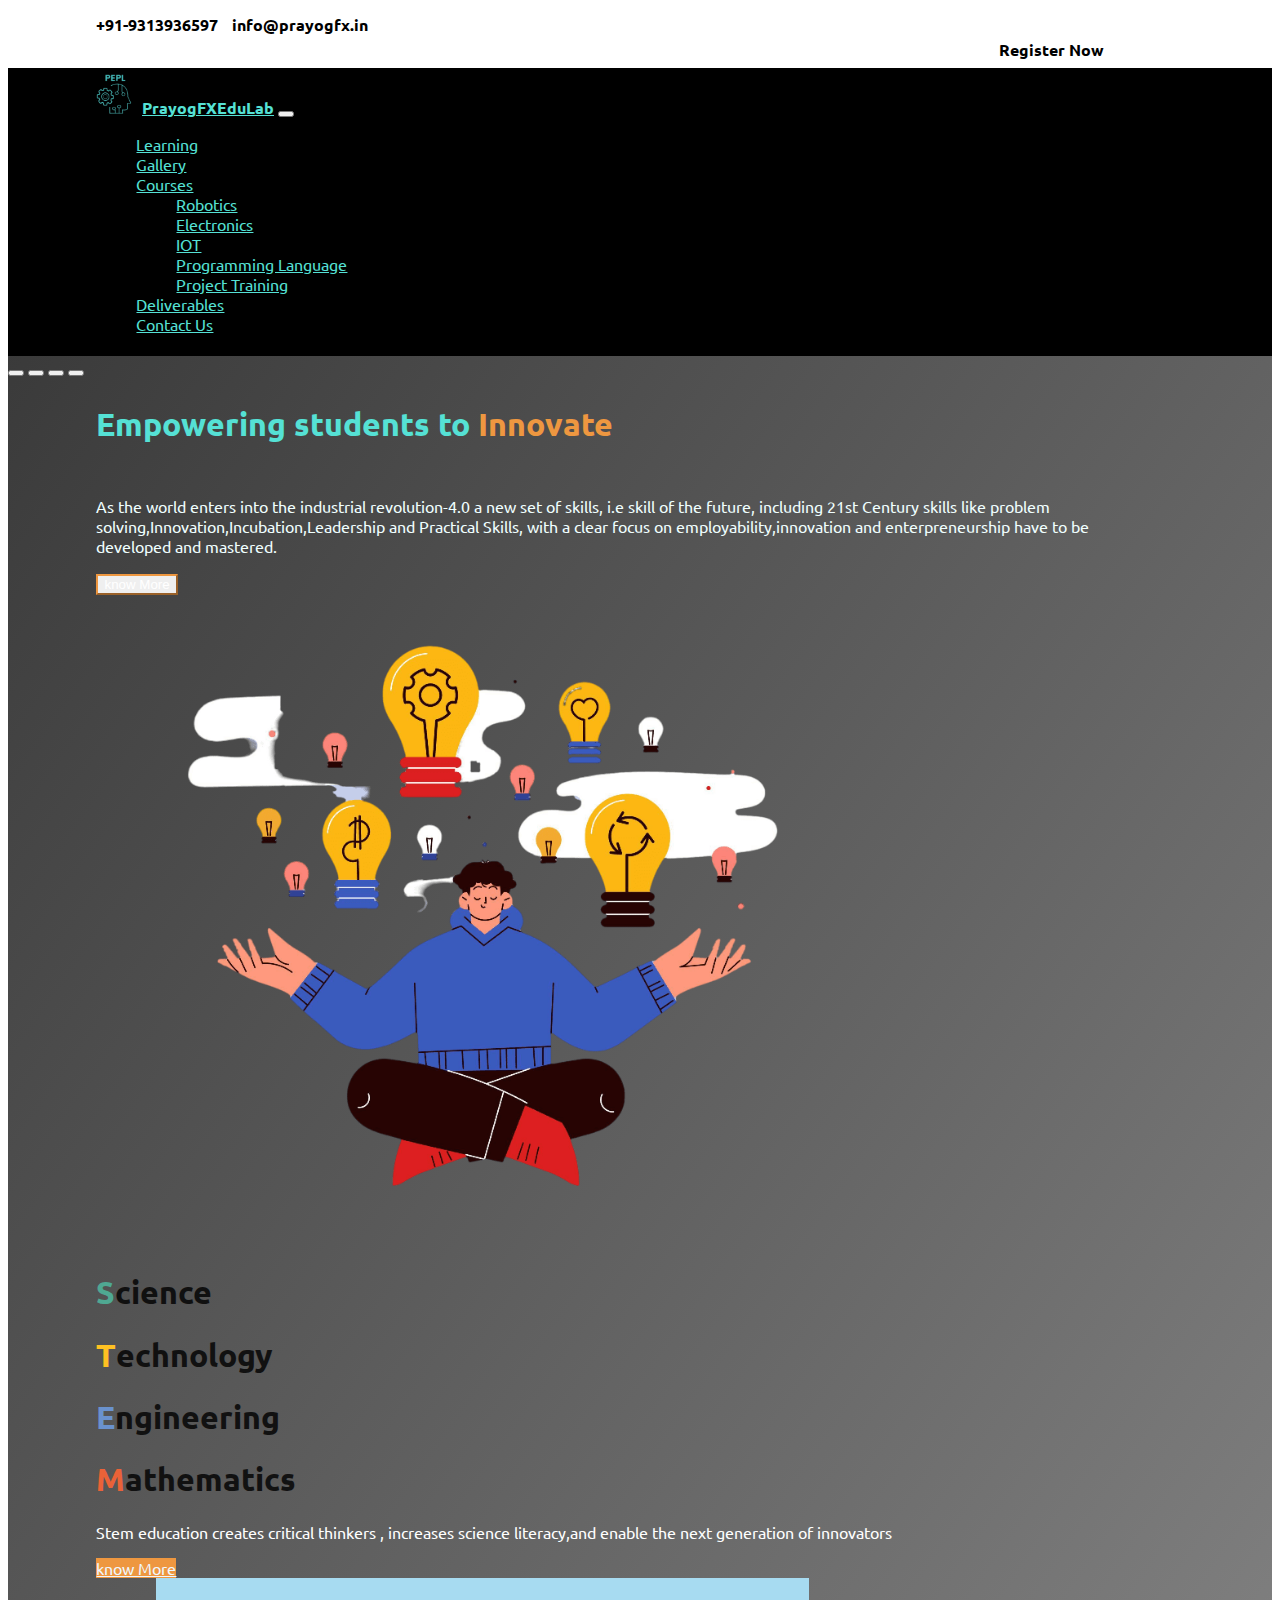
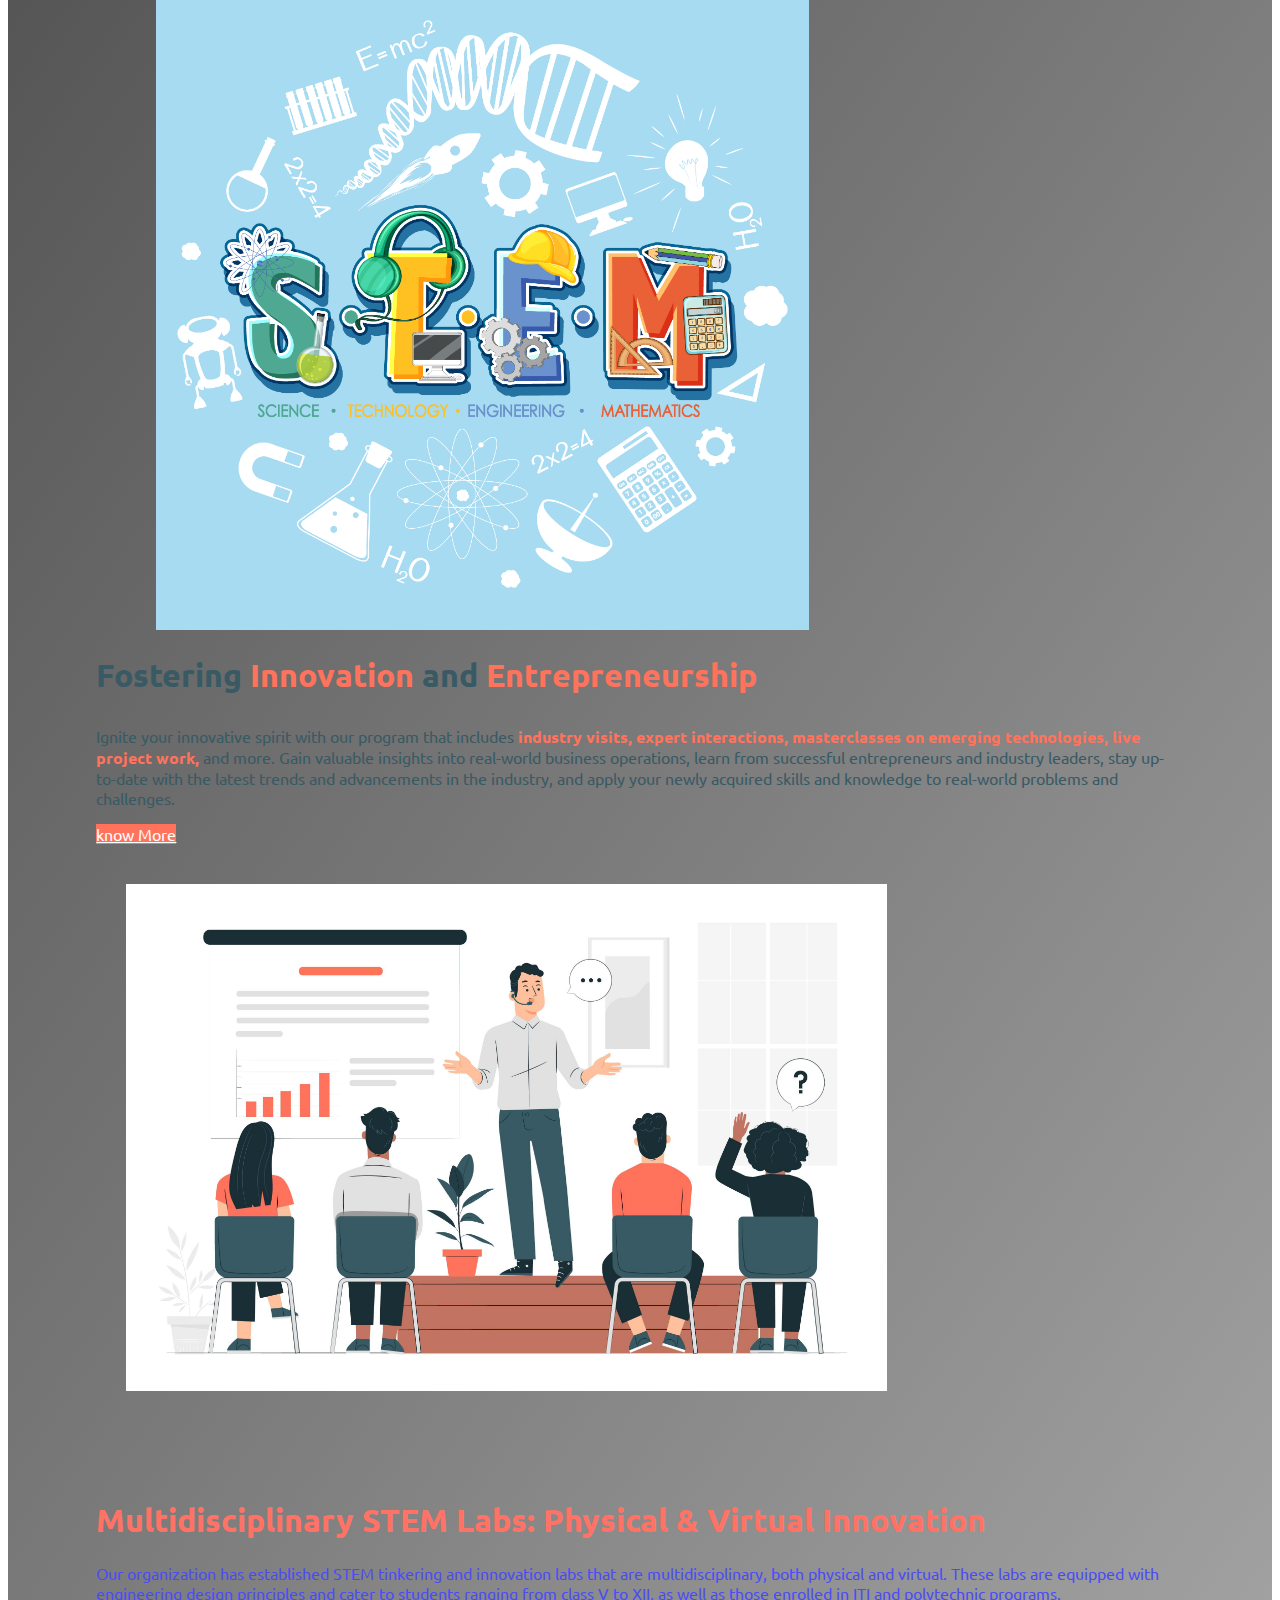
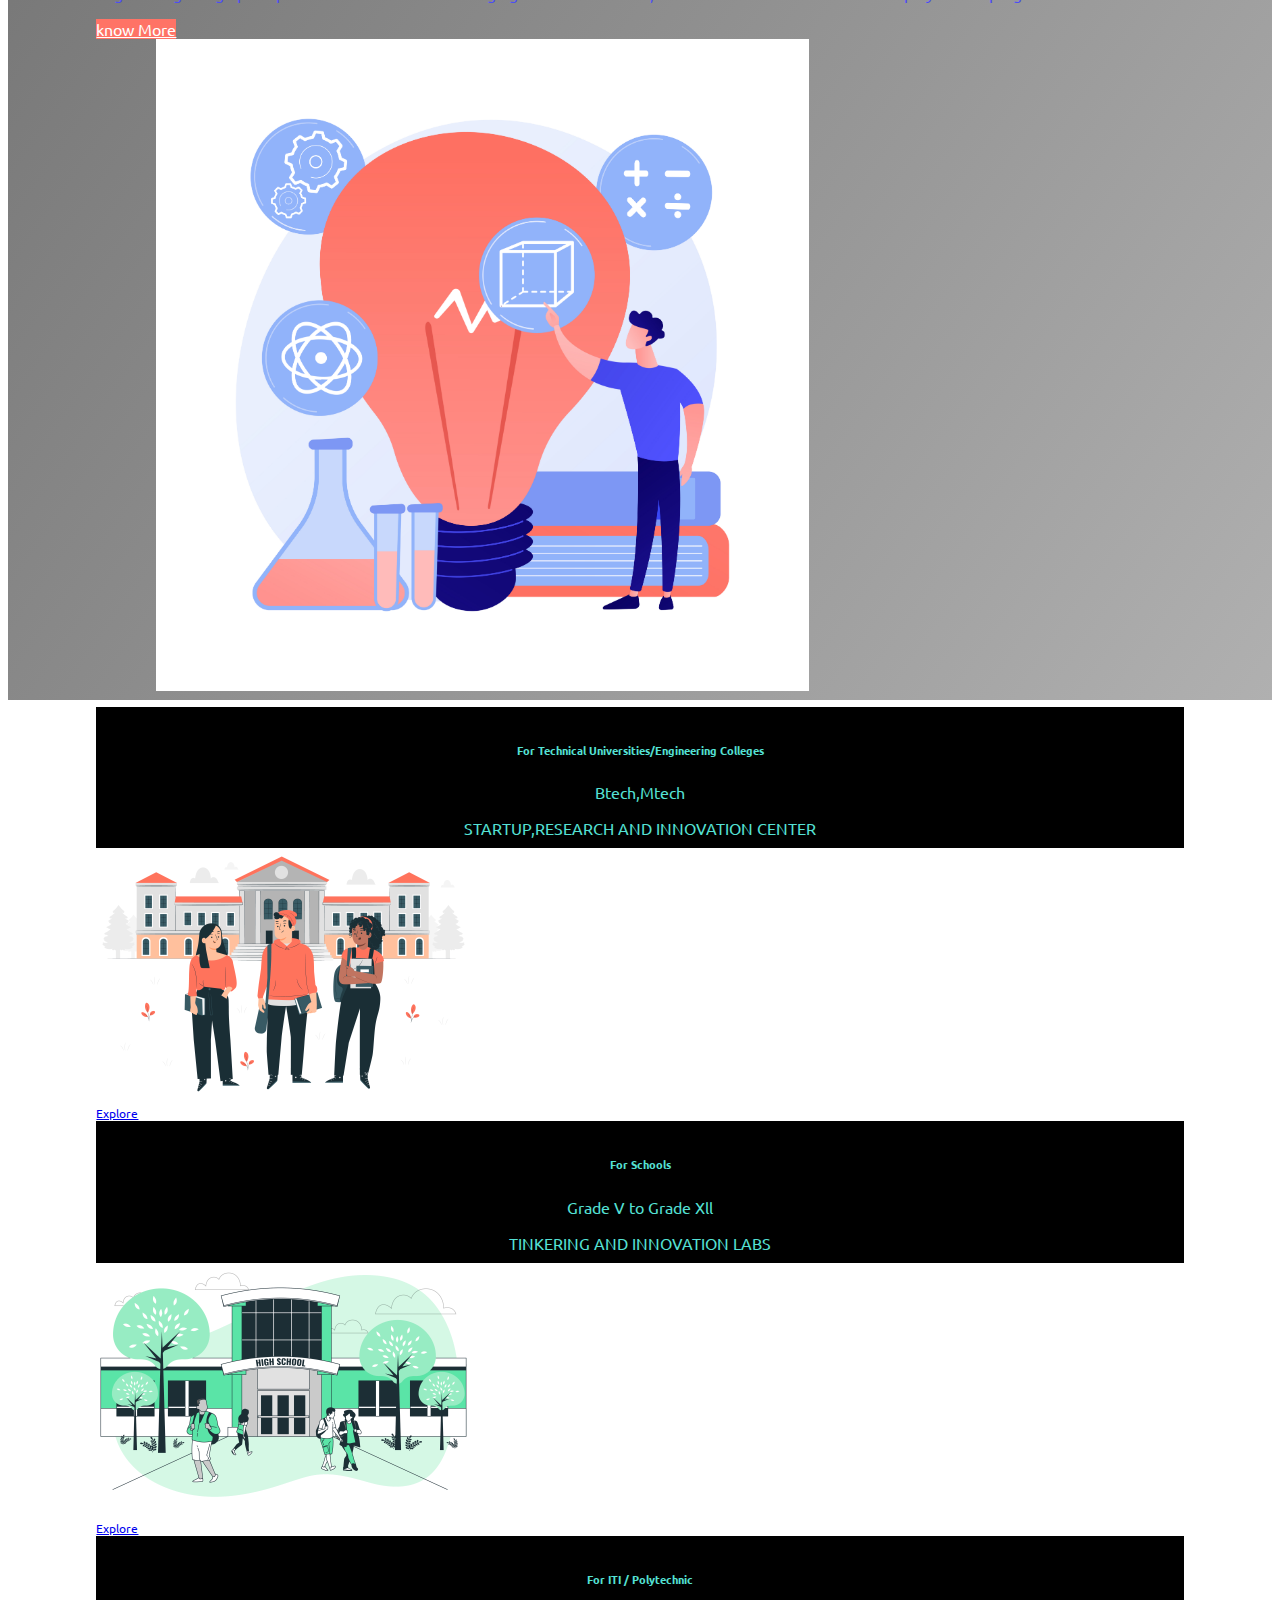
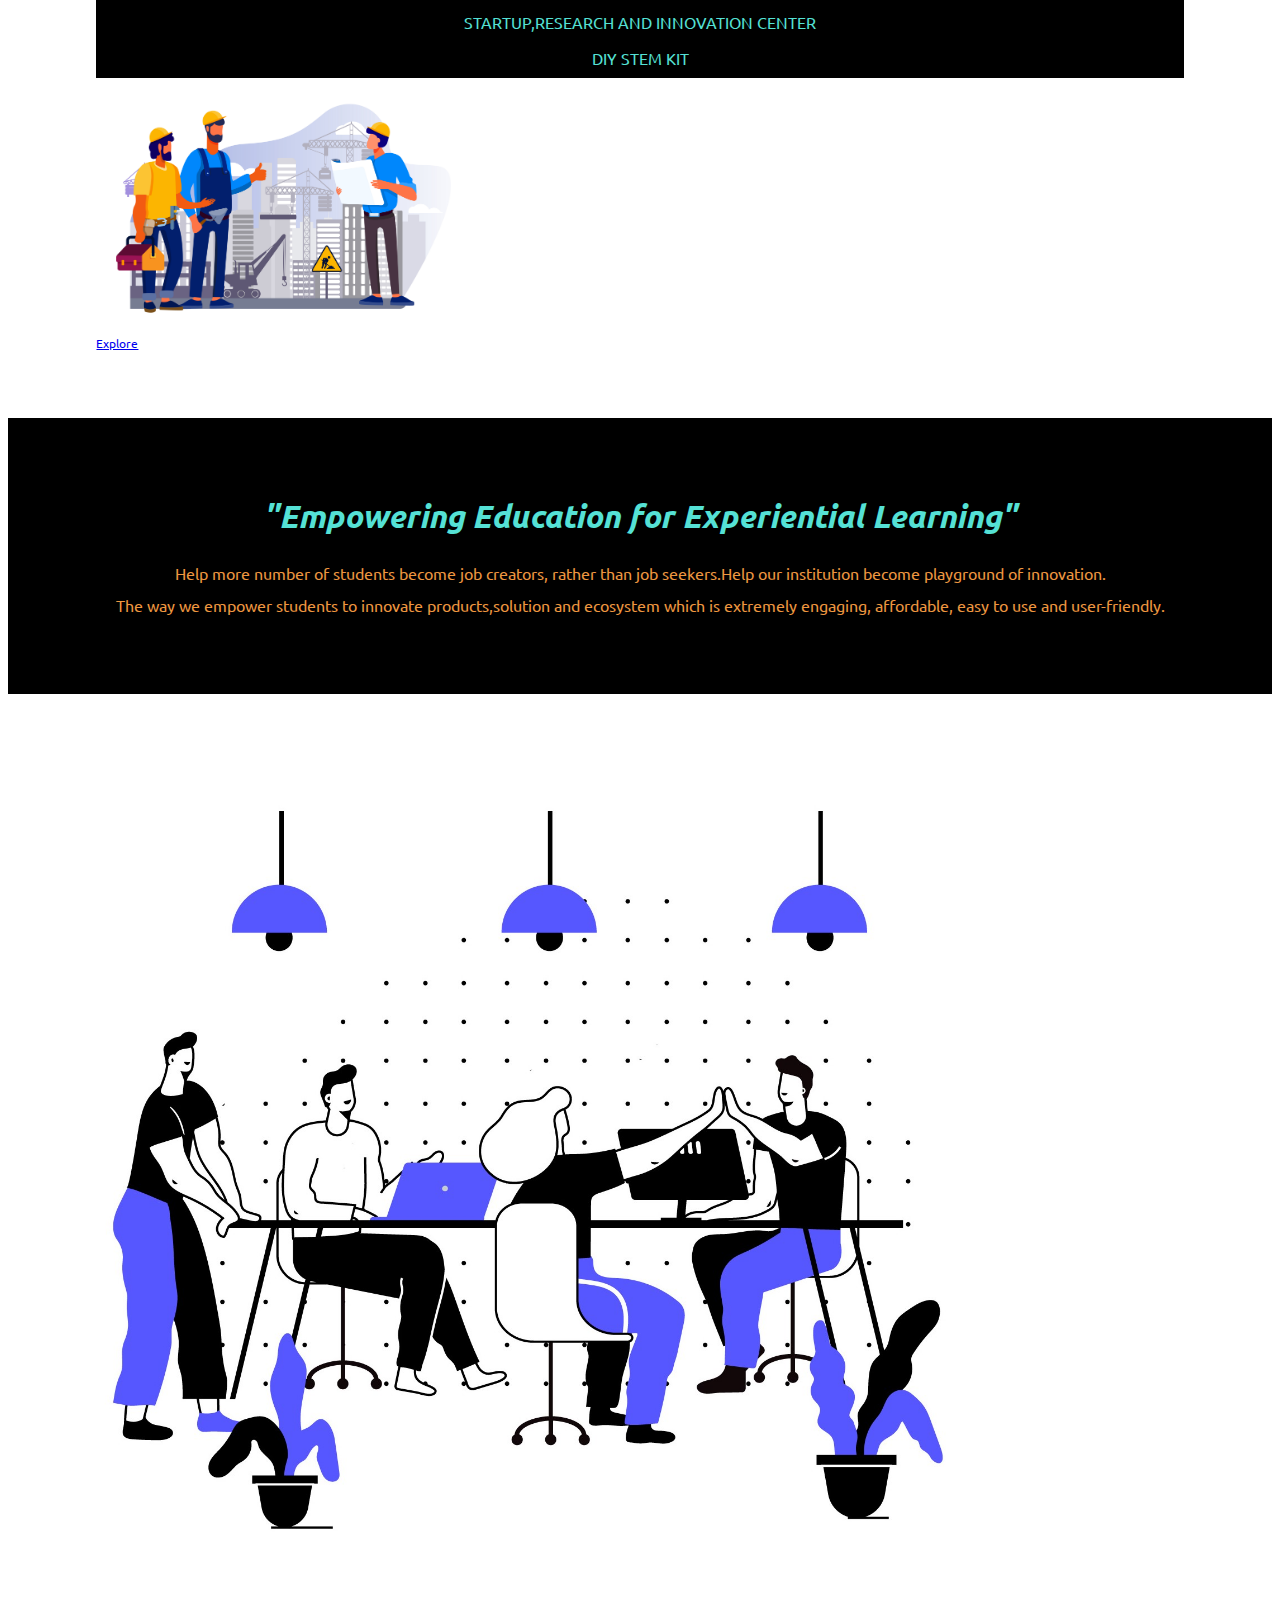
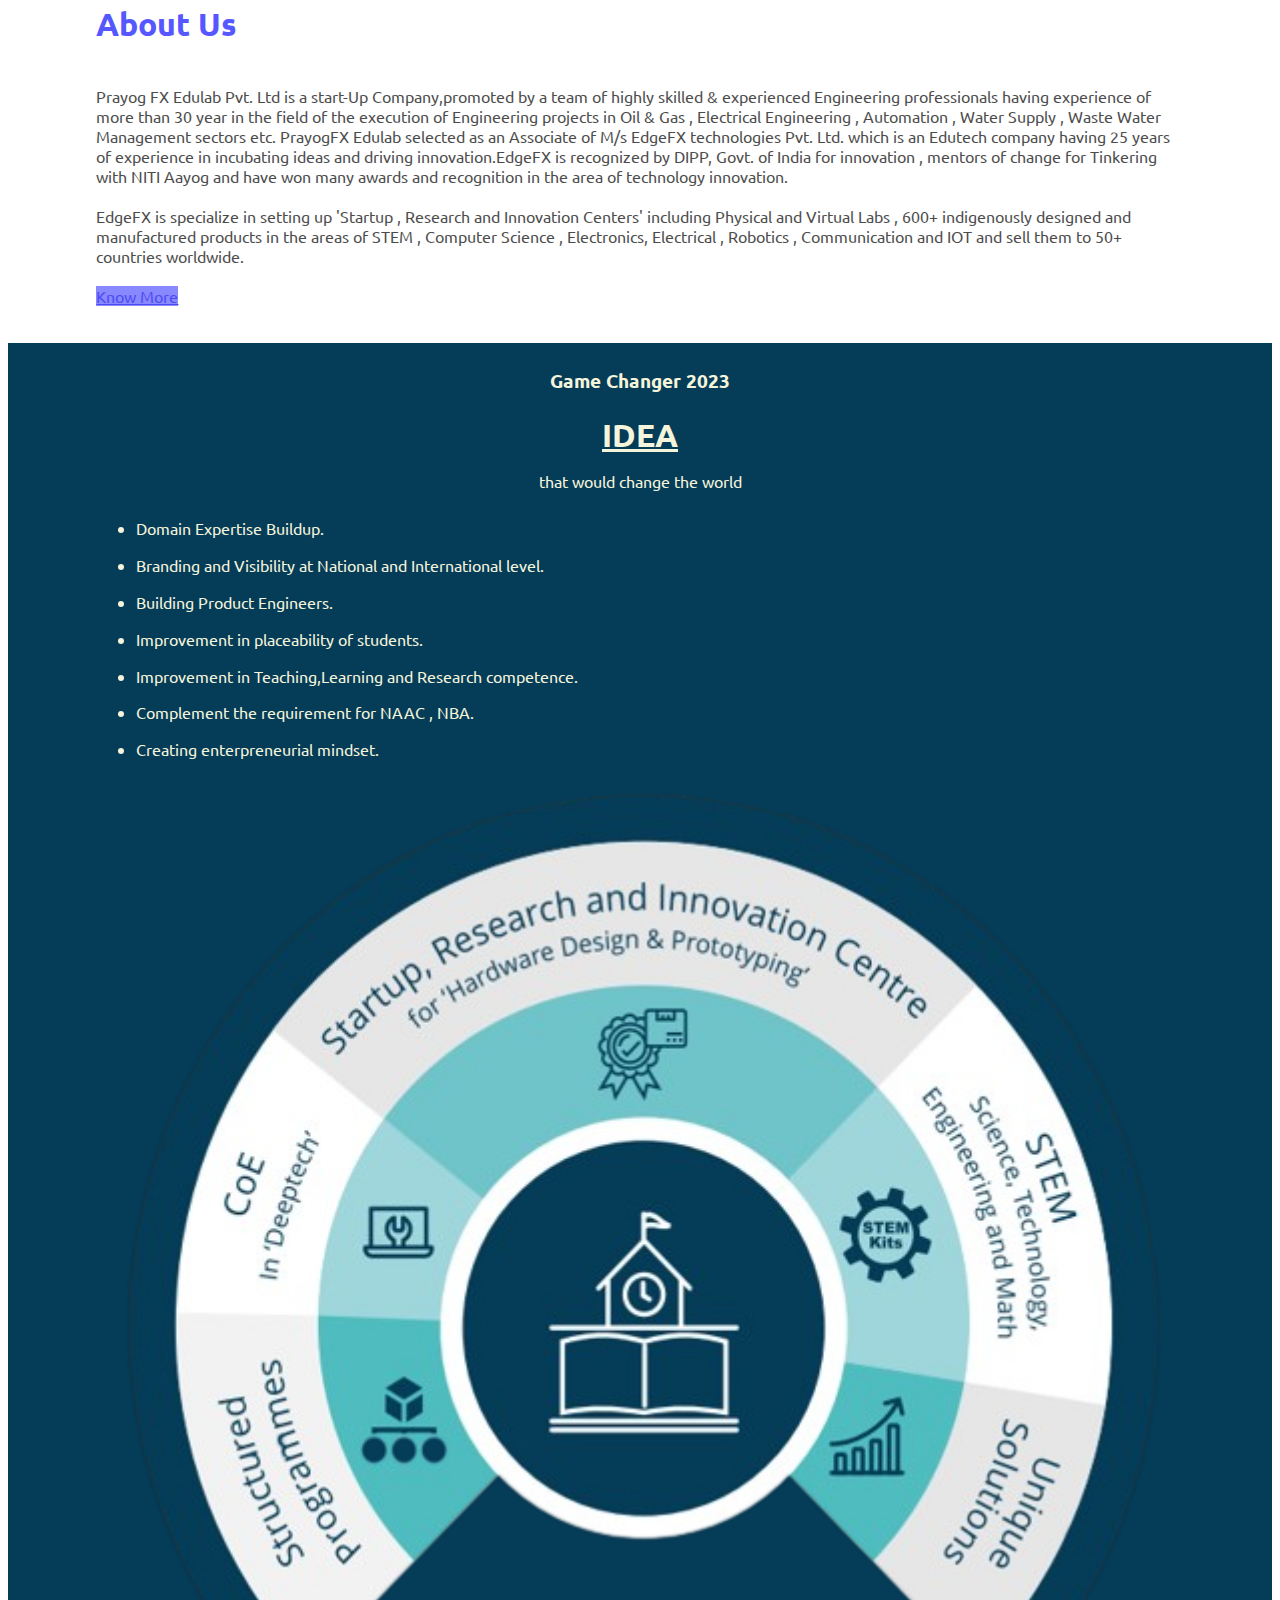
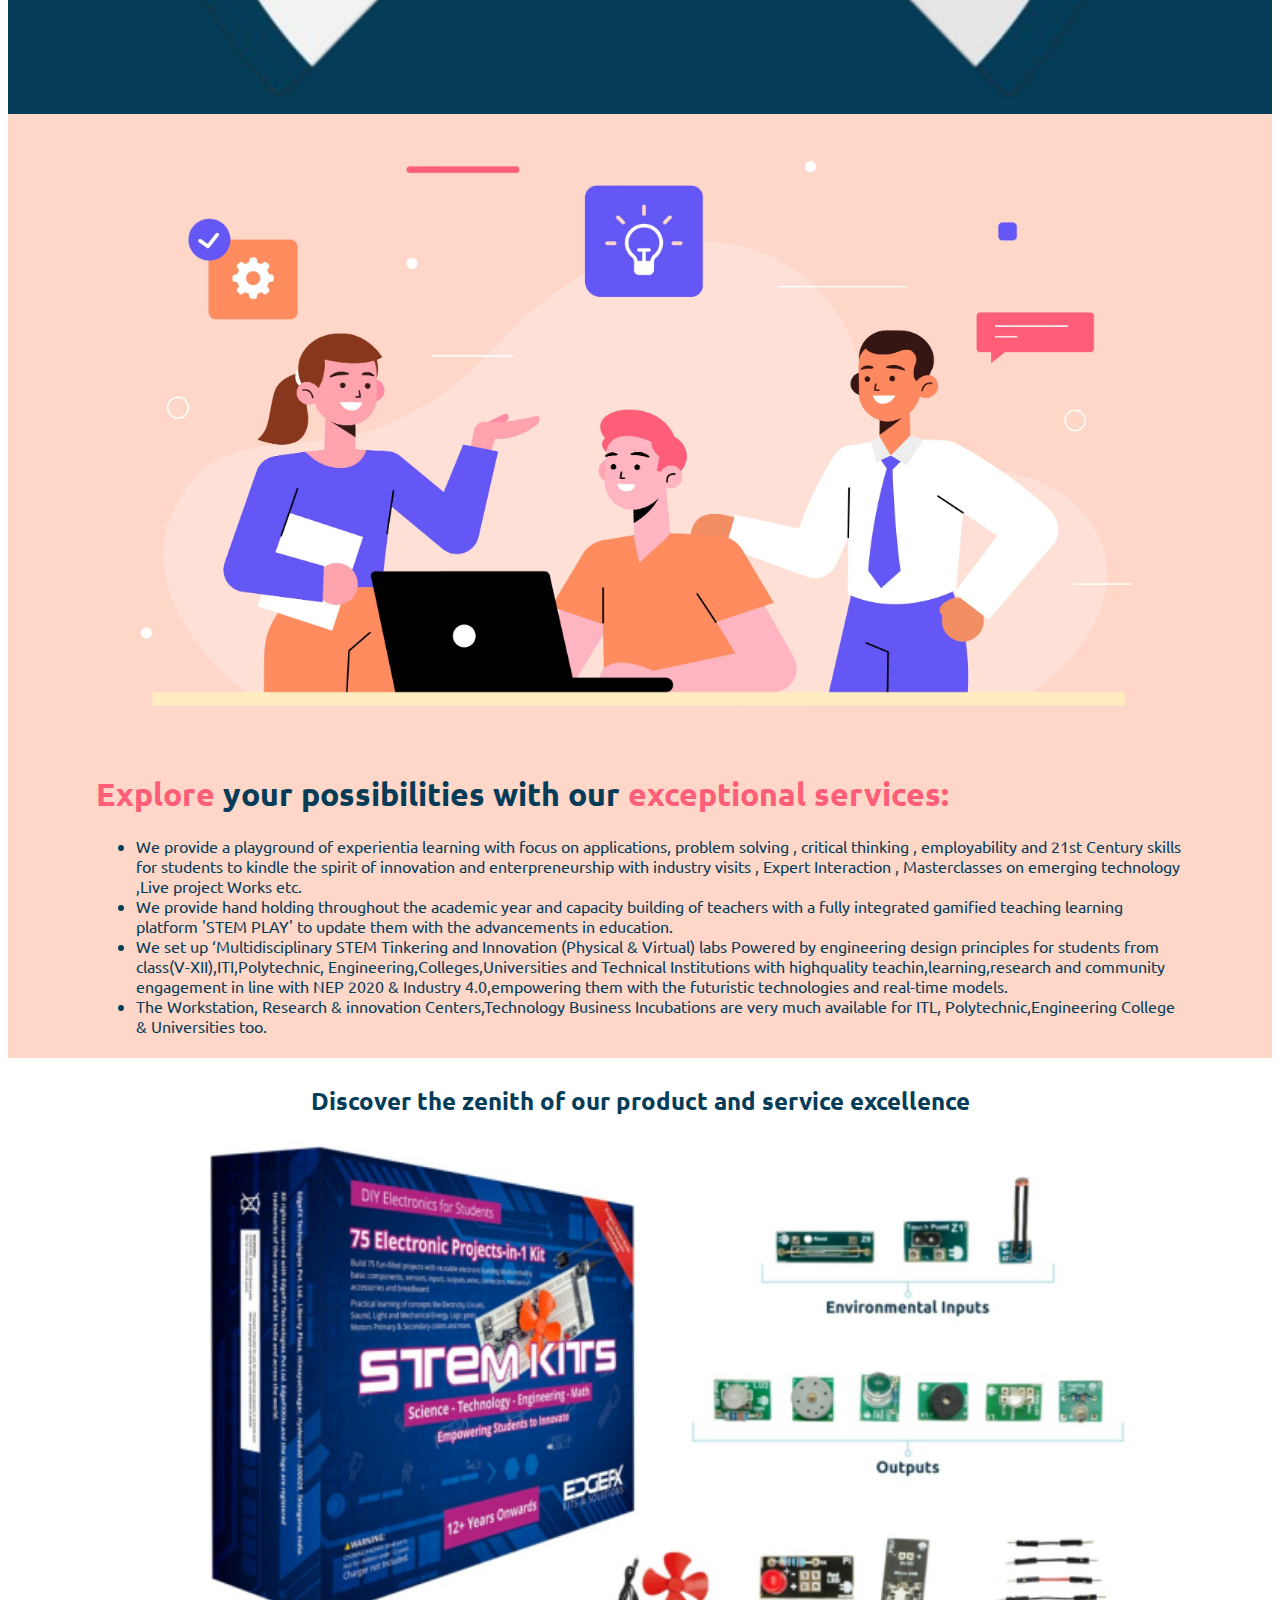
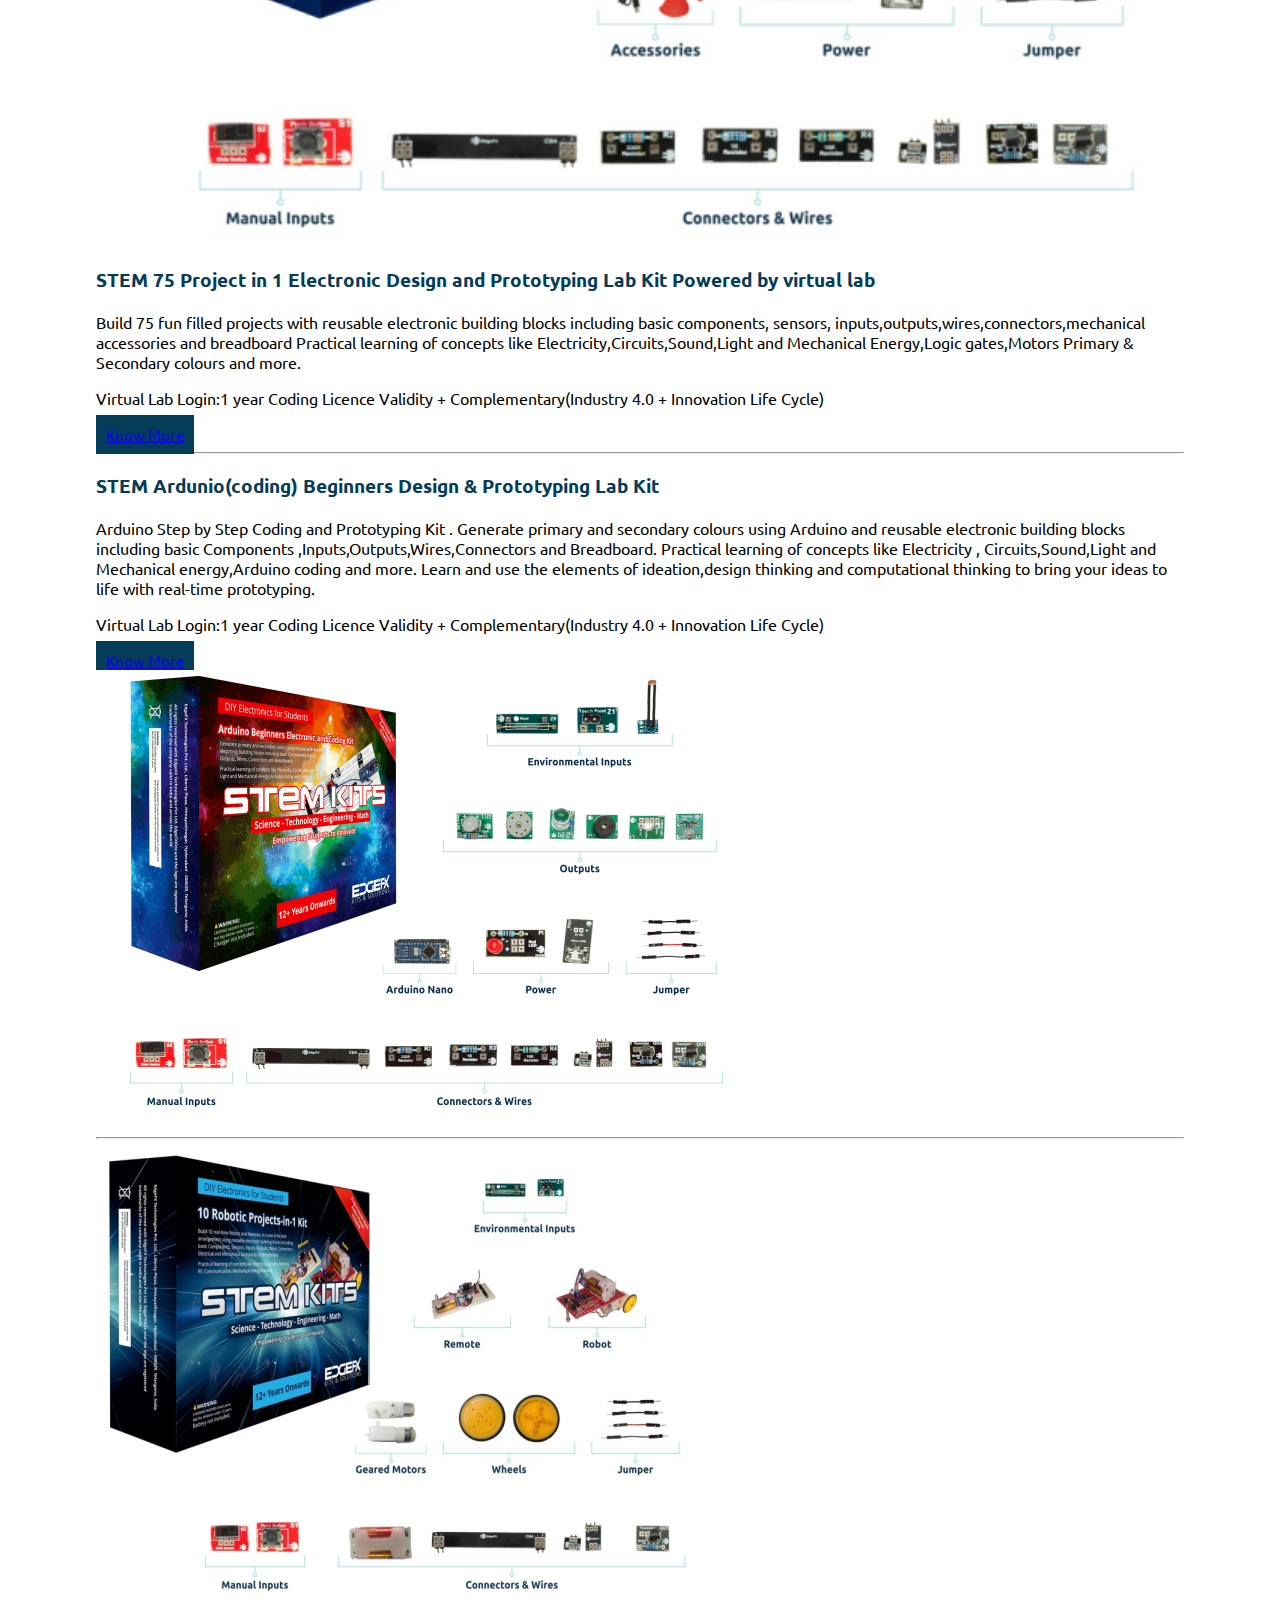
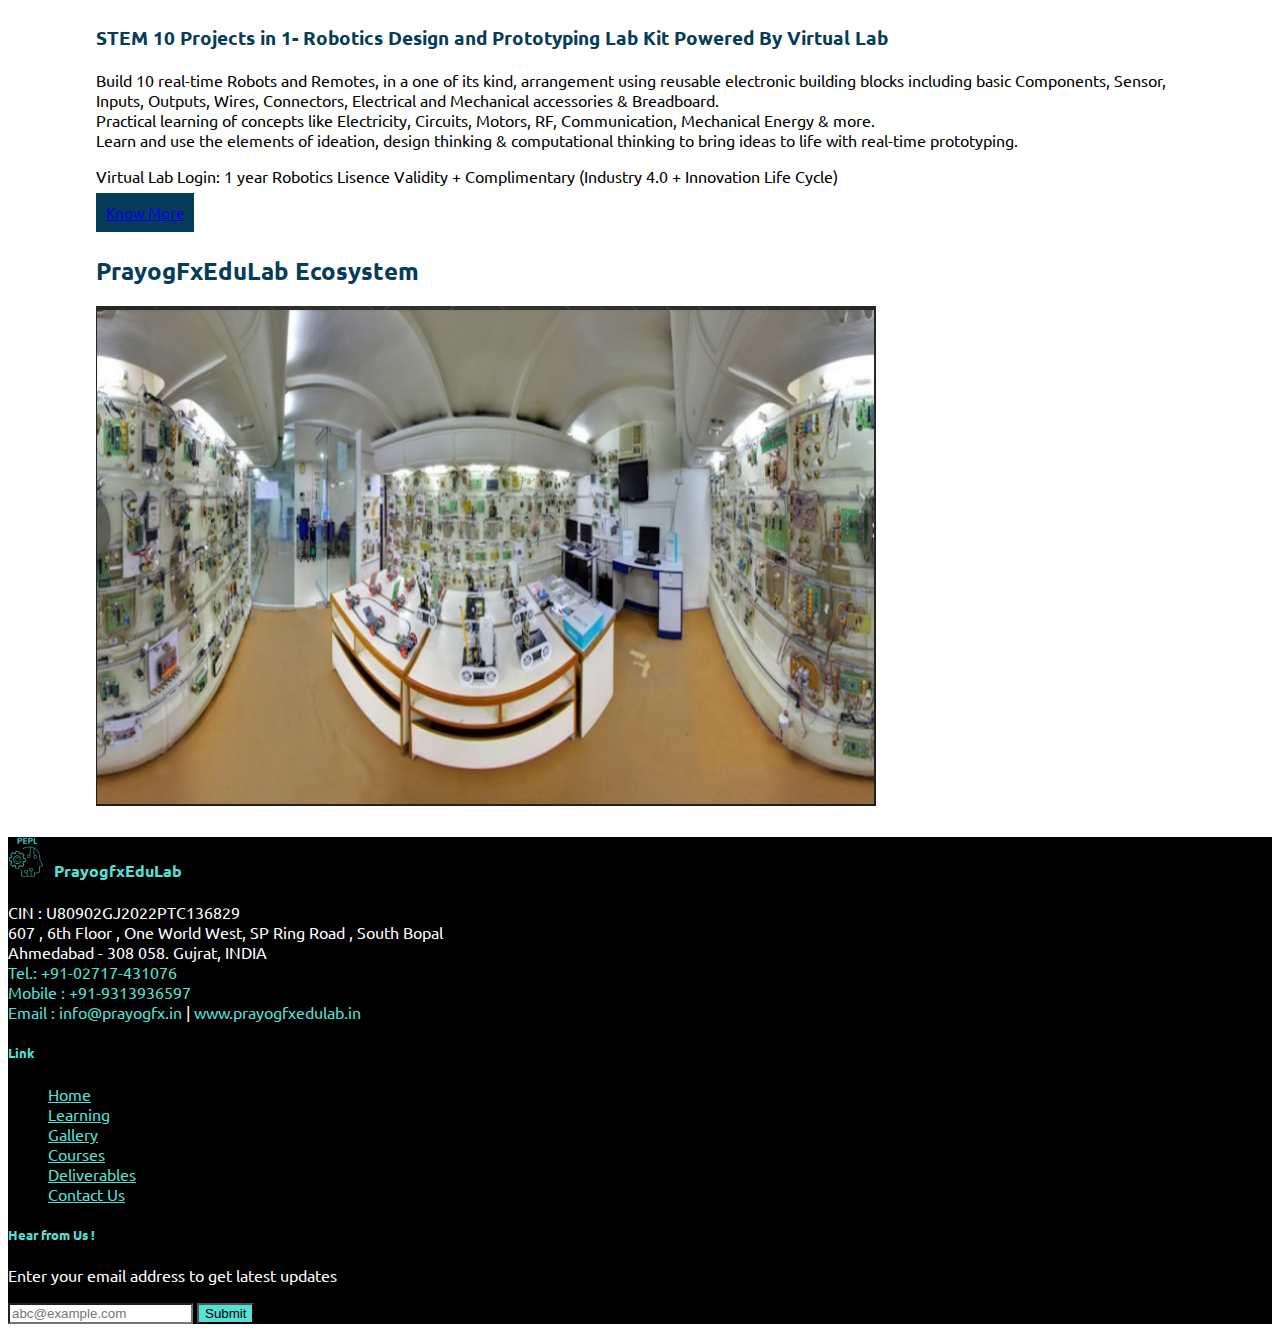
<file: index.html>
<!DOCTYPE html>
<html lang="en">

<head>
    <meta charset="UTF-8">
    <meta http-equiv="X-UA-Compatible" content="IE=edge">
    <meta name="viewport" content="width=device-width, initial-scale=1.0">

    <!-- Bootstrap cdn-->
    <link href="https://cdn.jsdelivr.net/npm/bootstrap@5.3.0-alpha3/dist/css/bootstrap.min.css" rel="stylesheet"
        integrity="sha384-KK94CHFLLe+nY2dmCWGMq91rCGa5gtU4mk92HdvYe+M/SXH301p5ILy+dN9+nJOZ" crossorigin="anonymous">
    <!-- google font cdn link -->
    <link rel="preconnect" href="https://fonts.googleapis.com">
    <link rel="preconnect" href="https://fonts.gstatic.com" crossorigin>
    <link href="https://fonts.googleapis.com/css2?family=Montserrat:wght@300;700;900&family=Ubuntu:wght@300&display=swap" rel="stylesheet">

    <!--fav icon generator -->

    <link rel="apple-touch-icon" sizes="180x180" href="images/favicon/apple-touch-icon.png">
    <link rel="icon" type="image/png" sizes="32x32" href="images/favicon/favicon-32x32.png">
    <link rel="icon" type="image/png" sizes="16x16" href="images/favicon/favicon-16x16.png">
    <link rel="manifest" href="images/favicon/site.webmanifest">
    <link rel="mask-icon" href="images/favicon/safari-pinned-tab.svg" color="#5bbad5">
    <meta name="msapplication-TileColor" content="#da532c">
    <meta name="theme-color" content="#ffffff">

    <!-- fontawesom cdn-->

    <link rel="stylesheet" href="https://cdnjs.cloudflare.com/ajax/libs/font-awesome/6.4.0/css/all.min.css" integrity="sha512-iecdLmaskl7CVkqkXNQ/ZH/XLlvWZOJyj7Yy7tcenmpD1ypASozpmT/E0iPtmFIB46ZmdtAc9eNBvH0H/ZpiBw==" crossorigin="anonymous" referrerpolicy="no-referrer" />
    
    <!-- external css-->
    <link rel="stylesheet" href="style.css">

    <title>
        
        PrayogFXEduLab</title>
</head>

<body>
    <!-- pre navigation bar -->

    <section id="pre-title">
        <div class="container-fluid">
        <div class="row">
            <div class="col" style="text-align: left;">
                <a href="tel:+91-9313936597" style="padding-right:10px ;" class="cloud-icon">
                <i class="fa-solid fa-phone cloud-icon"></i>
                <span class="cloud-icon-text" style="font-family:'Ubuntu' ;">+91-9313936597</span>
                </a>

                <a href="mailto:info@prayogfx.in" class="cloud-icon">
                <i class="fa fa-envelope  "></i>
                <span class="cloud-icon-text" style="font-family:'Ubuntu';">info@prayogfx.in</span>
                </a>
            </div>
            <div class="col" style="text-align:right ;">
                <a href="" class="cloud-icon" style="font-family:'Ubuntu'; font-weight: bold;">
                    Register Now
                </a>
                <a href="https://www.facebook.com/profile.php?id=100091272355325&mibextid=ZbWKwL" ><i class="fa-brands fa-facebook cloud-icon-right"></i></a>
               <a href="#" ><i class="fa-brands fa-twitter cloud-icon-right"></i></a>
               <a href=""><i class="fa-brands fa-linkedin fa-lg cloud-icon-right"></i></a>
               <a href=" https://instagram.com/prayogfx?igshid=ZDdkNTZiNTM=" ><i class="fa-brands fa-square-instagram cloud-icon-right"></i></a>


            </div>
        </div>
        </div>

    </section>

    <!-- pre-navigation bar ends here-->


    <!-- navigation section-->
    <section id="title">

        <nav class="navbar navbar-expand-lg">
            <div class="container-fluid custom-container-fluid">
                <a class="navbar-brand navbar-brand-text" style="font-weight:bolder;" href="index.html"><img src="./images/logo.png" alt="Bootstrap" style="height: 40px; padding-right: 10px;">PrayogFXEduLab</a>
                <button class="navbar-toggler" type="button" data-bs-toggle="collapse"
                    data-bs-target="#navbarSupportedContent" aria-controls="navbarSupportedContent"
                    aria-expanded="false" aria-label="Toggle navigation">
                    <span class="navbar-toggler-icon"></span>
                </button>
                <div class="collapse navbar-collapse" id="navbarSupportedContent">

                    <ul class="navbar-nav ms-auto">
                        
                        <li class="nav-item">
                            <a class="nav-link active" aria-current="page" href="learning.html">Learning</a>
                        </li>
                        <li class="nav-item">
                            <a class="nav-link active" aria-current="page" href="gallery.html">Gallery</a>
                        </li>

                        <li class="nav-item dropdown ">
                            <a class="nav-link dropdown-toggle" href="#" role="button" data-bs-toggle="dropdown" aria-expanded="false">
                                Courses
                              </a>
                              <ul class="dropdown-menu custom-nav-drop">
                            <li><a class="dropdown-item " href="#">Robotics</a>
                            </li>
                            <li><a class="dropdown-item" href="#">Electronics</a>
                            </li>
                            <li><a class="dropdown-item" href="#">IOT</a>
                            </li>
                            <li><a class="dropdown-item" href="#">Programming Language</a>
                            </li>
                            <li><a class="dropdown-item" href="#">Project Training</a>
                            </li>
                            </ul>
                        </li>

                        <li class="nav-item">
                            <a class="nav-link active" aria-current="page" href="deliverables.html">Deliverables</a>
                        </li>

                        <li class="nav-item">
                            <a class="nav-link active" aria-current="page" href="contact.html">Contact Us</a>
                        </li>


                    </ul>

                </div>
            </div>
        </nav>
        <!-- navigation ends-->
        <!-- hero section with carousel-->
        <div id="carouselExampleIndicators" class="carousel carousel-dark slide "data-bs-ride="carousel">

            <!-- indicators-->
            <div class="carousel-indicators custom-c">
                <button type="button"  data-bs-target="#carouselExampleIndicators" data-bs-slide-to="0" class="active" aria-current="true"  aria-label="Slide 1"></button>
                <button type="button"  data-bs-target="#carouselExampleIndicators" data-bs-slide-to="1"
                    aria-label="Slide 2"></button>
                <button type="button" data-bs-target="#carouselExampleIndicators" data-bs-slide-to="2"
                    aria-label="Slide 3"></button>
                <button type="button" data-bs-target="#carouselExampleIndicators" data-bs-slide-to="3"
                    aria-label="Slide 4"></button>
            </div>
            <!--content of slide 1-->
            <div class="container-fluid">
                <div class="carousel-inner">
                    <div class="carousel-item custom-carousel active">
                        <div class="row py-5">
                            <div class="col-lg-6 slide1-text">
                                <h1 class="slide1-head">Empowering students to <b style="color:#ee9740">Innovate </b>
                                </h1>
                                <p class="slide1-p">As the world enters into the industrial revolution-4.0 a new set of
                                    skills, i.e skill
                                    of the future, including 21st Century skills like problem
                                    solving,Innovation,Incubation,Leadership and Practical Skills, with a clear focus on
                                    employability,innovation and enterpreneurship have to be developed and mastered.
                                </p>
                                <button type="button" class="btn btn-outline-primary slide1-btn" ><a href="./about.html" class="slide1-link">know More </a></button>

                            </div>
                            <div class="col-lg-6">
                                <img src="./images/ex.png" alt=" hero image" class="hero-image">
                            </div>
                        </div>
                    </div>

                    <div class="carousel-item custom-carousel2">
                        
                        <div class="row py-5">
                            <div class="col-lg-6 slide2-text">
                                <h1><span class="headword-s">S</span><span class="headletter">cience</span></h1>
                                <h1><span class="headword-t">T</span><span class="headletter">echnology</span></h1>
                                <h1><span class="headword-e">E</span><span class="headletter">ngineering</span></h1>
                                <h1><span class="headword-m">M</span><span class="headletter">athematics</span></h1>
                                <p class="slide2-p">Stem education creates critical thinkers , increases science literacy,and enable the next generation of innovators
                                </p>
                                <a type="button" href="./learning.html"  class="btn btn-outline-primary slide2-btn"> know More </a>

                            </div>
                            <div class="col-lg-6">
                                <img src="./images/stem-blue.jpg"  alt=" hero image" class="hero-image">
                            </div>
                        </div>
                    </div>

                    <div class="carousel-item custom-carousel ">
                        <div class="row py-5">
                            <div class="col-lg-6 slide1-text">
                                <h1 class="slide3-head">Fostering <span class="slide3-subhead">Innovation</span> and <span class="slide3-subhead">Entrepreneurship</span>  </b>
                                </h1>
                                <p class="slide3-p"> Ignite your innovative spirit with our program that includes <span class="slide3-subhead"> industry visits, expert interactions, masterclasses on emerging technologies, live project work,</span> and more. Gain valuable insights into real-world business operations, learn from successful entrepreneurs and industry leaders, stay up-to-date with the latest trends and advancements in the industry, and apply your newly acquired skills and knowledge to real-world problems and challenges. 
                                </p>
                                <a type="button" href="./deliverables.html" class="btn btn-outline-primary slide3-btn"> know More </a>

                            </div>
                            <div class="col-lg-6">
                                <img src="./images/slide3image.jpg" class="slide3image" alt=" hero image" class="hero-image">
                            </div>
                        </div>
                    </div>

                    <div class="carousel-item">
                        <div class="row py-5">
                            <div class="col-lg-6 slide1-text">
                                <h1 class="slide4-head">  Multidisciplinary STEM Labs: Physical & Virtual Innovation</h1>
                                <p class="slide4-p"> Our organization has established STEM tinkering and innovation labs that are multidisciplinary, both physical and virtual. These labs are equipped with engineering design principles and cater to students ranging from class V to XII, as well as those enrolled in ITI and polytechnic programs.
                                </p>
                                <a type="button" href="deliverables.html" class="btn btn-outline-primary slide4-btn"> know More </a>

                            </div>
                            <div class="col-lg-6">
                                <img src="./images/slide4.jpg"  alt=" hero image" class="hero-image ">
                            </div>
                        </div>
                    </div>
                    
                </div>

            </div>
        </div>
    </section>
     
    <!-- Products -->
    <section id="Products">

        <div class="container-fluid">
    <div class="row">
        
            <div class="col-lg-4 custom-card-col ">
              <div class="card custom-card" >
                <div class="card-header card1">
                   <h6> For Technical Universities/Engineering Colleges </h6>
                   <p>Btech,Mtech</p>
                   <p>STARTUP,RESEARCH AND INNOVATION CENTER</p>
                </div>
                <img src="images/college.jpg" class="card-img-top card-image1" alt="college" >
                <div class="row">
                    
                        <div class="col">
                        <a href="./learning.html" class="btn btn-primary custom-btn-card3"> Explore  </a>
                        </div>
                </div>
              </div>
            </div>

            <div class="col-lg-4 custom-card-col">
                <div class="card custom-card" >
                    <div class="card-header card2">
                       <h6> For Schools </h6>
                       <p >Grade V to Grade Xll </p>
                       <p>TINKERING AND INNOVATION LABS</p>
                    </div>
                    <img src="images/school.jpg" class="card-img-top card-image2" alt="school">
                    <div class="row">
                        <div class="col">
                            <a href="learning.html" class="btn btn-success custom-btn-card3"> Explore </a>
                        </div>
                    </div>
                  </div>
            </div>

            <div class="col-lg-4 custom-card-col">
                <div class="card" >
                    <div class="card-header card3">
                       <h6> For ITI / Polytechnic </h6>
                       <p>STARTUP,RESEARCH AND INNOVATION CENTER</p>
                       <p>DIY STEM KIT</p>
                    </div>
                    <img src="images/poly.jpg" class="card-img-top card-image2" alt="polytechnic">
                    <div class="row">
                        <div class="col">
                           <a href="./learning.html" class="btn btn-warning custom-btn-card1" >Explore</a>
                        </div>
                        
                    </div>
                  </div>
            </div>

    </div>

    </div>

    </section>

    <!-- mission section -->
    <section id="mission-section">

    <div class="row mission-section">
        <div class="container-fluid">
            <h1 class="mission-head">
                "Empowering Education for Experiential Learning"
            </h1>

            <p class="mission-para">
                Help more number of students become job creators, rather than job seekers.Help our institution become playground of innovation.<br>The way we empower students to innovate products,solution and ecosystem which is extremely engaging, affordable, easy to use and user-friendly.
            </p>
        </div>
    </div>
    </section>
    <!--mission section ends-->

    
    <!------------- about section ----------->
    <section id="about">
        <div class="container-fluid">
        <div class="row">
            <div class="col-lg-6">
                <img src="./images/about.jpg" alt="team image" class="about-image">
            </div>
            <div class="col-lg-6">
                <h1 class="about-us-heading">About Us </h1>
                <p class="about-us-para"><br>
                Prayog FX Edulab Pvt. Ltd is a start-Up Company,promoted by a team of highly skilled & experienced Engineering professionals having experience of more than 30 year in the field of the execution of Engineering projects in Oil & Gas , Electrical Engineering , Automation , Water Supply , Waste Water Management sectors etc. PrayogFX Edulab selected as an Associate of M/s EdgeFX technologies Pvt. Ltd. which is an Edutech company having 25 years of experience in incubating ideas and driving innovation.EdgeFX is recognized by DIPP, Govt. of India for innovation , mentors of change for Tinkering with NITI Aayog and have won many awards and recognition in the area of technology innovation.<br><br> EdgeFX is specialize in setting up 'Startup , Research and Innovation Centers' including Physical and Virtual Labs , 600+ indigenously designed and manufactured products in the areas of STEM , Computer Science , Electronics, Electrical , Robotics , Communication and IOT and sell them to 50+ countries worldwide.<br><br> 

                <a href="./contact.html" class="btn btn-primary custom-btn-about" >Know More</a>
            </p>
         </div>

        </div>
        </div>
    </section>

    <!-- flyer 1 section -->
    <section id="gameChangerFlyer" >
    <div class="container-fluid py-5" style="background-color: #053c58; background-attachment: fixed;">
    <div class="row py-5"  >
            <div class="col-lg-6" style="color:beige ;">
            <div style="text-align: center;">
                <h3 >Game Changer 2023</h3>
                <h1 style="text-decoration:underline; font-weight: bolder;">IDEA</h1>
                <p style="line-height: 0.5rem;">that would change the world</p>
            </div> 
                <ul class="py-5" style="line-height:2.3rem; margin-top:25px">
                    <li>
                        Domain Expertise Buildup.
                    </li>
                    <li>
                       Branding and Visibility at National and International level.
                    </li>
                    <li>
                        Building Product Engineers.
                    </li>
                    <li>
                        Improvement in placeability of students.
                    </li>
                    <li>
                        Improvement in Teaching,Learning and Research competence.
                    </li>
                    <li>
                        Complement the requirement for NAAC , NBA.
                    </li>
                    <li>
                        Creating enterpreneurial mindset.
                    </li>

                </ul>
               
            </div>

            <div class="col-lg-6">
                <img src="./images/flyer1.png" alt="flyer1 photo" style="width: 100%;">
            </div>
            
    </div>
    </div>
</section>
    

    <!-- what we do and our offerings page-->
    <section id="wwd">
    <div class="container-fluid py-5" style="background-color: #fed7c8;">
    <div class="row py-5" style="color:#053c58">
        <div class="col-lg-6">
            <img class="py-4" src="./images/2897305.jpg" alt="what we do" style="width:100% ;">

        </div>

            <div class="col-lg-6">
                <h1 ><span class="fw-bolder" style="color:#fe5e78">Explore</span> your possibilities with our <span class="fw-bolder" style="color:#fe5e78"> exceptional services: </span> </h1>
                <ul class="py-4 fw-bold ">
                    <li class="py-2">We provide a playground of experientia learning with focus on applications, problem solving , critical thinking , employability  and 21st Century skills for students to kindle the spirit of innovation and enterpreneurship with industry visits , Expert Interaction , Masterclasses on emerging technology ,Live project Works etc. </li>
                    <li class="py-2">We  provide hand holding throughout the academic year and capacity building of teachers with a fully integrated gamified teaching learning platform 'STEM PLAY' to update them with the advancements in education.</li>

                    <li class="py-2">We set up ‘Multidisciplinary STEM Tinkering and Innovation (Physical & Virtual) labs
Powered by engineering design principles for students from class(V-XII),ITI,Polytechnic,
Engineering,Colleges,Universities and Technical Institutions with highquality teachin,learning,research and community engagement in line with NEP 2020 & Industry 4.0,empowering them with the futuristic technologies and real-time models.</li>
<li class="py-2">The Workstation, Research & innovation Centers,Technology Business Incubations are very much available for ITL, Polytechnic,Engineering College & Universities too.</li>

                </ul>
            </div>
            
        </div>
    </div>
</section>

    <!-- products sample section-->
    <section id="productSamp">
        <div class="container-fluid py-5">
        <h2 style="text-align:center ;color: #053c58;" class="fw-bolder fs-large"> Discover the zenith of our product and service excellence</h2>

        <div class="row py-5">
            <div class="col-lg-6">
                <img class="py-4" src="images/flyer6.png" alt="flyer6image" style="width:100% ;">
            </div>
            <div class="col-lg-6">
                <h3 class="py-4 fw-bold psshead " >STEM 75 Project in 1 Electronic Design and Prototyping Lab Kit Powered by virtual lab</h3>

                <p class="py-3">Build 75 fun filled projects with reusable electronic building blocks including basic components, sensors, inputs,outputs,wires,connectors,mechanical accessories and breadboard Practical learning of concepts like Electricity,Circuits,Sound,Light and Mechanical Energy,Logic gates,Motors Primary & Secondary colours and more. </p>
                <p class="fw-bolder">Virtual Lab Login:1 year Coding Licence Validity + Complementary(Industry 4.0 + Innovation Life Cycle)</p>
                <a class="btn btn-primary mt-2 psshead-btn " href="./learning.html">Know More</a>
            </div>
        </div>
        <hr>
        <div class="row py-5">
            <div class="col-lg-6 py-4">
                <h3 class="fw-bold psshead">STEM Ardunio(coding) Beginners Design & Prototyping Lab Kit</h3>
                <p class="py-3">Arduino Step by Step Coding and Prototyping Kit . Generate primary and secondary colours using Arduino and reusable electronic building blocks including basic Components ,Inputs,Outputs,Wires,Connectors and Breadboard. Practical learning of concepts like Electricity , Circuits,Sound,Light and Mechanical energy,Arduino coding and more. Learn and use the elements of ideation,design thinking and computational thinking to bring your ideas to life with real-time prototyping.
                </p>
                <p class="fw-bolder">Virtual Lab Login:1 year Coding Licence Validity + Complementary(Industry 4.0 + Innovation Life Cycle)</p>
                <a class="btn btn-primary mt-2 psshead-btn" href="./learning.html">Know More</a>
            </div>
            
            <div class="col-lg-6">
                <img src="images/flyer7.png" alt="flyer6image" class="w-100">
            </div>
        </div>
        <hr>
        <div class="row py-5">
            <div class="col-lg-6">
                <img src="images/flyer8.png " class="w-100" alt="flyer6image">
            </div>
            <div class="col-lg-6">
                <h3 class="fw-bold psshead">STEM 10 Projects in 1- Robotics Design and Prototyping Lab Kit Powered By Virtual Lab</h3>
                <p class="py-3 text-left">
                    Build 10 real-time Robots and Remotes, in a one of its kind, arrangement using reusable electronic building blocks including basic Components, Sensor, Inputs, Outputs, Wires, Connectors, Electrical and Mechanical accessories &amp; Breadboard.<br>
                    Practical learning of concepts like Electricity, Circuits, Motors, RF, Communication, Mechanical Energy &amp; more.<br>
                    Learn and use the elements of ideation, design thinking &amp; computational thinking to bring ideas to life with real-time prototyping.
                  </p>
                  
                <p class="fw-bolder">
                    Virtual Lab Login: 1 year Robotics Lisence Validity + Complimentary (Industry 4.0 + Innovation Life Cycle)
                </p>
                <a class="btn btn-primary mt-2 psshead-btn" href="./learning.html">Know More</a>
            </div>
        </div>

    </div>
    </section>


    <!-- Prayogfx edulab ecosystem-->
    <section id="ecosystem">
        <div class="container-fluid ">
            <h2 class="mb-0 fw-bolder psshead">PrayogFxEduLab Ecosystem</h2>
        <div class="row mt-0">
             <img class="py-5 mt-0" src="images/flyer2.png" alt="ecosystem image" style="height:500px ;">
        </div>
    </div>
    </section>
    
      
    <!-------- footer section --------->
    <section id ="footer">
        <div class="container">
            
            <footer class="row custom-footer py-5">
                <div class="col-lg-6">
                    <a href="./index.html" class="fs1"> <h4 class="footer-head navbar-brand-text"><img src="./images/logo.png" alt="Bootstrap" style="height: 40px; padding-right: 10px;">PrayogfxEduLab</h4> </a>
                    <p class="footer-para">CIN : U80902GJ2022PTC136829 <br>
                        607 , 6th Floor , One World West, SP Ring Road , South Bopal <br> Ahmedabad - 308 058. Gujrat, INDIA
                        <br>
                        <a class="fs1" href="tel:+91-02717-431076">Tel.: +91-02717-431076</a><br>
                        <a class="fs1" href="tel:+91-9313936597">Mobile : +91-9313936597 </a><br>
                        <a class="fs1" href="mailto:info@prayogfx.in">Email : info@prayogfx.in </a>| <a class="fs1" href="index.html">www.prayogfxedulab.in </a></p>
                        
                </div>
                <div class="col-lg-3">
                    <h5 class="footer-head">Link </h5>
                    <ul class="nav flex-column custom-footer-list">
                        <li class="nav-item mb-2"><a href="index.html" class="nav-link p-0 text-body-secondary">Home</a></li>
                          <li class="nav-item mb-2"><a href="learning.html" class="nav-link p-0 text-body-secondary">Learning</a></li>
                          <li class="nav-item mb-2"><a href="gallery.html" class="nav-link p-0 text-body-secondary">Gallery</a></li>
                          <li class="nav-item mb-2"><a href="courses.html" class="nav-link p-0 text-body-secondary">Courses </a></li>
                          <li class="nav-item mb-2"><a href="deliverables.html" class="nav-link p-0 text-body-secondary">Deliverables</a></li>
                          <li class="nav-item mb-2"><a href="contact.html" class="nav-link p-0 text-body-secondary">Contact Us</a></li>
                        </ul>
                </div>
                <div class="col-lg-3 fcol3 ">
                    <h5  style="color:#55e1d5"> Hear from Us !</h5>
                    <p>Enter your email address to get latest updates</p>
                    <form action="" method="post">
                        <div class="mb-2">
                            
                            <input class="form-control customfcf" type="email" id="formFile" placeholder="abc@example.com">
                            <input type="button" class="btn btn-primary w-20 fbtn my-2 " value="Submit">
                        </div>
    
                    </form>
                </div>

                
                
            </footer>
            <div class="row socail-media-icon">
                
            </div>
        </div>
        </section>

    <!-- custom js file added-->
    <script src="script.js"></script>
    <!--Bootstrap js cdn-->
    <script src="https://cdn.jsdelivr.net/npm/bootstrap@5.3.0-alpha3/dist/js/bootstrap.bundle.min.js" integrity="sha384-ENjdO4Dr2bkBIFxQpeoTz1HIcje39Wm4jDKdf19U8gI4ddQ3GYNS7NTKfAdVQSZe" crossorigin="anonymous"></script>


</body>

</html>
</file>
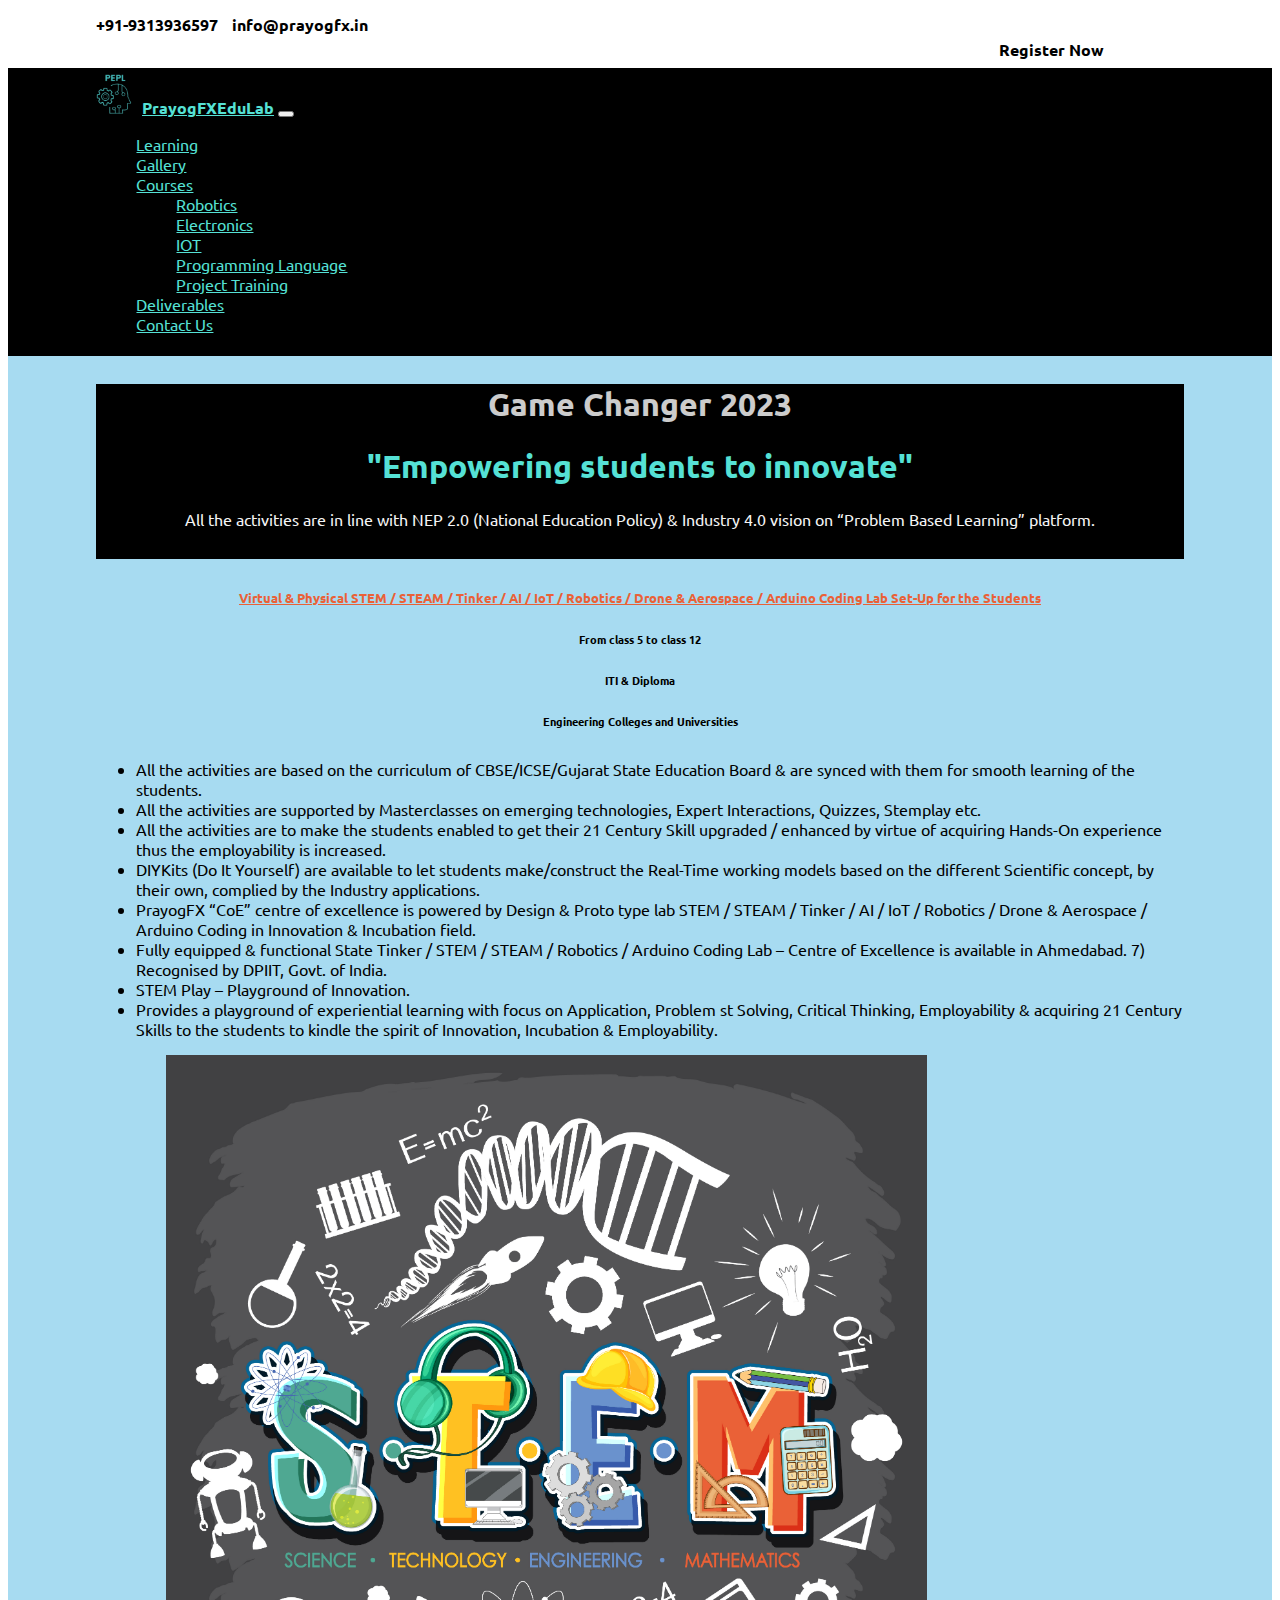
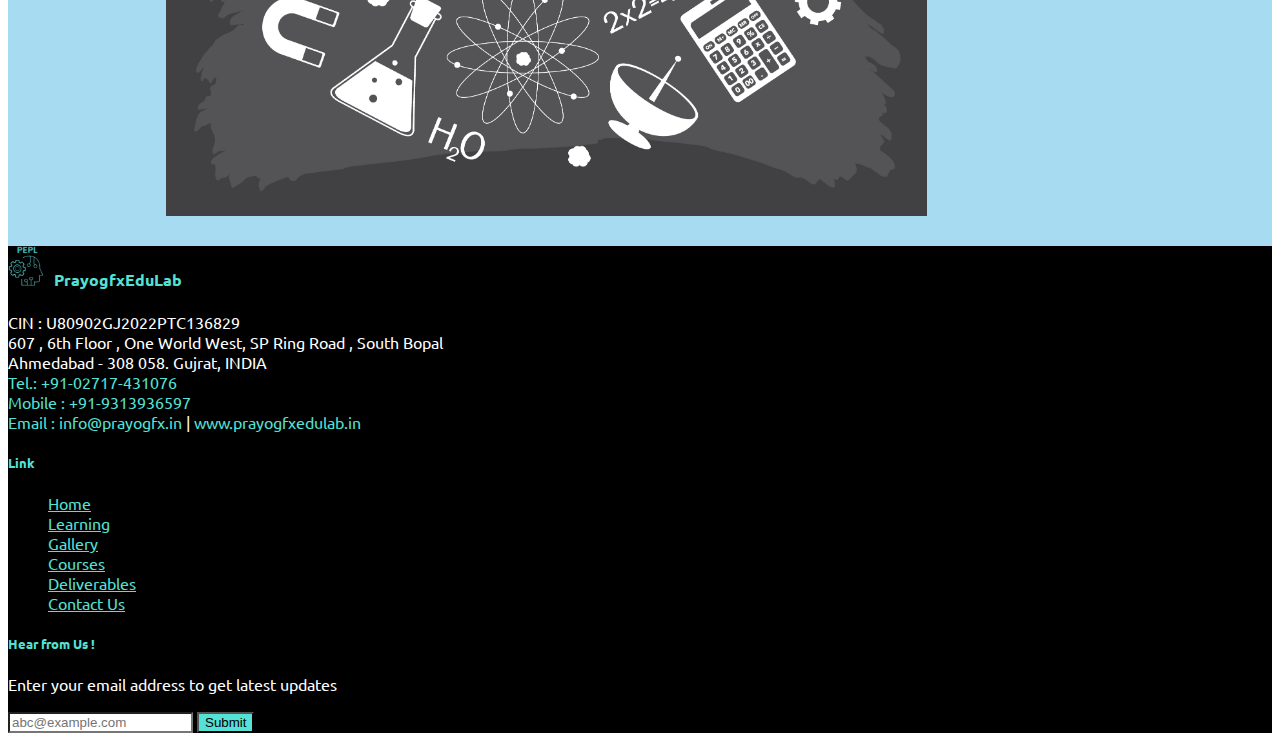
<file: about.html>
<!DOCTYPE html>
<html lang="en">

    <head>
        <meta charset="UTF-8">
        <meta http-equiv="X-UA-Compatible" content="IE=edge">
        <meta name="viewport" content="width=device-width, initial-scale=1.0">
    
        <!-- Bootstrap cdn-->
        <link href="https://cdn.jsdelivr.net/npm/bootstrap@5.3.0-alpha3/dist/css/bootstrap.min.css" rel="stylesheet"
            integrity="sha384-KK94CHFLLe+nY2dmCWGMq91rCGa5gtU4mk92HdvYe+M/SXH301p5ILy+dN9+nJOZ" crossorigin="anonymous">
        <!-- google font cdn link -->
        <link rel="preconnect" href="https://fonts.googleapis.com">
        <link rel="preconnect" href="https://fonts.gstatic.com" crossorigin>
        <link href="https://fonts.googleapis.com/css2?family=Montserrat:wght@300;700;900&family=Ubuntu:wght@300&display=swap" rel="stylesheet">
    
        <!--fav icon generator -->
    
        <link rel="apple-touch-icon" sizes="180x180" href="images/favicon/apple-touch-icon.png">
        <link rel="icon" type="image/png" sizes="32x32" href="images/favicon/favicon-32x32.png">
        <link rel="icon" type="image/png" sizes="16x16" href="images/favicon/favicon-16x16.png">
        <link rel="manifest" href="images/favicon/site.webmanifest">
        <link rel="mask-icon" href="images/favicon/safari-pinned-tab.svg" color="#5bbad5">
        <meta name="msapplication-TileColor" content="#da532c">
        <meta name="theme-color" content="#ffffff">
    
        <!-- fontawesom cdn-->
    
        <link rel="stylesheet" href="https://cdnjs.cloudflare.com/ajax/libs/font-awesome/6.4.0/css/all.min.css" integrity="sha512-iecdLmaskl7CVkqkXNQ/ZH/XLlvWZOJyj7Yy7tcenmpD1ypASozpmT/E0iPtmFIB46ZmdtAc9eNBvH0H/ZpiBw==" crossorigin="anonymous" referrerpolicy="no-referrer" />
        
        <!-- external css-->
        <link rel="stylesheet" href="style.css">
    
        <title>
            
            PrayogFXEduLab</title>
    </head>
    
    <body>
        <!-- pre navigation bar -->
    
        <section id="pre-title">
            <div class="container-fluid">
            <div class="row">
                <div class="col" style="text-align: left;">
                    <a href="tel:+91-9313936597" style="padding-right:10px ;" class="cloud-icon">
                    <i class="fa-solid fa-phone cloud-icon"></i>
                    <span class="cloud-icon-text" style="font-family:'Ubuntu' ;">+91-9313936597</span>
                    </a>
    
                    <a href="mailto:info@prayogfx.in" class="cloud-icon">
                    <i class="fa fa-envelope  "></i>
                    <span class="cloud-icon-text" style="font-family:'Ubuntu';">info@prayogfx.in</span>
                    </a>
                </div>
                <div class="col" style="text-align:right ;">
                    <a href="" class="cloud-icon" style="font-family:'Ubuntu'; font-weight: bold;">
                        Register Now
                    </a>
                    <a href="https://www.facebook.com/profile.php?id=100091272355325&mibextid=ZbWKwL" ><i class="fa-brands fa-facebook cloud-icon-right"></i></a>
               <a href="#" ><i class="fa-brands fa-twitter cloud-icon-right"></i></a>
               <a href=""><i class="fa-brands fa-linkedin fa-lg cloud-icon-right"></i></a>
               <a href=" https://instagram.com/prayogfx?igshid=ZDdkNTZiNTM=" ><i class="fa-brands fa-square-instagram cloud-icon-right"></i></a>
    
    
                </div>
            </div>
            </div>
    
        </section>
    
        <!-- pre-navigation bar ends here-->
        <!-- navigation section-->
    <section id="title">

        <nav class="navbar navbar-expand-lg">
            <div class="container-fluid custom-container-fluid">
                <a class="navbar-brand navbar-brand-text" style="font-weight:bolder;" href="index.html"><img src="./images/logo.png" alt="Bootstrap" style="height: 40px; padding-right: 10px;">PrayogFXEduLab</a>
                <button class="navbar-toggler" type="button" data-bs-toggle="collapse"
                    data-bs-target="#navbarSupportedContent" aria-controls="navbarSupportedContent"
                    aria-expanded="false" aria-label="Toggle navigation">
                    <span class="navbar-toggler-icon"></span>
                </button>
                <div class="collapse navbar-collapse" id="navbarSupportedContent">

                    <ul class="navbar-nav ms-auto">
                        
                        <li class="nav-item">
                            <a class="nav-link active" aria-current="page" href="learning.html">Learning</a>
                        </li>
                        <li class="nav-item">
                            <a class="nav-link active" aria-current="page" href="gallery.html">Gallery</a>
                        </li>

                        <li class="nav-item dropdown ">
                            <a class="nav-link dropdown-toggle" href="#" role="button" data-bs-toggle="dropdown" aria-expanded="false">
                                Courses
                              </a>
                              <ul class="dropdown-menu custom-nav-drop">
                            <li><a class="dropdown-item " href="#">Robotics</a>
                            </li>
                            <li><a class="dropdown-item" href="#">Electronics</a>
                            </li>
                            <li><a class="dropdown-item" href="#">IOT</a>
                            </li>
                            <li><a class="dropdown-item" href="#">Programming Language</a>
                            </li>
                            <li><a class="dropdown-item" href="#">Project Training</a>
                            </li>
                            </ul>
                        </li>
                        
                        <li class="nav-item">
                            <a class="nav-link active" aria-current="page" href="deliverables.html">Deliverables</a>
                        </li>

                        <li class="nav-item">
                            <a class="nav-link active" aria-current="page" href="contact.html">Contact Us</a>
                        </li>


                    </ul>

                </div>
            </div>
        </nav>
        <!-- navigation ends-->
        

        <!-- about section -->

        <div class="container-fluid">
            <div class="aboutpage-head">
                <h1 class="aboutpage-firsthead">Game Changer 2023</h1>
                <h1 class="aboutpage-secondhead">"Empowering students to innovate"</h1>
                <p class="aboutpage-para">All the activities are in line with NEP 2.0 (National Education Policy) 
                    & Industry 4.0 vision on “Problem Based Learning” platform.</p>
            </div>
            <div class="row aboutpage-seconddiv">
                <h5>
                    Virtual & Physical STEM / STEAM / Tinker / AI / IoT / Robotics / 
Drone & Aerospace / Arduino Coding Lab Set-Up for the Students

                </h5>

                <div class="col">
                    <h6>From class 5 to class 12</h6>
                </div>
                <div class="col">
                    <h6>ITI & Diploma</h6>
                </div>
                <div class="col">
                    <h6>Engineering Colleges and Universities</h6>
                </div>
            </div>
        <div class="row">
            
                
                <div class="col-lg-6">
                    <ul>
                        <li>
                            All the activities are based on the curriculum of CBSE/ICSE/Gujarat State 
                            Education Board & are synced with them for smooth learning of the students.
                        </li>

                        <li>
                            All the activities are supported by Masterclasses on emerging technologies, Expert 
                            Interactions, Quizzes, Stemplay etc. 
                        </li>
                        <li>
                            All the activities are to make the students enabled to get their 21 Century Skill 
                            upgraded / enhanced by virtue of acquiring Hands-On experience thus the 
                            employability is increased.
                        </li>
                        <li>
                            DIYKits (Do It Yourself) are available to let students make/construct the Real-Time 
working models based on the different Scientific concept, by their own, complied by 
the Industry applications. 
                        </li>

                        <li>
                            PrayogFX “CoE” centre of excellence is powered by Design & Proto type lab STEM / 
STEAM / Tinker / AI / IoT / Robotics / Drone & Aerospace / Arduino Coding in 
Innovation & Incubation field.
                        </li>
                        <li>
                            Fully equipped & functional State Tinker / STEM / STEAM / Robotics / Arduino 
Coding Lab – Centre of Excellence is available in Ahmedabad.
7) Recognised by DPIIT, Govt. of India.
                        </li>
                        <li>
                            STEM Play – Playground of Innovation.
                        </li>
                        <li>
                            Provides a playground of experiential learning with focus on Application, Problem 
st Solving, Critical Thinking, Employability & acquiring 21 Century Skills to the 
students to kindle the spirit of Innovation, Incubation & Employability.

                        </li>
                    </ul>
                </div>
                <div class="col-lg-6">
                    <img src="images/stem-black.jpg" alt="" style="width:70%; margin-left:70px">
                </div>
            
        </div>
        </div>




        
    <!-------- footer section --------->
    <section id ="footer">
        <div class="container">
            
            <footer class="row custom-footer py-5">
                <div class="col-lg-6">
                    <a href="./index.html" class="fs1"> <h4 class="footer-head navbar-brand-text"><img src="./images/logo.png" alt="Bootstrap" style="height: 40px; padding-right: 10px;">PrayogfxEduLab</h4> </a>
                    <p class="footer-para">CIN : U80902GJ2022PTC136829 <br>
                        607 , 6th Floor , One World West, SP Ring Road , South Bopal <br> Ahmedabad - 308 058. Gujrat, INDIA
                        <br>
                        <a class="fs1" href="tel:+91-02717-431076">Tel.: +91-02717-431076</a><br>
                        <a class="fs1" href="tel:+91-9313936597">Mobile : +91-9313936597 </a><br>
                        <a class="fs1" href="mailto:info@prayogfx.in">Email : info@prayogfx.in </a>| <a class="fs1" href="index.html">www.prayogfxedulab.in </a></p>
                        
                </div>
                <div class="col-lg-3">
                    <h5 class="footer-head">Link </h5>
                    <ul class="nav flex-column custom-footer-list">
                        <li class="nav-item mb-2"><a href="index.html" class="nav-link p-0 text-body-secondary">Home</a></li>
                          <li class="nav-item mb-2"><a href="learning.html" class="nav-link p-0 text-body-secondary">Learning</a></li>
                          <li class="nav-item mb-2"><a href="gallery.html" class="nav-link p-0 text-body-secondary">Gallery</a></li>
                          <li class="nav-item mb-2"><a href="courses.html" class="nav-link p-0 text-body-secondary">Courses </a></li>
                          <li class="nav-item mb-2"><a href="deliverables.html" class="nav-link p-0 text-body-secondary">Deliverables</a></li>
                          <li class="nav-item mb-2"><a href="contact.html" class="nav-link p-0 text-body-secondary">Contact Us</a></li>
                        </ul>
                </div>
                <div class="col-lg-3 fcol3 ">
                    <h5  style="color:#55e1d5"> Hear from Us !</h5>
                    <p>Enter your email address to get latest updates</p>
                    <form action="" method="post">
                        <div class="mb-2">
                            
                            <input class="form-control customfcf" type="email" id="formFile" placeholder="abc@example.com">
                            <input type="button" class="btn btn-primary w-20 fbtn my-2 " value="Submit">
                        </div>
    
                    </form>
                </div>

                
                
            </footer>
            <div class="row socail-media-icon">
                
            </div>
        </div>
        </section>

    <!-- custom js file added-->
    <script src="script.js"></script>
    <!--Bootstrap js cdn-->
    <script src="https://cdn.jsdelivr.net/npm/bootstrap@5.3.0-alpha3/dist/js/bootstrap.bundle.min.js" integrity="sha384-ENjdO4Dr2bkBIFxQpeoTz1HIcje39Wm4jDKdf19U8gI4ddQ3GYNS7NTKfAdVQSZe" crossorigin="anonymous"></script>


</body>

</html>
</file>
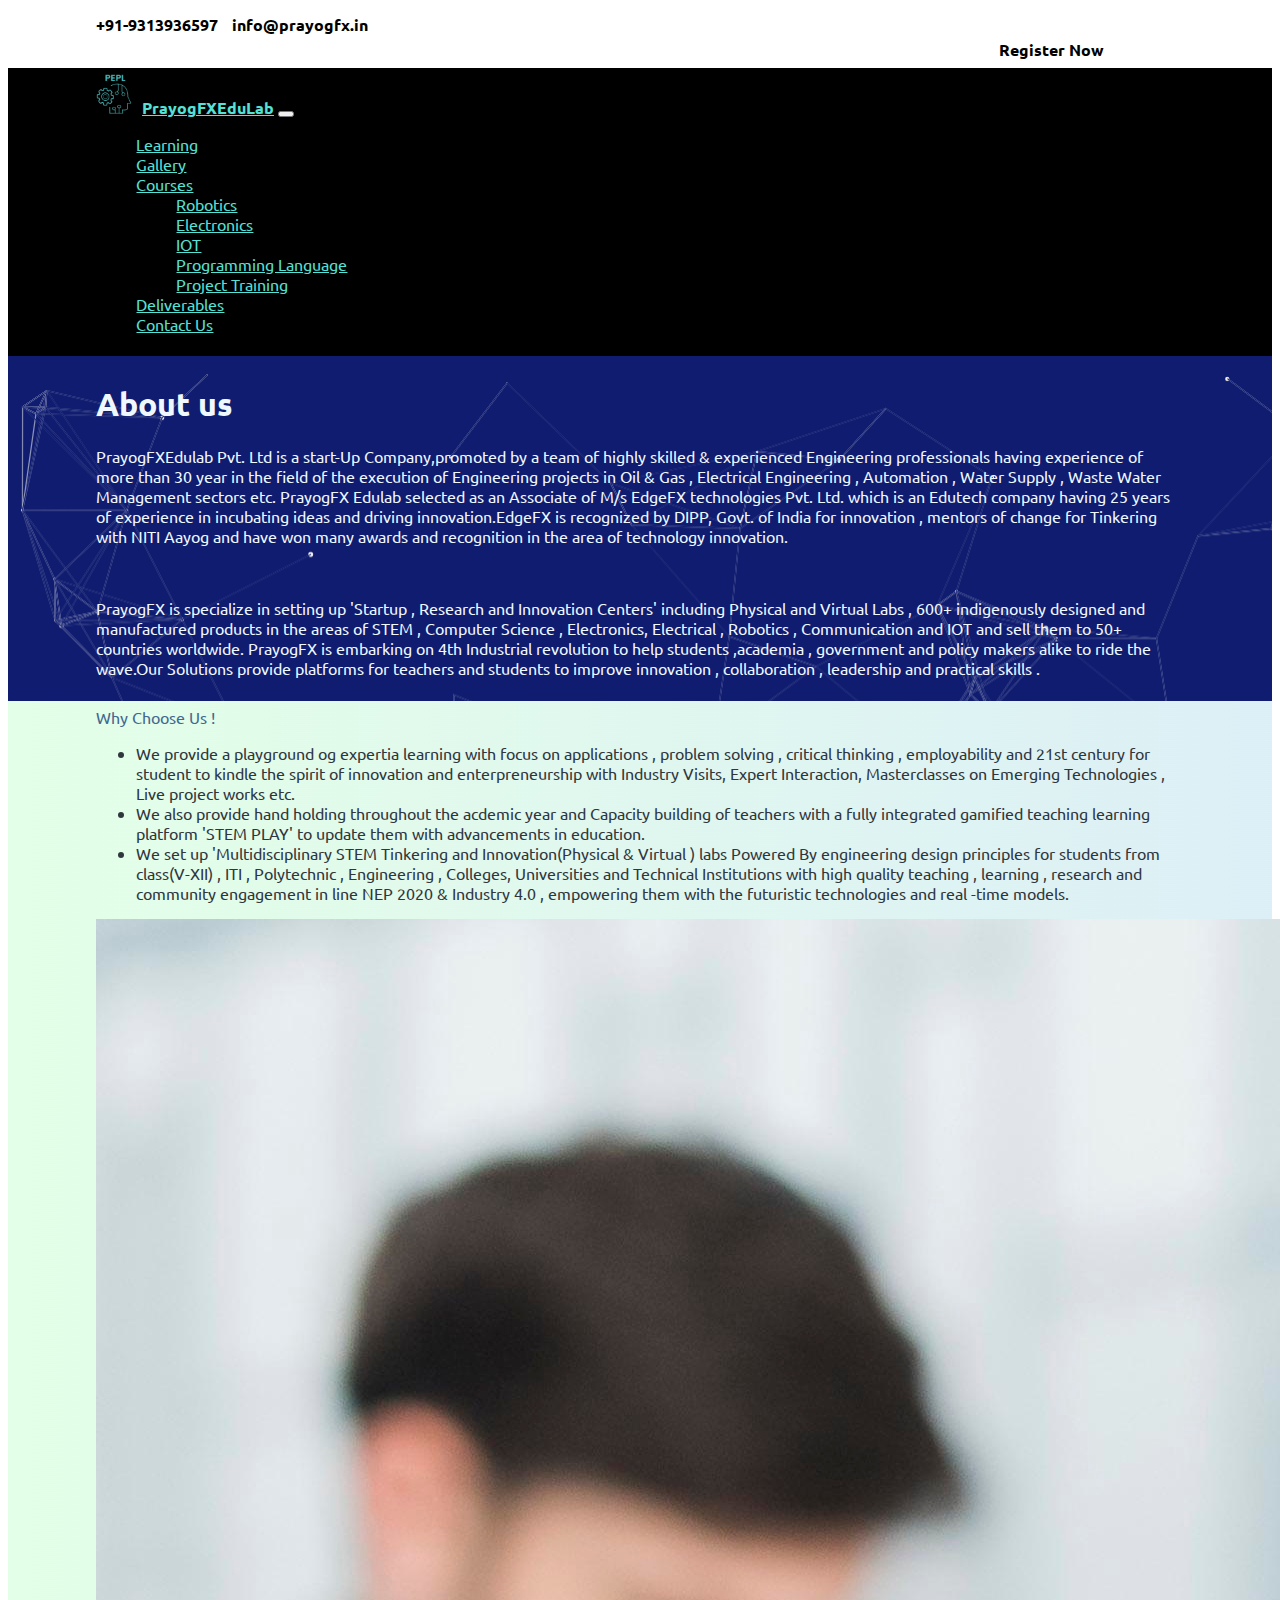
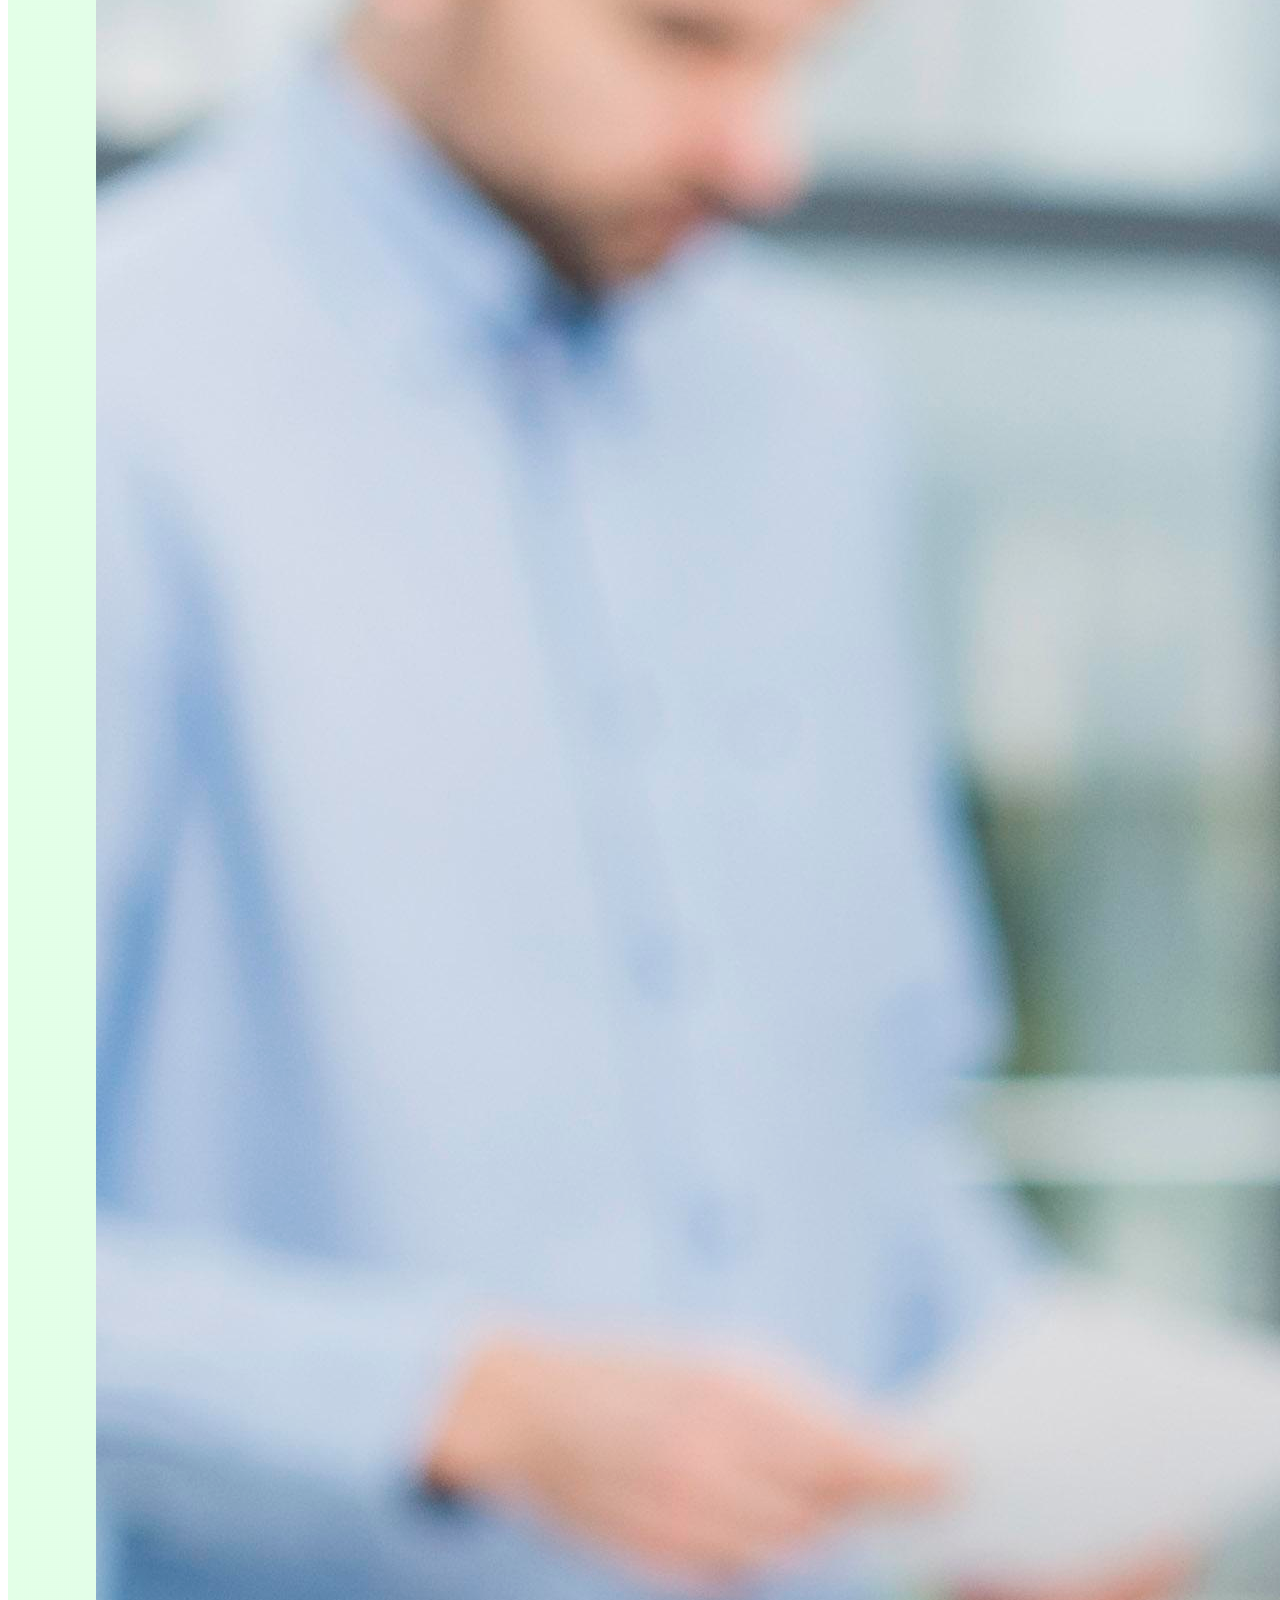
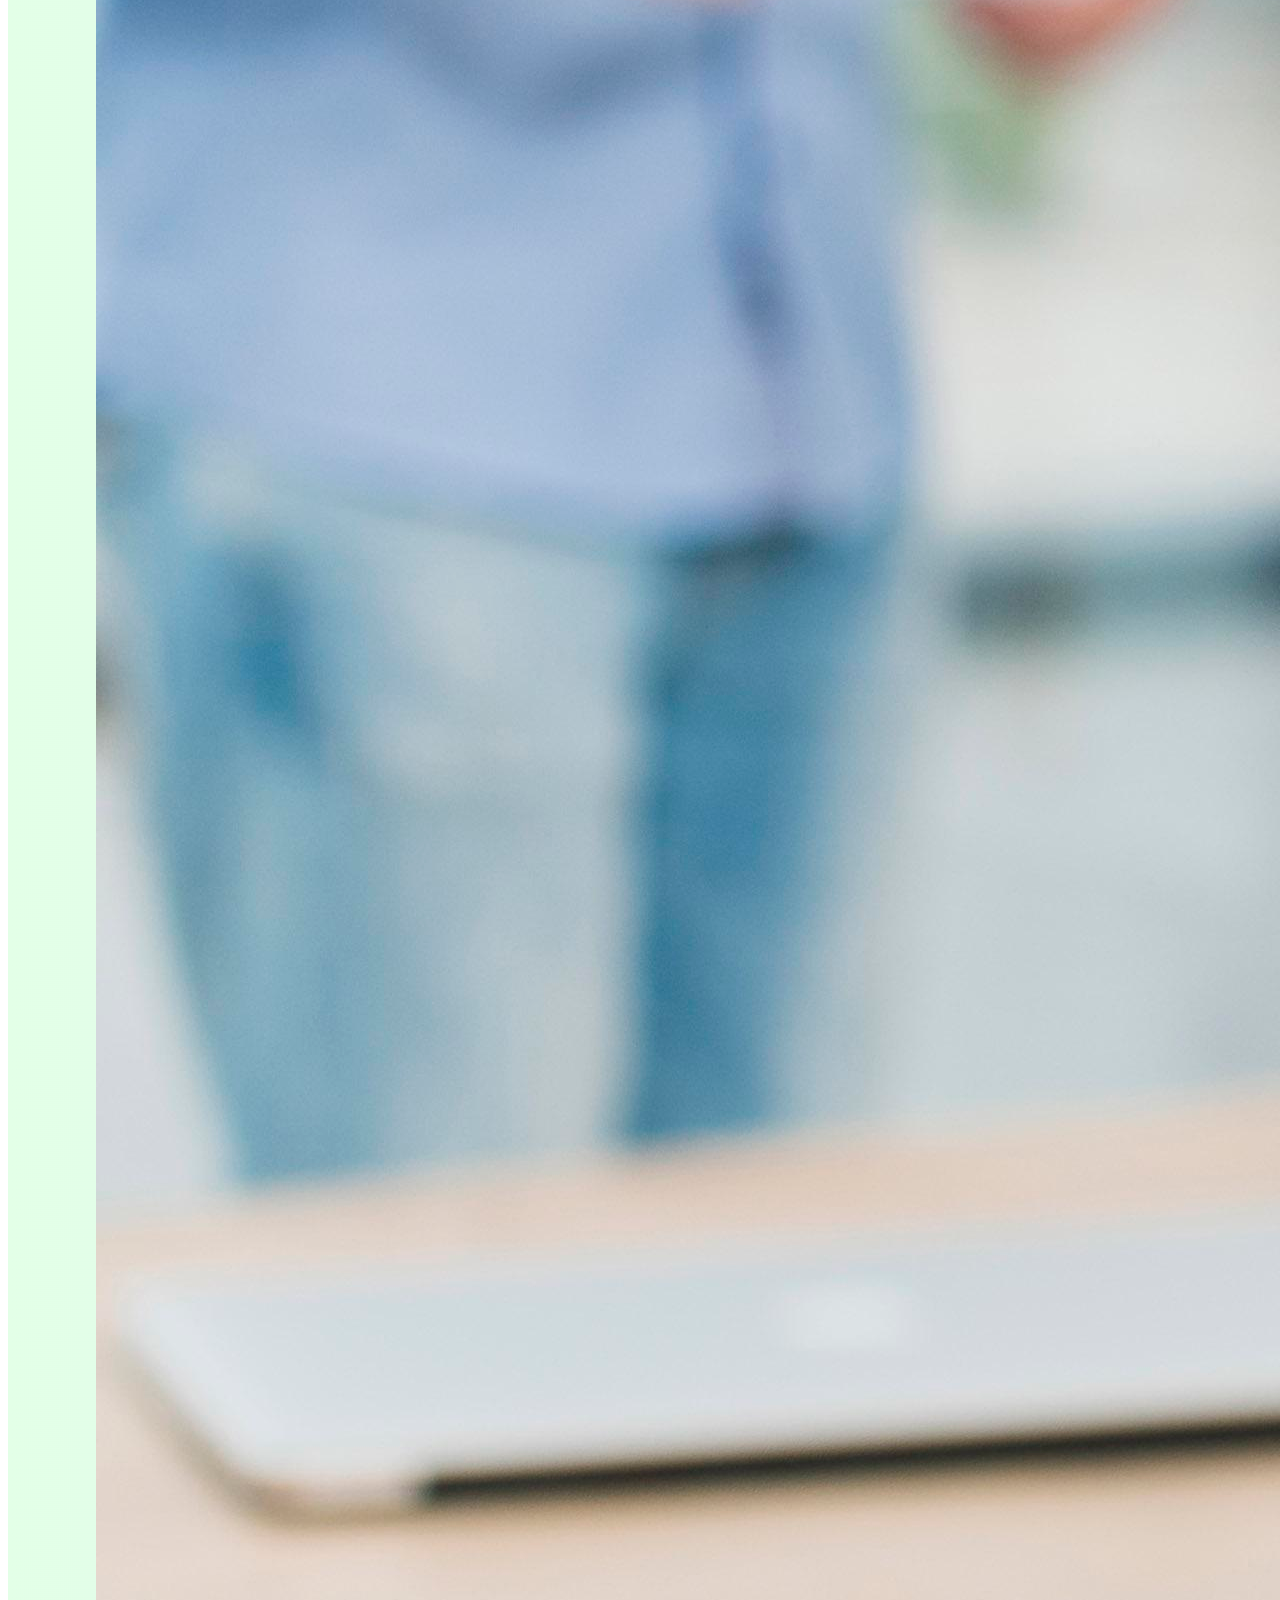
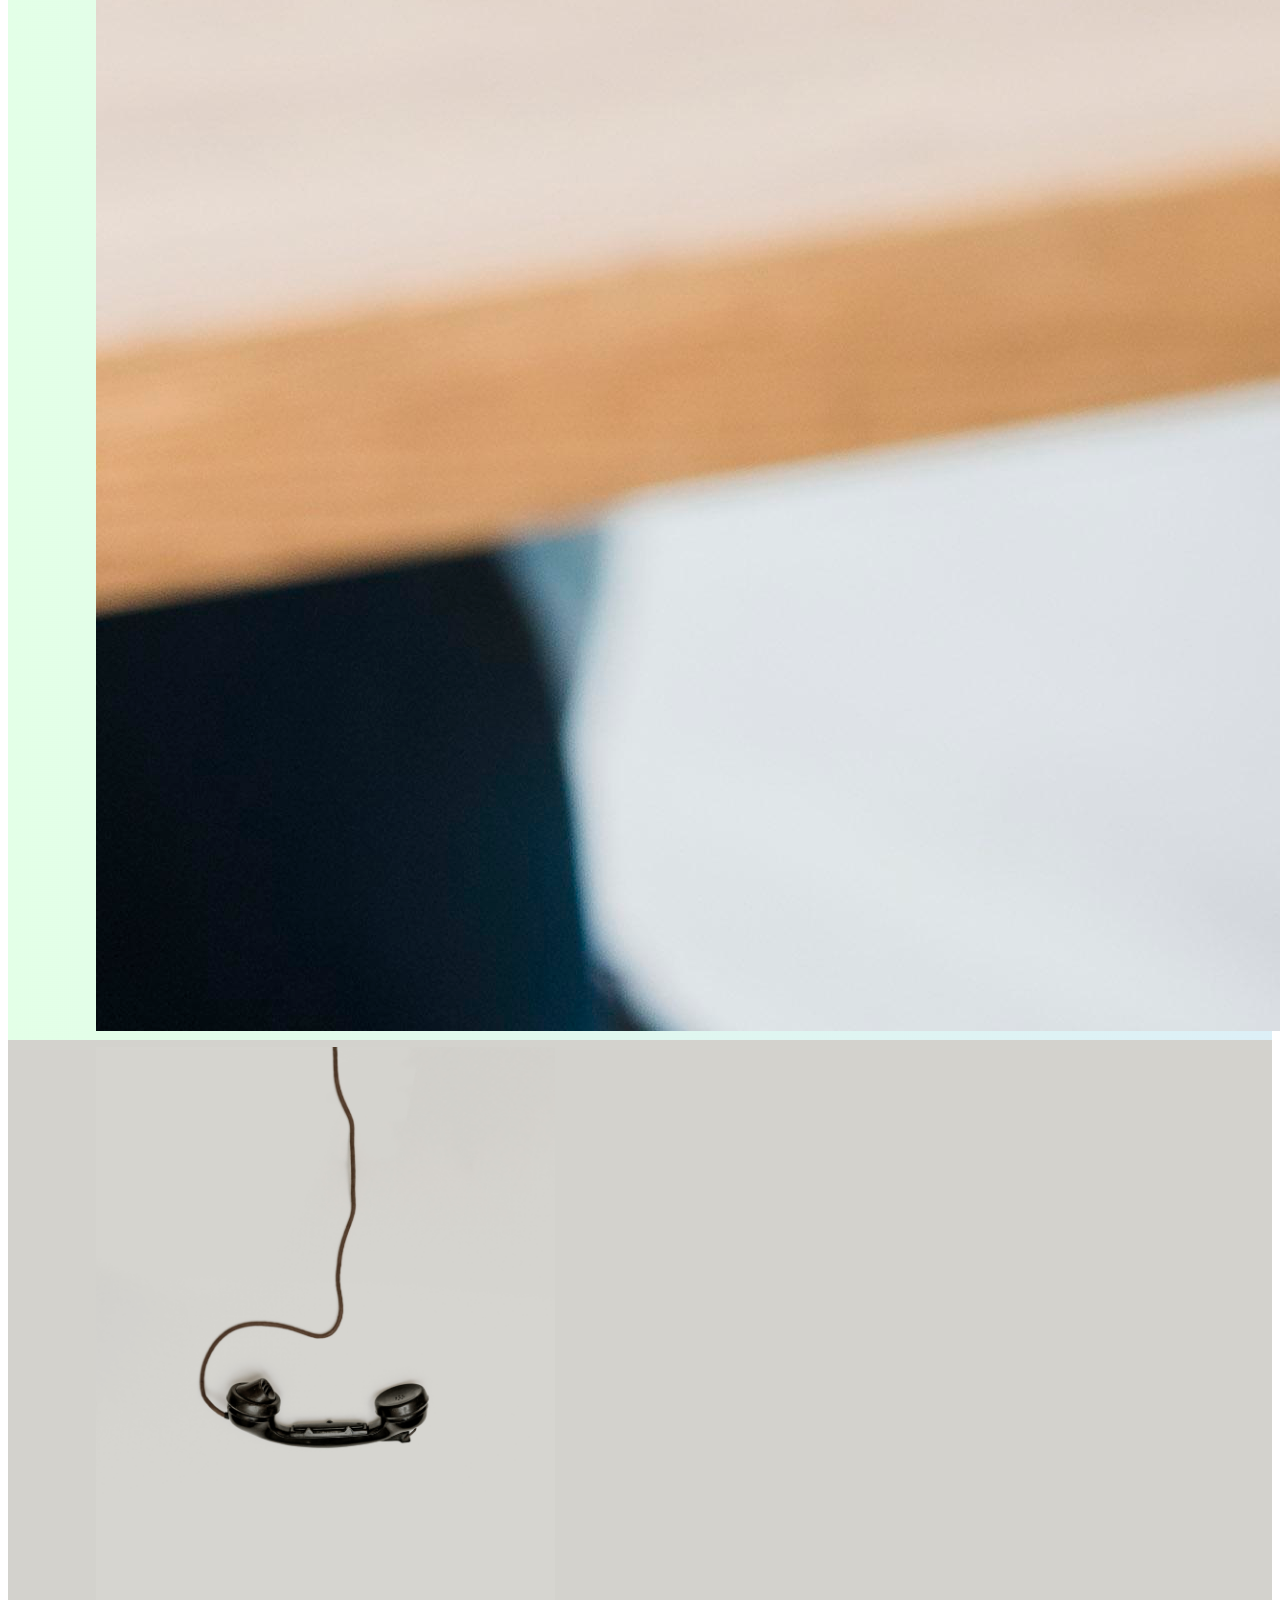
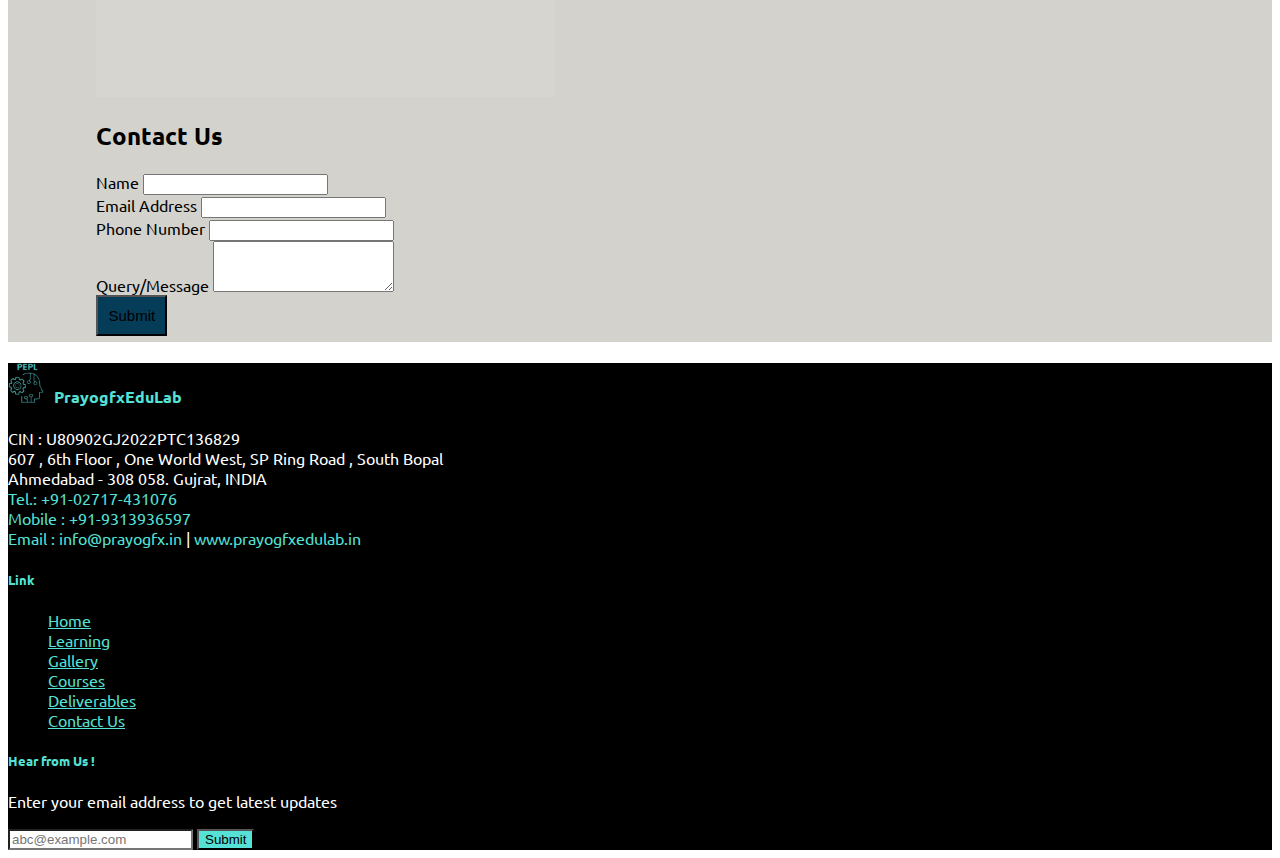
<file: contact.html>
<!DOCTYPE html>
<html lang="en">
  <head>
    <meta charset="UTF-8" />
    <meta http-equiv="X-UA-Compatible" content="IE=edge" />
    <meta name="viewport" content="width=device-width, initial-scale=1.0" />

    <!-- Bootstrap cdn-->
    <link
      href="https://cdn.jsdelivr.net/npm/bootstrap@5.3.0-alpha3/dist/css/bootstrap.min.css"
      rel="stylesheet"
      integrity="sha384-KK94CHFLLe+nY2dmCWGMq91rCGa5gtU4mk92HdvYe+M/SXH301p5ILy+dN9+nJOZ"
      crossorigin="anonymous"
    />
    <!-- google font cdn link -->
    <link rel="preconnect" href="https://fonts.googleapis.com" />
    <link rel="preconnect" href="https://fonts.gstatic.com" crossorigin />
    <link
      href="https://fonts.googleapis.com/css2?family=Montserrat:wght@300;700;900&family=Ubuntu:wght@300&display=swap"
      rel="stylesheet"
    />

    <!--fav icon generator -->

    <link
      rel="apple-touch-icon"
      sizes="180x180"
      href="images/favicon/apple-touch-icon.png"
    />
    <link
      rel="icon"
      type="image/png"
      sizes="32x32"
      href="images/favicon/favicon-32x32.png"
    />
    <link
      rel="icon"
      type="image/png"
      sizes="16x16"
      href="images/favicon/favicon-16x16.png"
    />
    <link rel="manifest" href="images/favicon/site.webmanifest" />
    <link
      rel="mask-icon"
      href="images/favicon/safari-pinned-tab.svg"
      color="#5bbad5"
    />
    <meta name="msapplication-TileColor" content="#da532c" />
    <meta name="theme-color" content="#ffffff" />

    <!-- fontawesom cdn-->

    <link
      rel="stylesheet"
      href="https://cdnjs.cloudflare.com/ajax/libs/font-awesome/6.4.0/css/all.min.css"
      integrity="sha512-iecdLmaskl7CVkqkXNQ/ZH/XLlvWZOJyj7Yy7tcenmpD1ypASozpmT/E0iPtmFIB46ZmdtAc9eNBvH0H/ZpiBw=="
      crossorigin="anonymous"
      referrerpolicy="no-referrer"
    />

    <!-- external css-->
    <link rel="stylesheet" href="style.css" />

    <title>PrayogFXEduLab</title>
  </head>

  <body>
    <!-- pre navigation bar -->

    <section id="pre-title">
      <div class="container-fluid">
        <div class="row">
          <div class="col" style="text-align: left">
            <a
              href="tel:+91-9313936597"
              style="padding-right: 10px"
              class="cloud-icon"
            >
              <i class="fa-solid fa-phone cloud-icon"></i>
              <span class="cloud-icon-text" style="font-family: 'Ubuntu'"
                >+91-9313936597</span
              >
            </a>

            <a href="mailto:info@prayogfx.in" class="cloud-icon">
              <i class="fa fa-envelope"></i>
              <span class="cloud-icon-text" style="font-family: 'Ubuntu'"
                >info@prayogfx.in</span
              >
            </a>
          </div>
          <div class="col" style="text-align: right">
            <a
              href=""
              class="cloud-icon"
              style="font-family: 'Ubuntu'; font-weight: bold"
            >
              Register Now
            </a>
            <a
              href="https://www.facebook.com/profile.php?id=100091272355325&mibextid=ZbWKwL"
              ><i class="fa-brands fa-facebook cloud-icon-right"></i
            ></a>
            <a href="#"
              ><i class="fa-brands fa-twitter cloud-icon-right"></i
            ></a>
            <a href=""
              ><i class="fa-brands fa-linkedin fa-lg cloud-icon-right"></i
            ></a>
            <a href=" https://instagram.com/prayogfx?igshid=ZDdkNTZiNTM="
              ><i class="fa-brands fa-square-instagram cloud-icon-right"></i
            ></a>
          </div>
        </div>
      </div>
    </section>

    <!-- pre-navigation bar ends here-->
    <!-- navigation section-->
    <section id="title">
      <nav class="navbar navbar-expand-lg">
        <div class="container-fluid custom-container-fluid">
          <a
            class="navbar-brand navbar-brand-text"
            style="font-weight: bolder"
            href="index.html"
            ><img
              src="./images/logo.png"
              alt="Bootstrap"
              style="height: 40px; padding-right: 10px"
            />PrayogFXEduLab</a
          >
          <button
            class="navbar-toggler"
            type="button"
            data-bs-toggle="collapse"
            data-bs-target="#navbarSupportedContent"
            aria-controls="navbarSupportedContent"
            aria-expanded="false"
            aria-label="Toggle navigation"
          >
            <span class="navbar-toggler-icon"></span>
          </button>
          <div class="collapse navbar-collapse" id="navbarSupportedContent">
            <ul class="navbar-nav ms-auto">
              <li class="nav-item">
                <a
                  class="nav-link active"
                  aria-current="page"
                  href="learning.html"
                  >Learning</a
                >
              </li>
              <li class="nav-item">
                <a
                  class="nav-link active"
                  aria-current="page"
                  href="gallery.html"
                  >Gallery</a
                >
              </li>

              <li class="nav-item dropdown">
                <a
                  class="nav-link dropdown-toggle"
                  href="#"
                  role="button"
                  data-bs-toggle="dropdown"
                  aria-expanded="false"
                >
                  Courses
                </a>
                <ul class="dropdown-menu custom-nav-drop">
                  <li><a class="dropdown-item" href="#">Robotics</a></li>
                  <li><a class="dropdown-item" href="#">Electronics</a></li>
                  <li><a class="dropdown-item" href="#">IOT</a></li>
                  <li>
                    <a class="dropdown-item" href="#">Programming Language</a>
                  </li>
                  <li>
                    <a class="dropdown-item" href="#">Project Training</a>
                  </li>
                </ul>
              </li>

              <li class="nav-item">
                <a
                  class="nav-link active"
                  aria-current="page"
                  href="deliverables.html"
                  >Deliverables</a
                >
              </li>

              <li class="nav-item">
                <a
                  class="nav-link active"
                  aria-current="page"
                  href="contact.html"
                  >Contact Us</a
                >
              </li>
            </ul>
          </div>
        </div>
      </nav>
    </section>

    <!-- about and contact -->

    <section id="aboutAndContact">
      <div
        class="w-100 py-5"
        style="background-image: url('./images/aboutUsback.png')"
      >
        <div class="container-fluid fw-bold">
          <h1 class="fw-bolder text-center py-5" style="color: aliceblue">
            About us
          </h1>

          <p style="color: aliceblue">
            <span class="fw-bolder">PrayogFXEdulab Pvt. Ltd </span> is a
            start-Up Company,promoted by a team of highly skilled & experienced
            Engineering professionals having experience of more than 30 year in
            the field of the execution of Engineering projects in Oil & Gas ,
            Electrical Engineering , Automation , Water Supply , Waste Water
            Management sectors etc. PrayogFX Edulab selected as an Associate of
            M/s EdgeFX technologies Pvt. Ltd. which is an Edutech company having
            25 years of experience in incubating ideas and driving
            innovation.EdgeFX is recognized by DIPP, Govt. of India for
            innovation , mentors of change for Tinkering with NITI Aayog and
            have won many awards and recognition in the area of technology
            innovation.
          </p>
          <br />
          <p class="py-5" style="color: aliceblue">
            <span class="fw-bolder">PrayogFX </span> is specialize in setting up
            'Startup , Research and Innovation Centers' including Physical and
            Virtual Labs , 600+ indigenously designed and manufactured products
            in the areas of STEM , Computer Science , Electronics, Electrical ,
            Robotics , Communication and IOT and sell them to 50+ countries
            worldwide. PrayogFX is embarking on 4th Industrial revolution to
            help students ,academia , government and policy makers alike to ride
            the wave.Our Solutions provide platforms for teachers and students
            to improve innovation , collaboration , leadership and practical
            skills .
          </p>
        </div>
      </div>
    </section>
    <section style="background-image:url('./images/aboutusback2.png') ;">
      <div class="container-fluid">
        <div class="row py-5">
          <div class="col-lg-6">
            <div class="fw-bold text-center fs-1" style="color: #426890">
              Why Choose Us !
            </div>

            <ul class="py-3 fw-bold" style="color: #2f363d">
              <li class="py-2">
                We provide a playground og expertia learning with focus on
                applications , problem solving , critical thinking ,
                employability and 21st century for student to kindle the spirit
                of innovation and enterpreneurship with Industry Visits, Expert
                Interaction, Masterclasses on Emerging Technologies , Live
                project works etc.
              </li>
              <li class="py-2">
                We also provide hand holding throughout the acdemic year and
                Capacity building of teachers with a fully integrated gamified
                teaching learning platform 'STEM PLAY' to update them with
                advancements in education.
              </li>
              <li class="py-2">
                We set up 'Multidisciplinary STEM Tinkering and
                Innovation(Physical & Virtual ) labs Powered By engineering
                design principles for students from class(V-XII) , ITI ,
                Polytechnic , Engineering , Colleges, Universities and Technical
                Institutions with high quality teaching , learning , research
                and community engagement in line NEP 2020 & Industry 4.0 ,
                empowering them with the futuristic technologies and real -time
                models.
              </li>
            </ul>
          </div>
          <div class="col-lg-6">
            <img
              src="./images/whatWeDo.jpg"
              alt="what choose us "
              class="w-100"
            />
          </div>
        </div>
      </div>
    </section>

    <section id="contact-forms" style="background-color: #d3d2cd">
      <div class="container-fluid">
        <div class="row">
          <div class="col-lg-6">
            <img
              src="images/contactus2.jpg"
              alt="contact image"
              class="w-100 custom-contactustwo"
            />
          </div>

          <div class="col-lg-6">
            <div class="py-5">
              <h2 class="text-center fw-bolder mb-3">Contact Us</h2>
              <form action="" method="post">
                <div class="mb-3">
                  <label
                    for="formFile"
                    class="form-label fw-bolder"
                    aria-required="true"
                    >Name</label
                  >
                  <input class="form-control" type="text" id="formFile" />
                </div>

                <div class="mb-3">
                  <label for="formFile" class="form-label fw-bolder"
                    >Email Address</label
                  >
                  <input class="form-control" type="email" id="formFile" />
                </div>

                <div class="mb-3">
                  <label for="formFile" class="form-label fw-bolder"
                    >Phone Number</label
                  >
                  <input class="form-control" type="number" id="formFile" />
                </div>

                <div class="mb-3">
                  <label for="formFile" class="form-label fw-bolder"
                    >Query/Message</label
                  >
                  <textarea
                    class="form-control"
                    type="email"
                    id="text"
                    rows="3"
                  ></textarea>
                </div>

                <input
                  type="button"
                  class="btn btn-primary w-100 p-3 my-2 psshead-btn"
                  value="Submit"
                />
              </form>
            </div>
          </div>
        </div>
      </div>
    </section>

    <!-------- footer section --------->
    <!-------- footer section --------->
    <section id="footer">
      <div class="container">
        <footer class="row custom-footer py-5">
          <div class="col-lg-6">
            <a href="./index.html" class="fs1">
              <h4 class="footer-head navbar-brand-text">
                <img
                  src="./images/logo.png"
                  alt="Bootstrap"
                  style="height: 40px; padding-right: 10px"
                />PrayogfxEduLab
              </h4>
            </a>
            <p class="footer-para">
              CIN : U80902GJ2022PTC136829 <br />
              607 , 6th Floor , One World West, SP Ring Road , South Bopal
              <br />
              Ahmedabad - 308 058. Gujrat, INDIA
              <br />
              <a class="fs1" href="tel:+91-02717-431076"
                >Tel.: +91-02717-431076</a
              ><br />
              <a class="fs1" href="tel:+91-9313936597"
                >Mobile : +91-9313936597 </a
              ><br />
              <a class="fs1" href="mailto:info@prayogfx.in"
                >Email : info@prayogfx.in </a
              >| <a class="fs1" href="index.html">www.prayogfxedulab.in </a>
            </p>
          </div>
          <div class="col-lg-3">
            <h5 class="footer-head">Link</h5>
            <ul class="nav flex-column custom-footer-list">
              <li class="nav-item mb-2">
                <a href="index.html" class="nav-link p-0 text-body-secondary"
                  >Home</a
                >
              </li>
              <li class="nav-item mb-2">
                <a href="learning.html" class="nav-link p-0 text-body-secondary"
                  >Learning</a
                >
              </li>
              <li class="nav-item mb-2">
                <a href="gallery.html" class="nav-link p-0 text-body-secondary"
                  >Gallery</a
                >
              </li>
              <li class="nav-item mb-2">
                <a href="courses.html" class="nav-link p-0 text-body-secondary"
                  >Courses
                </a>
              </li>
              <li class="nav-item mb-2">
                <a
                  href="deliverables.html"
                  class="nav-link p-0 text-body-secondary"
                  >Deliverables</a
                >
              </li>
              <li class="nav-item mb-2">
                <a href="contact.html" class="nav-link p-0 text-body-secondary"
                  >Contact Us</a
                >
              </li>
            </ul>
          </div>
          <div class="col-lg-3 fcol3">
            <h5 style="color: #55e1d5">Hear from Us !</h5>
            <p>Enter your email address to get latest updates</p>
            <form action="" method="post">
              <div class="mb-2">
                <input
                  class="form-control customfcf"
                  type="email"
                  id="formFile"
                  placeholder="abc@example.com"
                />
                <input
                  type="button"
                  class="btn btn-primary w-20 fbtn my-2"
                  value="Submit"
                />
              </div>
            </form>
          </div>
        </footer>
        <div class="row socail-media-icon"></div>
      </div>
    </section>

    <!-- custom js file added-->
    <script src="script.js"></script>
    <!--Bootstrap js cdn-->
    <script
      src="https://cdn.jsdelivr.net/npm/bootstrap@5.3.0-alpha3/dist/js/bootstrap.bundle.min.js"
      integrity="sha384-ENjdO4Dr2bkBIFxQpeoTz1HIcje39Wm4jDKdf19U8gI4ddQ3GYNS7NTKfAdVQSZe"
      crossorigin="anonymous"
    ></script>
  </body>
</html>
</file>
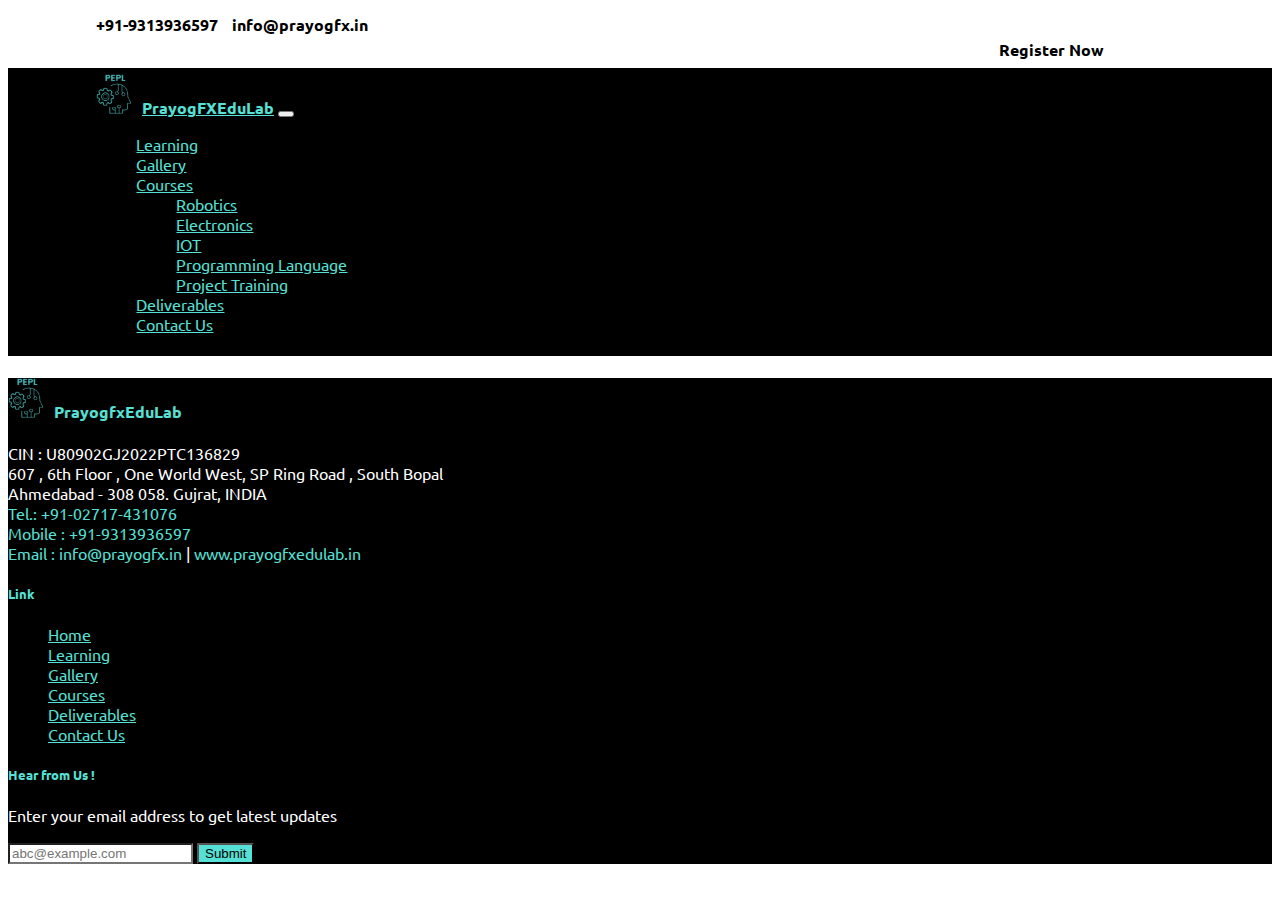
<file: courses.html>
<!DOCTYPE html>
<html lang="en">

    <head>
        <meta charset="UTF-8">
        <meta http-equiv="X-UA-Compatible" content="IE=edge">
        <meta name="viewport" content="width=device-width, initial-scale=1.0">
    
        <!-- Bootstrap cdn-->
        <link href="https://cdn.jsdelivr.net/npm/bootstrap@5.3.0-alpha3/dist/css/bootstrap.min.css" rel="stylesheet"
            integrity="sha384-KK94CHFLLe+nY2dmCWGMq91rCGa5gtU4mk92HdvYe+M/SXH301p5ILy+dN9+nJOZ" crossorigin="anonymous">
        <!-- google font cdn link -->
        <link rel="preconnect" href="https://fonts.googleapis.com">
        <link rel="preconnect" href="https://fonts.gstatic.com" crossorigin>
        <link href="https://fonts.googleapis.com/css2?family=Montserrat:wght@300;700;900&family=Ubuntu:wght@300&display=swap" rel="stylesheet">
    
        <!--fav icon generator -->
    
        <link rel="apple-touch-icon" sizes="180x180" href="images/favicon/apple-touch-icon.png">
        <link rel="icon" type="image/png" sizes="32x32" href="images/favicon/favicon-32x32.png">
        <link rel="icon" type="image/png" sizes="16x16" href="images/favicon/favicon-16x16.png">
        <link rel="manifest" href="images/favicon/site.webmanifest">
        <link rel="mask-icon" href="images/favicon/safari-pinned-tab.svg" color="#5bbad5">
        <meta name="msapplication-TileColor" content="#da532c">
        <meta name="theme-color" content="#ffffff">
    
        <!-- fontawesom cdn-->
    
        <link rel="stylesheet" href="https://cdnjs.cloudflare.com/ajax/libs/font-awesome/6.4.0/css/all.min.css" integrity="sha512-iecdLmaskl7CVkqkXNQ/ZH/XLlvWZOJyj7Yy7tcenmpD1ypASozpmT/E0iPtmFIB46ZmdtAc9eNBvH0H/ZpiBw==" crossorigin="anonymous" referrerpolicy="no-referrer" />
        
        <!-- external css-->
        <link rel="stylesheet" href="style.css">
    
        <title>
            
            PrayogFXEduLab</title>
    </head>
    
    <body>
        <!-- pre navigation bar -->
    
        <section id="pre-title">
            <div class="container-fluid">
            <div class="row">
                <div class="col" style="text-align: left;">
                    <a href="tel:+91-9313936597" style="padding-right:10px ;" class="cloud-icon">
                    <i class="fa-solid fa-phone cloud-icon"></i>
                    <span class="cloud-icon-text" style="font-family:'Ubuntu' ;">+91-9313936597</span>
                    </a>
    
                    <a href="mailto:info@prayogfx.in" class="cloud-icon">
                    <i class="fa fa-envelope  "></i>
                    <span class="cloud-icon-text" style="font-family:'Ubuntu';">info@prayogfx.in</span>
                    </a>
                </div>
                <div class="col" style="text-align:right ;">
                    <a href="" class="cloud-icon" style="font-family:'Ubuntu'; font-weight: bold;">
                        Register Now
                    </a>
                    <a href="https://www.facebook.com/profile.php?id=100091272355325&mibextid=ZbWKwL" ><i class="fa-brands fa-facebook cloud-icon-right"></i></a>
               <a href="#" ><i class="fa-brands fa-twitter cloud-icon-right"></i></a>
               <a href=""><i class="fa-brands fa-linkedin fa-lg cloud-icon-right"></i></a>
               <a href=" https://instagram.com/prayogfx?igshid=ZDdkNTZiNTM=" ><i class="fa-brands fa-square-instagram cloud-icon-right"></i></a>
    
                </div>
            </div>
            </div>
    
        </section>
    
        <!-- pre-navigation bar ends here-->
        <!-- navigation section-->
    <section id="title">

        <nav class="navbar navbar-expand-lg">
            <div class="container-fluid custom-container-fluid">
                <a class="navbar-brand navbar-brand-text" style="font-weight:bolder;" href="index.html"><img src="./images/logo.png" alt="Bootstrap" style="height: 40px; padding-right: 10px;">PrayogFXEduLab</a>
                <button class="navbar-toggler" type="button" data-bs-toggle="collapse"
                    data-bs-target="#navbarSupportedContent" aria-controls="navbarSupportedContent"
                    aria-expanded="false" aria-label="Toggle navigation">
                    <span class="navbar-toggler-icon"></span>
                </button>
                <div class="collapse navbar-collapse" id="navbarSupportedContent">

                    <ul class="navbar-nav ms-auto">
                        
                        <li class="nav-item">
                            <a class="nav-link active" aria-current="page" href="learning.html">Learning</a>
                        </li>
                        <li class="nav-item">
                            <a class="nav-link active" aria-current="page" href="gallery.html">Gallery</a>
                        </li>

                        <li class="nav-item dropdown ">
                            <a class="nav-link dropdown-toggle" href="#" role="button" data-bs-toggle="dropdown" aria-expanded="false">
                                Courses
                              </a>
                              <ul class="dropdown-menu custom-nav-drop">
                            <li><a class="dropdown-item " href="#">Robotics</a>
                            </li>
                            <li><a class="dropdown-item" href="#">Electronics</a>
                            </li>
                            <li><a class="dropdown-item" href="#">IOT</a>
                            </li>
                            <li><a class="dropdown-item" href="#">Programming Language</a>
                            </li>
                            <li><a class="dropdown-item" href="#">Project Training</a>
                            </li>
                            </ul>
                        </li>

                        <li class="nav-item">
                            <a class="nav-link active" aria-current="page" href="deliverables.html">Deliverables</a>
                        </li>

                        <li class="nav-item">
                            <a class="nav-link active" aria-current="page" href="contact.html">Contact Us</a>
                        </li>


                    </ul>

                </div>
            </div>
        </nav>
    </section>
 
 
 
 
 
 
 <!-------- footer section --------->
 <!-------- footer section --------->
 <section id ="footer">
    <div class="container">
        
        <footer class="row custom-footer py-5">
            <div class="col-lg-6">
                <a href="./index.html" class="fs1"> <h4 class="footer-head navbar-brand-text"><img src="./images/logo.png" alt="Bootstrap" style="height: 40px; padding-right: 10px;">PrayogfxEduLab</h4> </a>
                <p class="footer-para">CIN : U80902GJ2022PTC136829 <br>
                    607 , 6th Floor , One World West, SP Ring Road , South Bopal <br> Ahmedabad - 308 058. Gujrat, INDIA
                    <br>
                    <a class="fs1" href="tel:+91-02717-431076">Tel.: +91-02717-431076</a><br>
                    <a class="fs1" href="tel:+91-9313936597">Mobile : +91-9313936597 </a><br>
                    <a class="fs1" href="mailto:info@prayogfx.in">Email : info@prayogfx.in </a>| <a class="fs1" href="index.html">www.prayogfxedulab.in </a></p>
                    
            </div>
            <div class="col-lg-3">
                <h5 class="footer-head">Link </h5>
                <ul class="nav flex-column custom-footer-list">
                    <li class="nav-item mb-2"><a href="index.html" class="nav-link p-0 text-body-secondary">Home</a></li>
                      <li class="nav-item mb-2"><a href="learning.html" class="nav-link p-0 text-body-secondary">Learning</a></li>
                      <li class="nav-item mb-2"><a href="gallery.html" class="nav-link p-0 text-body-secondary">Gallery</a></li>
                      <li class="nav-item mb-2"><a href="courses.html" class="nav-link p-0 text-body-secondary">Courses </a></li>
                      <li class="nav-item mb-2"><a href="deliverables.html" class="nav-link p-0 text-body-secondary">Deliverables</a></li>
                      <li class="nav-item mb-2"><a href="contact.html" class="nav-link p-0 text-body-secondary">Contact Us</a></li>
                    </ul>
            </div>
            <div class="col-lg-3 fcol3 ">
                <h5  style="color:#55e1d5"> Hear from Us !</h5>
                <p>Enter your email address to get latest updates</p>
                <form action="" method="post">
                    <div class="mb-2">
                        
                        <input class="form-control customfcf" type="email" id="formFile" placeholder="abc@example.com">
                        <input type="button" class="btn btn-primary w-20 fbtn my-2 " value="Submit">
                    </div>

                </form>
            </div>

            
            
        </footer>
        <div class="row socail-media-icon">
            
        </div>
    </div>
    </section>
<!-- custom js file added-->
<script src="script.js"></script>
<!--Bootstrap js cdn-->
<script src="https://cdn.jsdelivr.net/npm/bootstrap@5.3.0-alpha3/dist/js/bootstrap.bundle.min.js" integrity="sha384-ENjdO4Dr2bkBIFxQpeoTz1HIcje39Wm4jDKdf19U8gI4ddQ3GYNS7NTKfAdVQSZe" crossorigin="anonymous"></script>


</body>

</html>
</file>
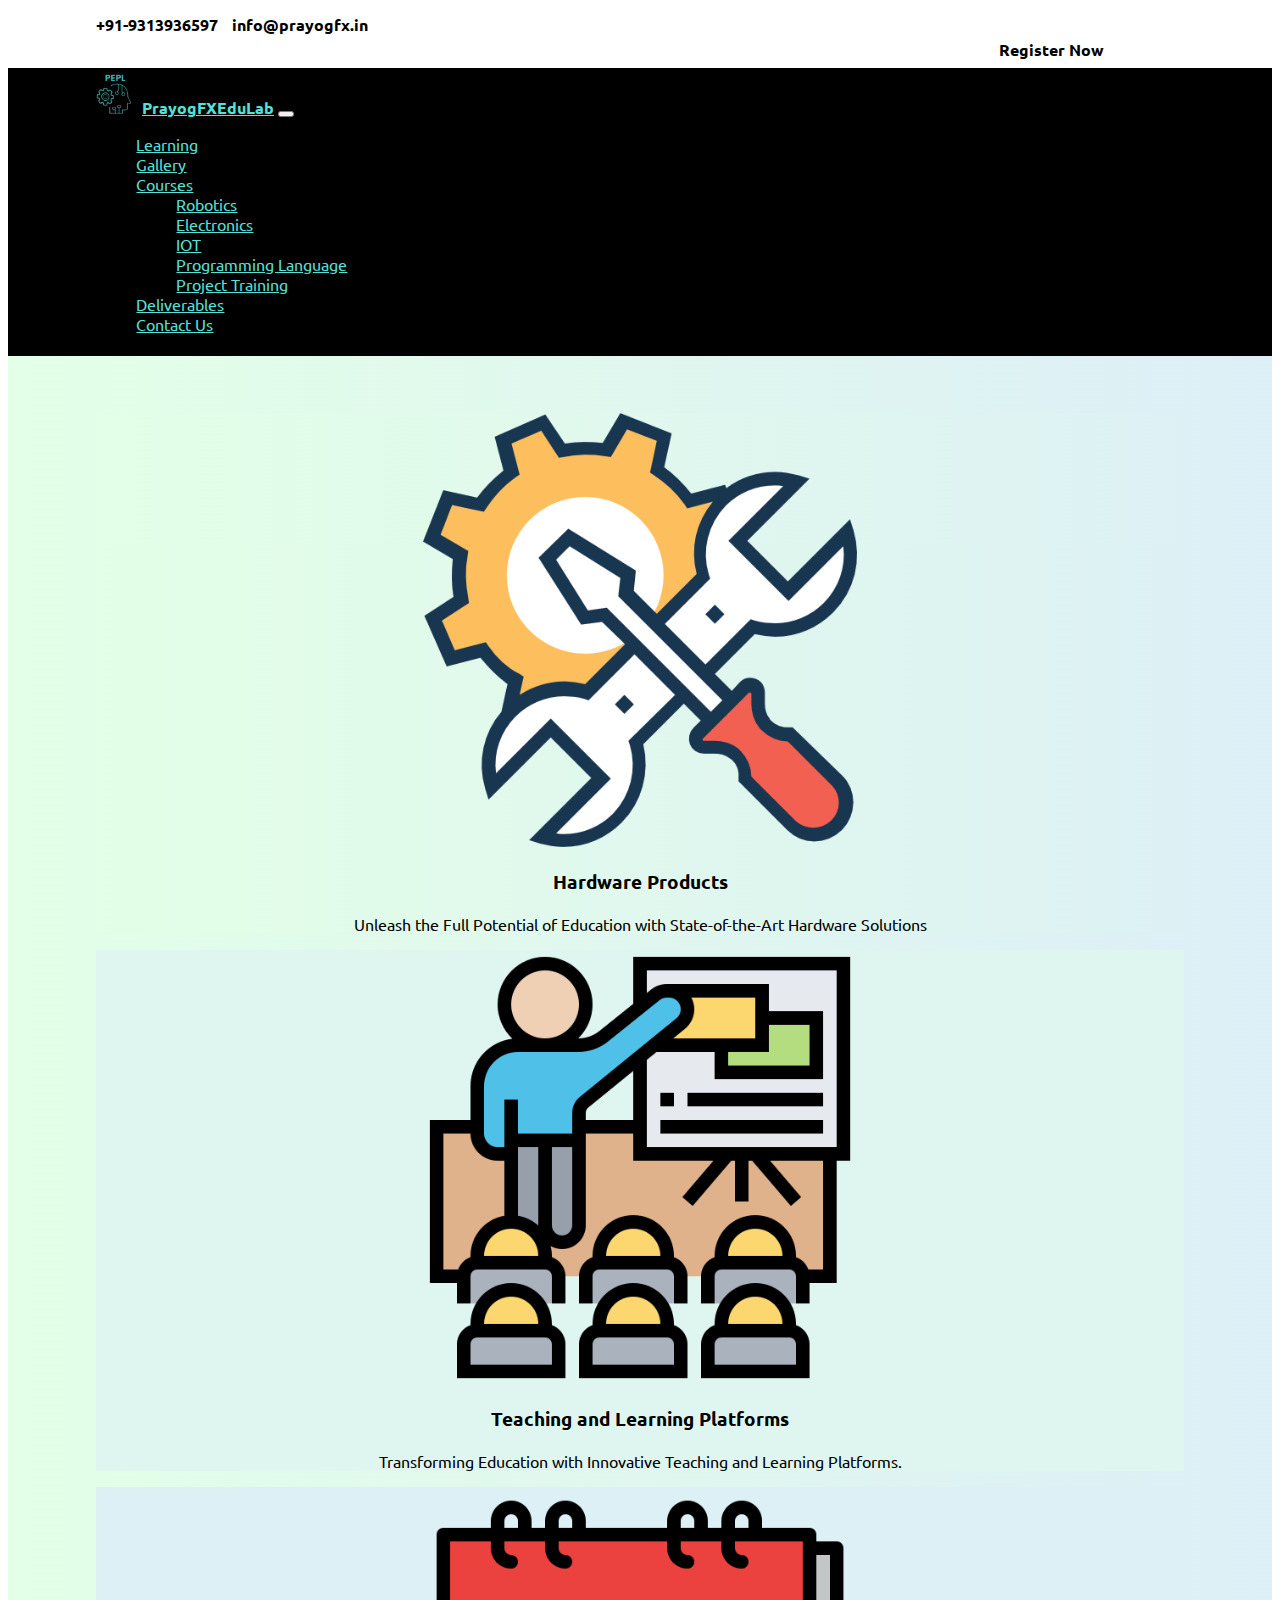
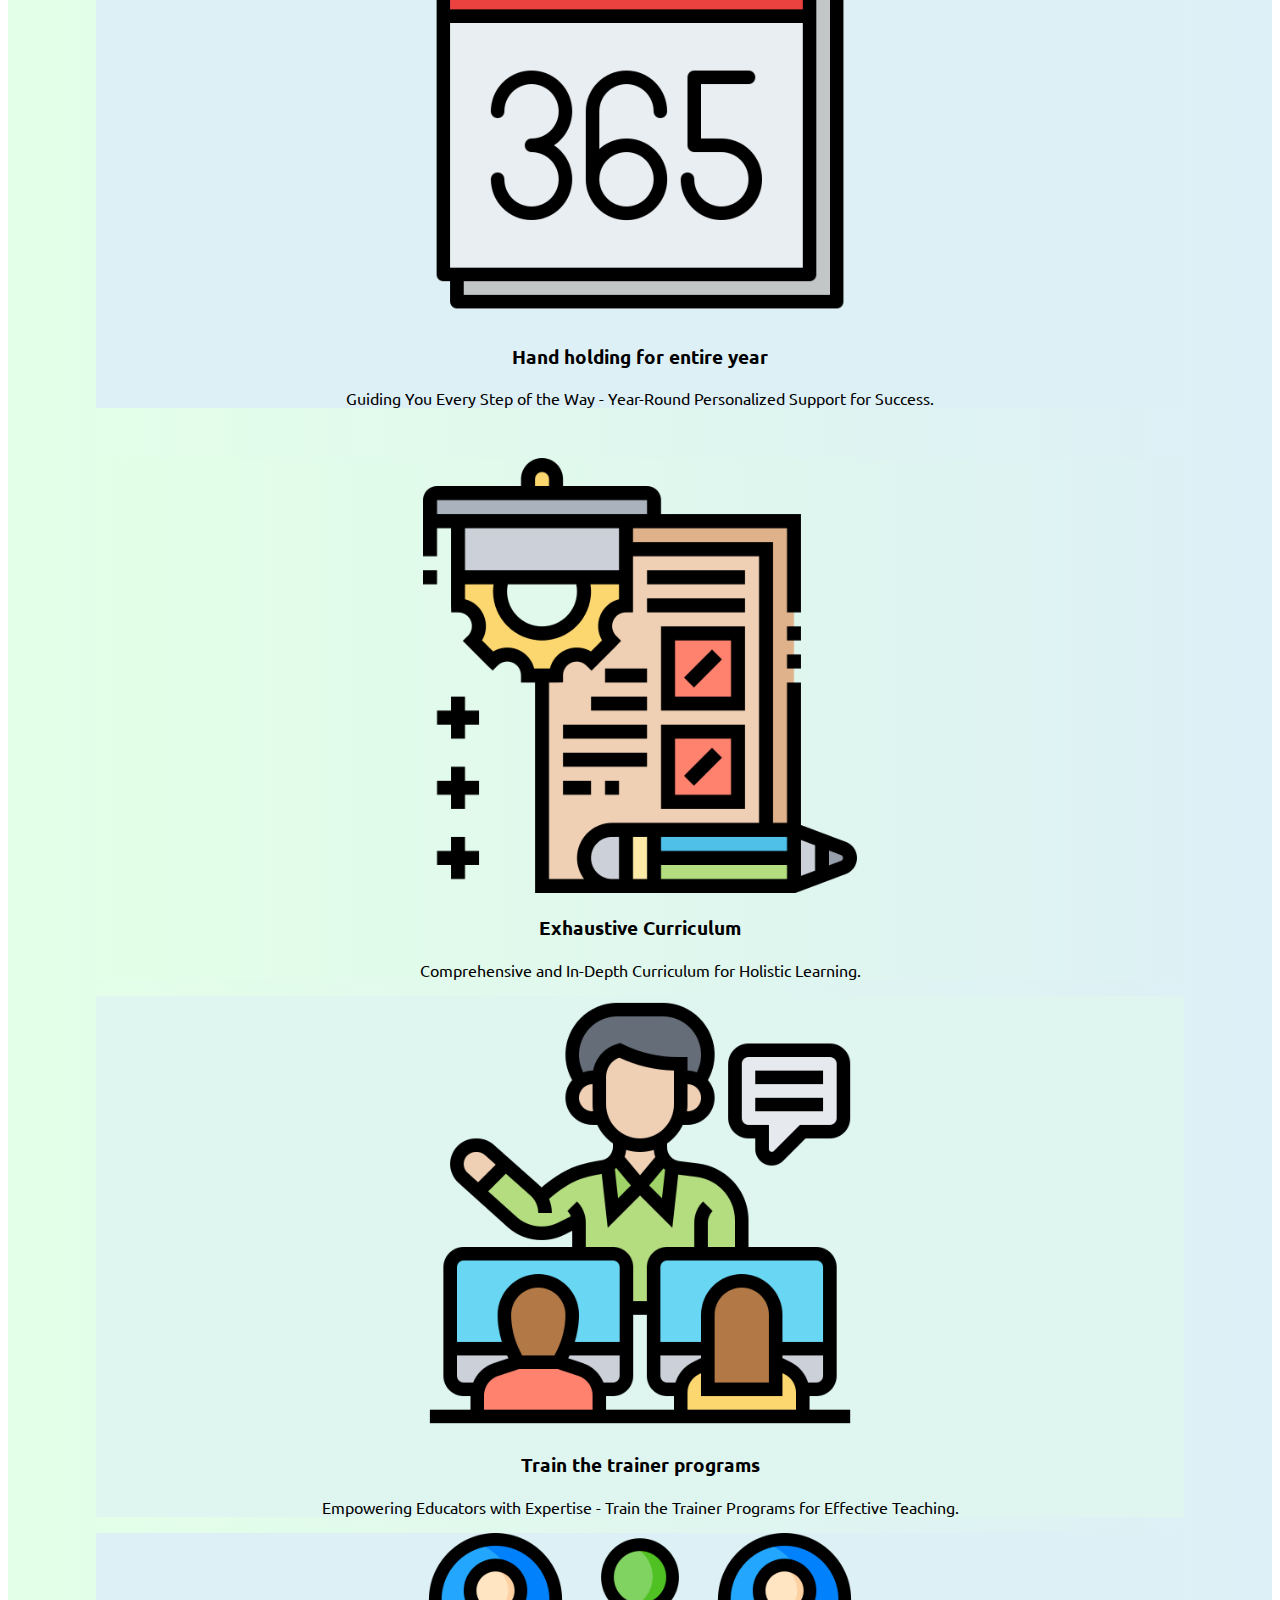
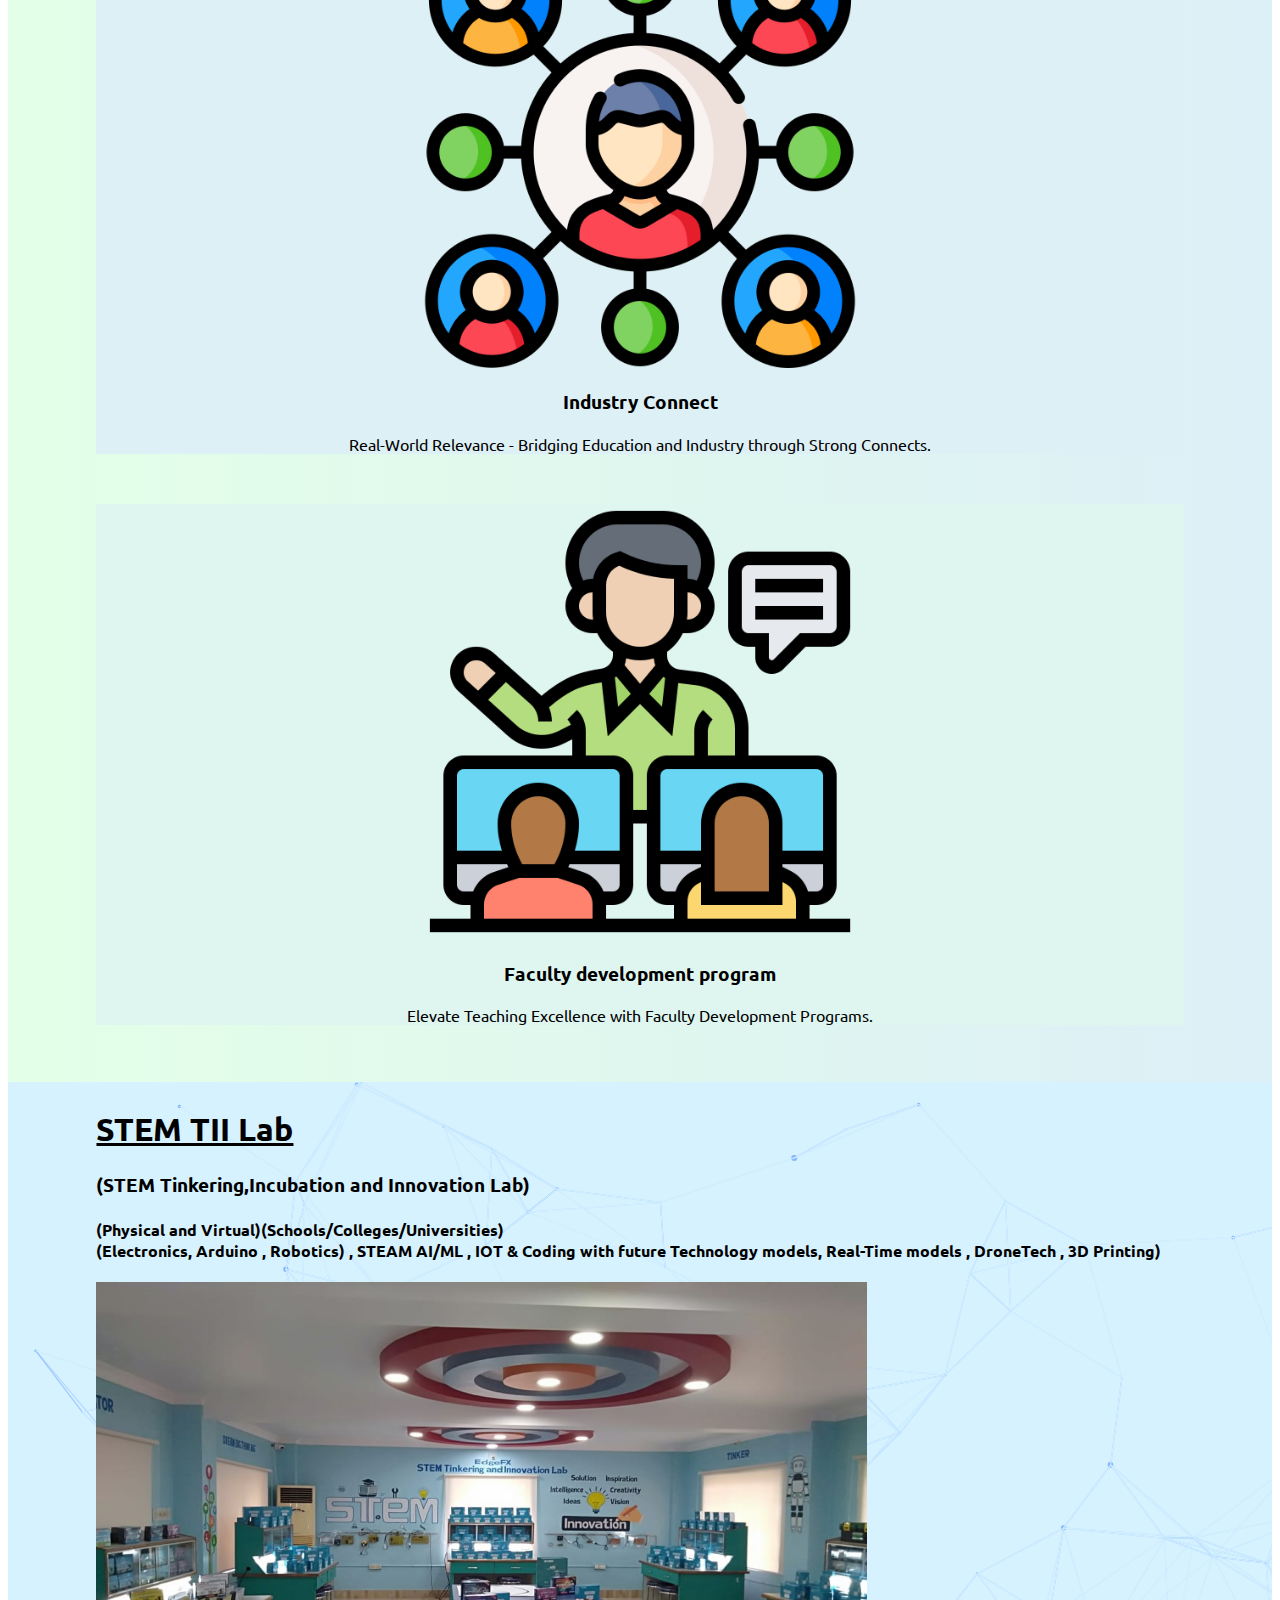
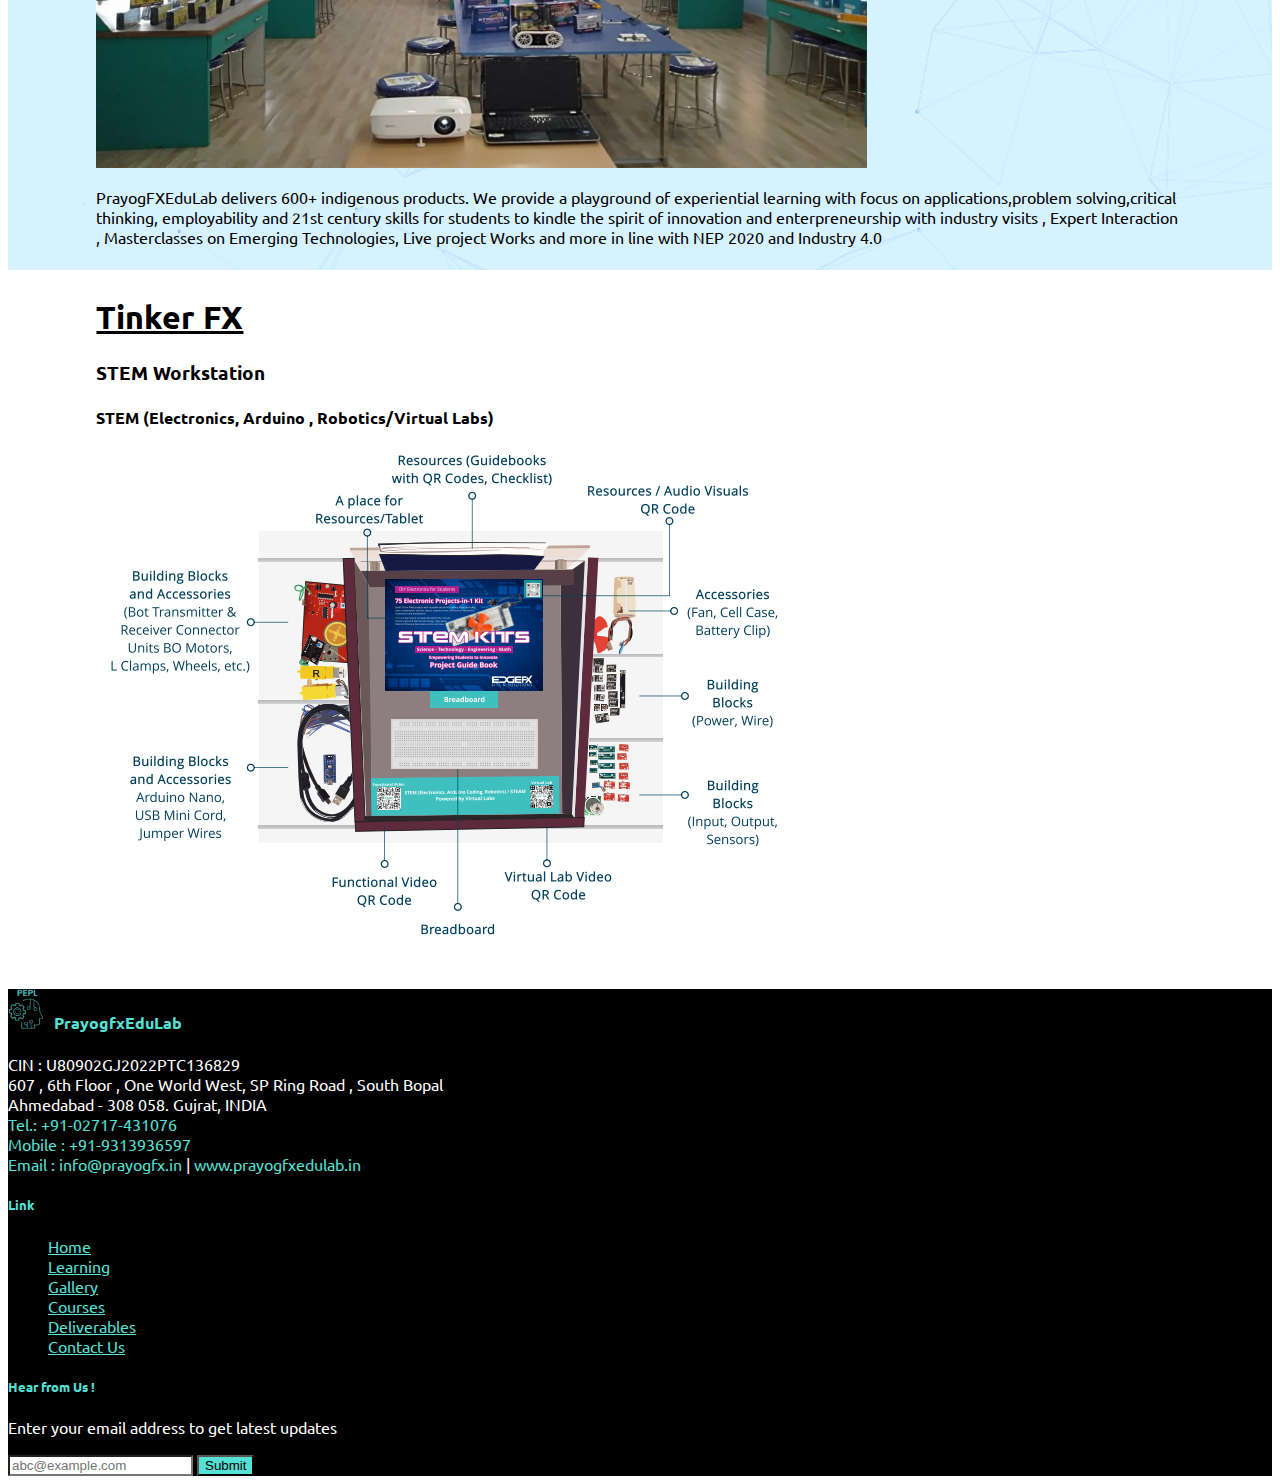
<file: deliverables.html>
<!DOCTYPE html>
<html lang="en">

    <head>
        <meta charset="UTF-8">
        <meta http-equiv="X-UA-Compatible" content="IE=edge">
        <meta name="viewport" content="width=device-width, initial-scale=1.0">
    
        <!-- Bootstrap cdn-->
        <link href="https://cdn.jsdelivr.net/npm/bootstrap@5.3.0-alpha3/dist/css/bootstrap.min.css" rel="stylesheet"
            integrity="sha384-KK94CHFLLe+nY2dmCWGMq91rCGa5gtU4mk92HdvYe+M/SXH301p5ILy+dN9+nJOZ" crossorigin="anonymous">
        <!-- google font cdn link -->
        <link rel="preconnect" href="https://fonts.googleapis.com">
        <link rel="preconnect" href="https://fonts.gstatic.com" crossorigin>
        <link href="https://fonts.googleapis.com/css2?family=Montserrat:wght@300;700;900&family=Ubuntu:wght@300&display=swap" rel="stylesheet">
    
        <!--fav icon generator -->
    
        <link rel="apple-touch-icon" sizes="180x180" href="images/favicon/apple-touch-icon.png">
        <link rel="icon" type="image/png" sizes="32x32" href="images/favicon/favicon-32x32.png">
        <link rel="icon" type="image/png" sizes="16x16" href="images/favicon/favicon-16x16.png">
        <link rel="manifest" href="images/favicon/site.webmanifest">
        <link rel="mask-icon" href="images/favicon/safari-pinned-tab.svg" color="#5bbad5">
        <meta name="msapplication-TileColor" content="#da532c">
        <meta name="theme-color" content="#ffffff">
    
        <!-- fontawesom cdn-->
    
        <link rel="stylesheet" href="https://cdnjs.cloudflare.com/ajax/libs/font-awesome/6.4.0/css/all.min.css" integrity="sha512-iecdLmaskl7CVkqkXNQ/ZH/XLlvWZOJyj7Yy7tcenmpD1ypASozpmT/E0iPtmFIB46ZmdtAc9eNBvH0H/ZpiBw==" crossorigin="anonymous" referrerpolicy="no-referrer" />
        
        <!-- external css-->
        <link rel="stylesheet" href="style.css">
    
        <title>
            
            PrayogFXEduLab</title>
    </head>
    
    <body>
        <!-- pre navigation bar -->
    
        <section id="pre-title">
            <div class="container-fluid">
            <div class="row">
                <div class="col" style="text-align: left;">
                    <a href="tel:+91-9313936597" style="padding-right:10px ;" class="cloud-icon">
                    <i class="fa-solid fa-phone cloud-icon"></i>
                    <span class="cloud-icon-text" style="font-family:'Ubuntu' ;">+91-9313936597</span>
                    </a>
    
                    <a href="mailto:info@prayogfx.in" class="cloud-icon">
                    <i class="fa fa-envelope  "></i>
                    <span class="cloud-icon-text" style="font-family:'Ubuntu';">info@prayogfx.in</span>
                    </a>
                </div>
                <div class="col" style="text-align:right ;">
                    <a href="" class="cloud-icon" style="font-family:'Ubuntu'; font-weight: bold;">
                        Register Now
                    </a>
                    <a href="https://www.facebook.com/profile.php?id=100091272355325&mibextid=ZbWKwL" ><i class="fa-brands fa-facebook cloud-icon-right"></i></a>
               <a href="#" ><i class="fa-brands fa-twitter cloud-icon-right"></i></a>
               <a href=""><i class="fa-brands fa-linkedin fa-lg cloud-icon-right"></i></a>
               <a href=" https://instagram.com/prayogfx?igshid=ZDdkNTZiNTM=" ><i class="fa-brands fa-square-instagram cloud-icon-right"></i></a>
    
    
                </div>
            </div>
            </div>
    
        </section>
    
        <!-- pre-navigation bar ends here-->
        <!-- navigation section-->
    <section id="title">

        <nav class="navbar navbar-expand-lg">
            <div class="container-fluid custom-container-fluid">
                <a class="navbar-brand navbar-brand-text" style="font-weight:bolder;" href="index.html"><img
                        src="./images/logo.png" alt="Bootstrap"
                        style="height: 40px; padding-right: 10px;">PrayogFXEduLab</a>
                <button class="navbar-toggler" type="button" data-bs-toggle="collapse"
                    data-bs-target="#navbarSupportedContent" aria-controls="navbarSupportedContent"
                    aria-expanded="false" aria-label="Toggle navigation">
                    <span class="navbar-toggler-icon"></span>
                </button>
                <div class="collapse navbar-collapse" id="navbarSupportedContent">

                    <ul class="navbar-nav ms-auto">

                        <li class="nav-item">
                            <a class="nav-link active" aria-current="page" href="learning.html">Learning</a>
                        </li>
                        <li class="nav-item">
                            <a class="nav-link active" aria-current="page" href="gallery.html">Gallery</a>
                        </li>

                        <li class="nav-item dropdown ">
                            <a class="nav-link dropdown-toggle" href="#" role="button" data-bs-toggle="dropdown" aria-expanded="false">
                                Courses
                              </a>
                              <ul class="dropdown-menu custom-nav-drop">
                            <li><a class="dropdown-item " href="#">Robotics</a>
                            </li>
                            <li><a class="dropdown-item" href="#">Electronics</a>
                            </li>
                            <li><a class="dropdown-item" href="#">IOT</a>
                            </li>
                            <li><a class="dropdown-item" href="#">Programming Language</a>
                            </li>
                            <li><a class="dropdown-item" href="#">Project Training</a>
                            </li>
                            </ul>
                        </li>

                        <li class="nav-item">
                            <a class="nav-link active" aria-current="page" href="deliverables.html">Deliverables</a>
                        </li>

                        <li class="nav-item">
                            <a class="nav-link active" aria-current="page" href="contact.html">Contact Us</a>
                        </li>


                    </ul>

                </div>
            </div>
        </nav>
    </section>
    <!-- navigation ends-->

    <!-- Hardware Products , Teaching & learning platforms , Hand holding for the entire year , Exhaustive curriculum , Train the trainer program , Industry connect , Real time projects , faulty development programs -->
    <div class="container-fluid dbacktexture" >
        <div class="row " style="margin:50px 0px;">
            <div class="col-lg-4">
                <div class="card dbacktexture" style="border-style: none; text-align: center;  ">
                    <img src="images/tools.png" class="card-img-top" alt="..." style=" width: 40%; margin: auto; ">
                    <div class="card-body">
                        <h3 class="card-title fw-bolder">Hardware Products</h3>
                        <p class="card-text">Unleash the Full Potential of Education with State-of-the-Art Hardware Solutions</p>

                    </div>
                </div>
            </div>
            <div class="col-lg-4">

                <div class="card " style="border-style: none; text-align: center; background-color: #dff6f0;">
                    <img src="images/teaching-and-learning.png" class="card-img-top" alt="..."
                        style=" width: 40%; margin: auto; ">
                    <div class="card-body">
                        <h3 class="card-title fw-bolder">Teaching and Learning Platforms</h3>
                        <p class="card-text">Transforming Education with Innovative Teaching and Learning Platforms.</p>

                    </div>
                </div>

            </div>
            <div class="col-lg-4">
                <div class="card " style="border-style: none; text-align: center; background-color: #ddf0f5;">
                    <img src="images/calendar.png" class="card-img-top" alt="..." style=" width: 40%; margin: auto; ">
                    <div class="card-body">
                        <h3 class="card-title fw-bolder">Hand holding for entire year</h3>
                        <p class="card-text">Guiding You Every Step of the Way - Year-Round Personalized Support for Success.</p>

                    </div>
                </div>

            </div>



        </div>
        <div class="row" style="margin:50px 0px;">

            <div class="col-lg-4">
                <div class="card dbacktexture" style="border-style: none; text-align: center;">
                    <img src="images/curriculum.png" class="card-img-top" alt="..." style=" width: 40%; margin: auto; ">
                    <div class="card-body">
                        <h3 class="card-title fw-bolder">Exhaustive Curriculum</h3>
                        <p class="card-text">Comprehensive and In-Depth Curriculum for Holistic Learning.</p>

                    </div>
                </div>
            </div>
            <div class="col-lg-4">
                <div class="card " style="border-style: none; text-align: center;background-color: #dff6f0;">
                    <img src="images/training.png" class="card-img-top" alt="..." style=" width: 40%; margin: auto; ">
                    <div class="card-body">
                        <h3 class="card-title fw-bolder">Train the trainer programs</h3>
                        <p class="card-text">Empowering Educators with Expertise - Train the Trainer Programs for Effective Teaching.</p>

                    </div>
                </div>
            </div>
            <div class="col-lg-4">
                <div class="card " style="border-style: none; text-align: center; background-color: #ddf0f5;">
                    <img src="images/network.png" class="card-img-top" alt="..." style=" width: 40%; margin: auto; ">
                    <div class="card-body">
                        <h3 class="card-title fw-bolder">Industry Connect</h3>
                        <p class="card-text">Real-World Relevance - Bridging Education and Industry through Strong Connects.</p>

                    </div>
                </div>
            </div>


        </div>
        <div class="row" style="text-align:center; margin:50px 0px;">
            <div class="col-lg-4" style="margin:0 auto ;">
                <div class="card " style="border-style: none; text-align: center; background-color: #dff6f0;">
                    <img src="images/training.png" class="card-img-top" alt="..." style=" width: 40%; margin: auto; ">
                    <div class="card-body">
                        <h3 class="card-title fw-bolder">Faculty development program</h3>
                        <p class="card-text">Elevate Teaching Excellence with Faculty Development Programs.</p>

                    </div>
                </div>
            </div>
        </div>
    </div>
    
    <!-- stem 2 labs-->
    <section id="stemll" style="background-image:url('./images/cool-background.png') ;">
        <div class="container-fluid py-5">
            <div class="text-center">
            <h1 class="fw-bolder"><u> STEM TII Lab </u></h1>
            <h3>(STEM Tinkering,Incubation and Innovation Lab)</h3><h4>(Physical and Virtual)(Schools/Colleges/Universities) <br>

                <span class="fw-bold">(Electronics, Arduino , Robotics) , STEAM AI/ML , IOT & Coding with future Technology models, Real-Time models , DroneTech , 3D Printing) </span>
            </h4>

            <div class="row py-5">
                <div class="col-lg-6">
                    <img src="./images/flyer3.png" class="w-100" alt="flyer3image">
                </div>
                <div class="col-lg-6">
                    <p class="fs-4">
                       <span class="fw-bolder"> PrayogFXEduLab </span> delivers 600+ indigenous products. We provide a playground of experiential learning with focus on applications,problem solving,critical thinking, employability and 21st century skills for students to kindle the spirit of innovation and enterpreneurship with <span class="fw-bolder" > industry visits , Expert Interaction , Masterclasses on Emerging Technologies, Live project </span> Works and more in line with NEP 2020 and Industry 4.0
                    </p>
                </div>
            </div>



        </div>

        </div>
    </section>
    <!-- Tinker FX labs-->
    <section id="tinkerfxlabs" >
        <div class="container-fluid">
            <div class="text-center">
            <h1 class="fw-bolder"><u> Tinker FX </u></h1>
            <h3>STEM Workstation</h3>

               <h4> <span class="fw-bold">STEM (Electronics, Arduino , Robotics/Virtual Labs)  </span></h4>
            

            <div class="row py-5">
                <div class="col">
                    <img src="./images/flyer11.png" class="w-100" alt="flyer3image">
                </div>
                
            </div>



        </div>

        </div>
    </section>
        <!-------- footer section --------->
    <section id ="footer">
        <div class="container">
            
            <footer class="row custom-footer py-5">
                <div class="col-lg-6">
                    <a href="./index.html" class="fs1"> <h4 class="footer-head navbar-brand-text"><img src="./images/logo.png" alt="Bootstrap" style="height: 40px; padding-right: 10px;">PrayogfxEduLab</h4> </a>
                    <p class="footer-para">CIN : U80902GJ2022PTC136829 <br>
                        607 , 6th Floor , One World West, SP Ring Road , South Bopal <br> Ahmedabad - 308 058. Gujrat, INDIA
                        <br>
                        <a class="fs1" href="tel:+91-02717-431076">Tel.: +91-02717-431076</a><br>
                        <a class="fs1" href="tel:+91-9313936597">Mobile : +91-9313936597 </a><br>
                        <a class="fs1" href="mailto:info@prayogfx.in">Email : info@prayogfx.in </a>| <a class="fs1" href="index.html">www.prayogfxedulab.in </a></p>
                        
                </div>
                <div class="col-lg-3">
                    <h5 class="footer-head">Link </h5>
                    <ul class="nav flex-column custom-footer-list">
                        <li class="nav-item mb-2"><a href="index.html" class="nav-link p-0 text-body-secondary">Home</a></li>
                          <li class="nav-item mb-2"><a href="learning.html" class="nav-link p-0 text-body-secondary">Learning</a></li>
                          <li class="nav-item mb-2"><a href="gallery.html" class="nav-link p-0 text-body-secondary">Gallery</a></li>
                          <li class="nav-item mb-2"><a href="courses.html" class="nav-link p-0 text-body-secondary">Courses </a></li>
                          <li class="nav-item mb-2"><a href="deliverables.html" class="nav-link p-0 text-body-secondary">Deliverables</a></li>
                          <li class="nav-item mb-2"><a href="contact.html" class="nav-link p-0 text-body-secondary">Contact Us</a></li>
                        </ul>
                </div>
                <div class="col-lg-3 fcol3 ">
                    <h5  style="color:#55e1d5"> Hear from Us !</h5>
                    <p>Enter your email address to get latest updates</p>
                    <form action="" method="post">
                        <div class="mb-2">
                            
                            <input class="form-control customfcf" type="email" id="formFile" placeholder="abc@example.com">
                            <input type="button" class="btn btn-primary w-20 fbtn my-2 " value="Submit">
                        </div>
    
                    </form>
                </div>

                
                
            </footer>
            <div class="row socail-media-icon">
                
            </div>
        </div>
        </section>
        <!-- custom js file added-->
        <script src="script.js"></script>
        <!--Bootstrap js cdn-->
        <script src="https://cdn.jsdelivr.net/npm/bootstrap@5.3.0-alpha3/dist/js/bootstrap.bundle.min.js"
            integrity="sha384-ENjdO4Dr2bkBIFxQpeoTz1HIcje39Wm4jDKdf19U8gI4ddQ3GYNS7NTKfAdVQSZe"
            crossorigin="anonymous"></script>


</body>

</html>
</file>
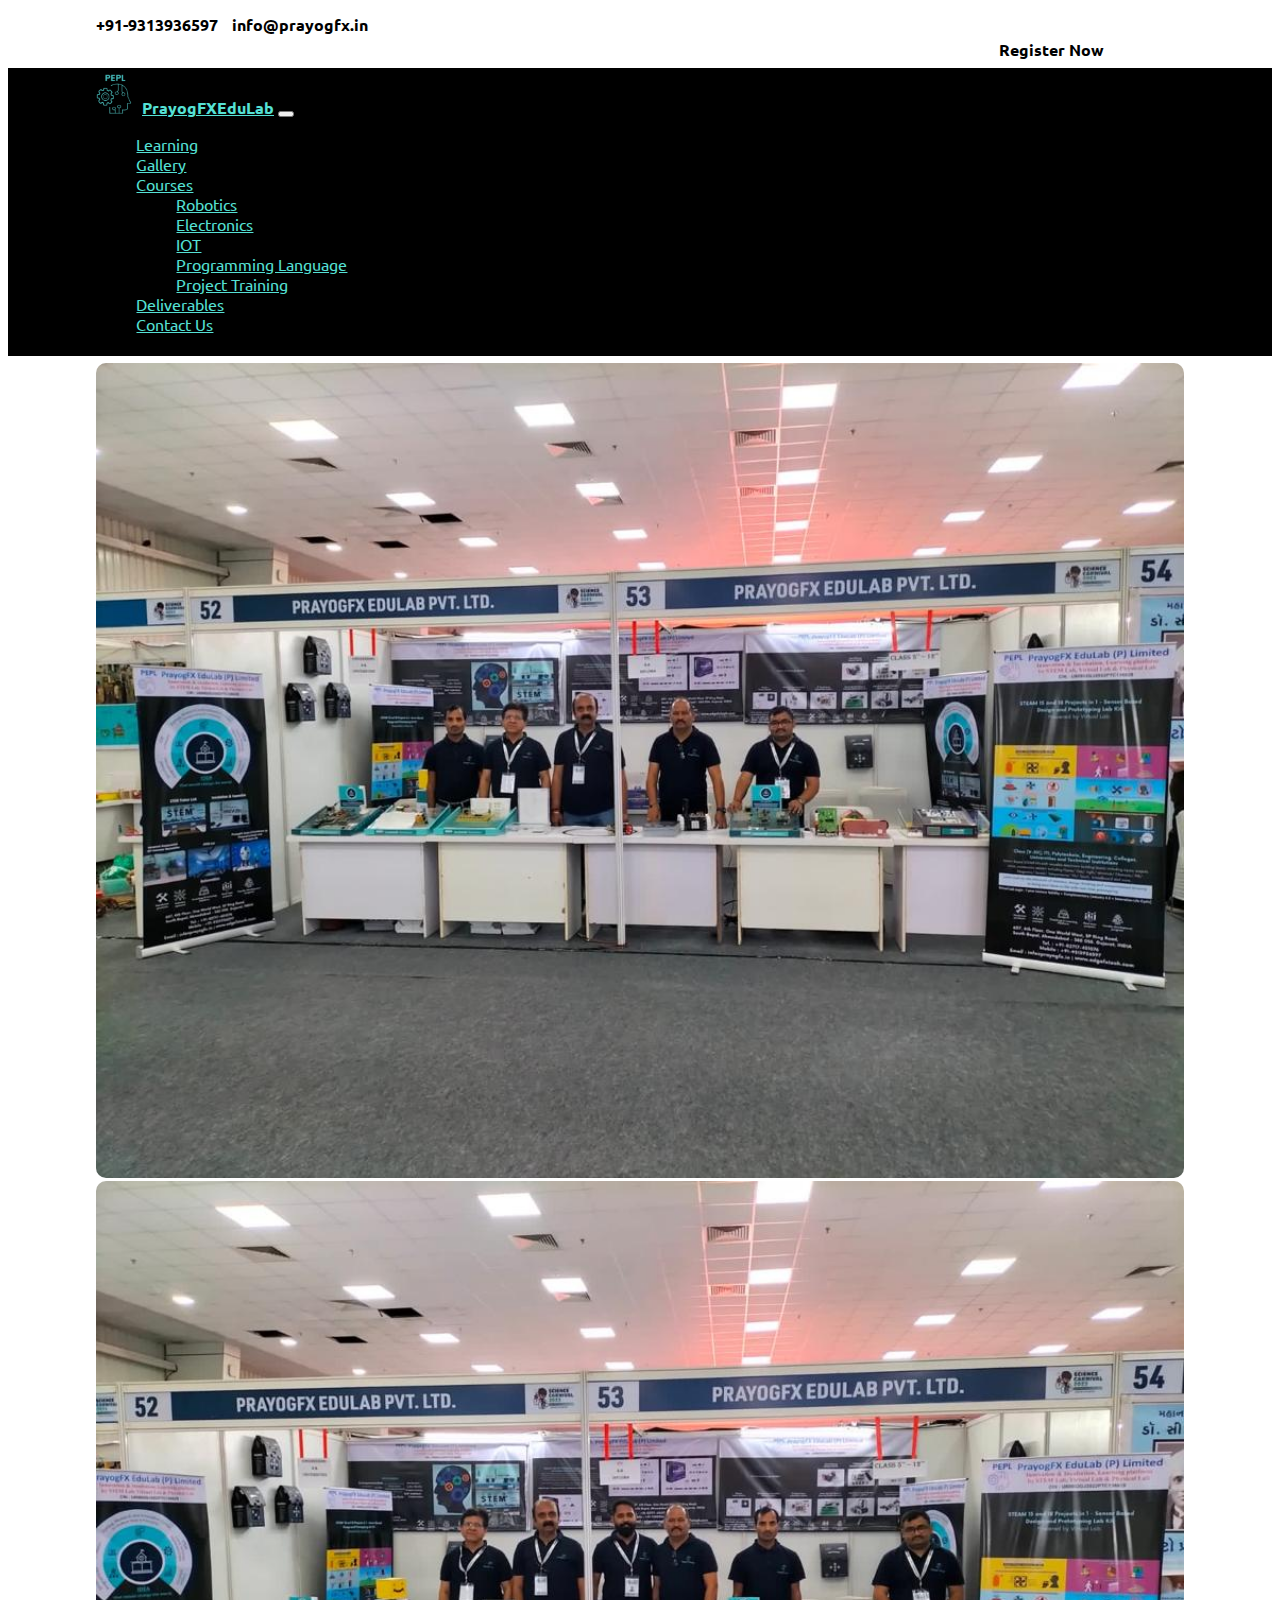
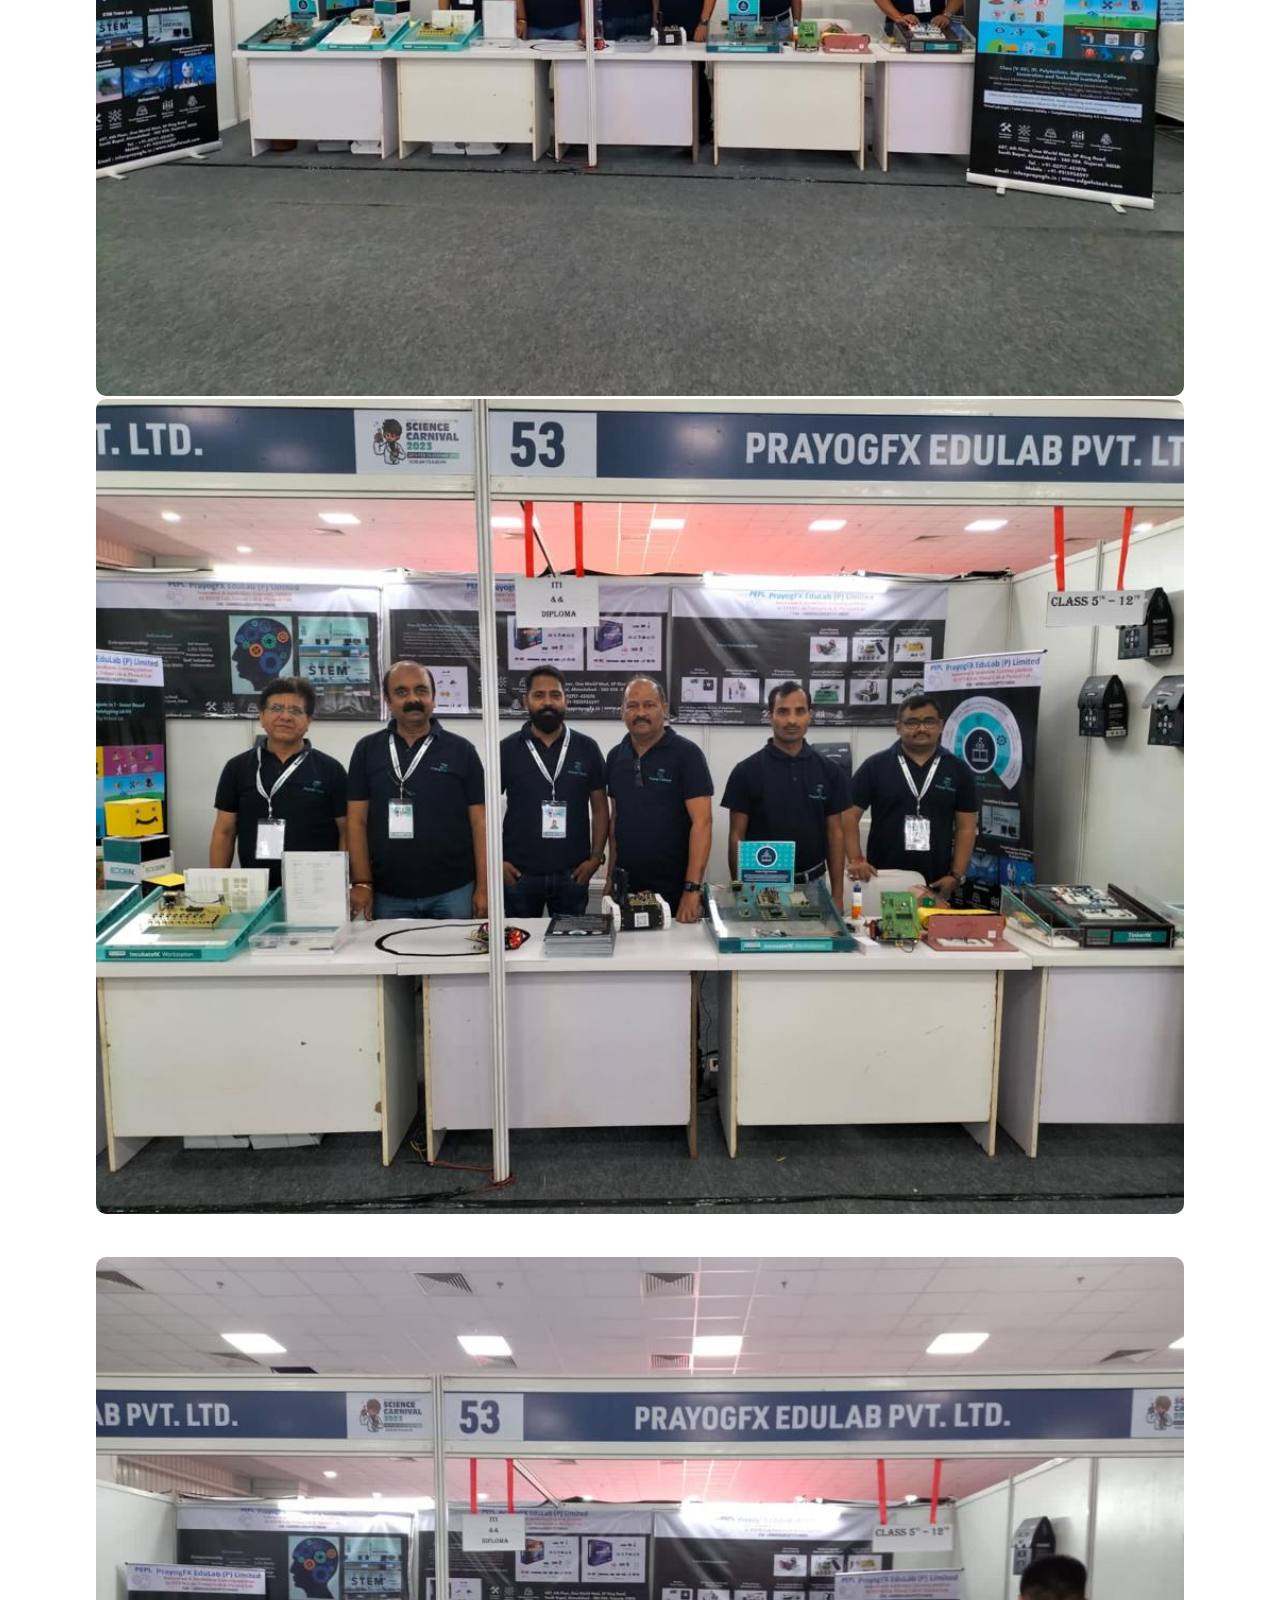
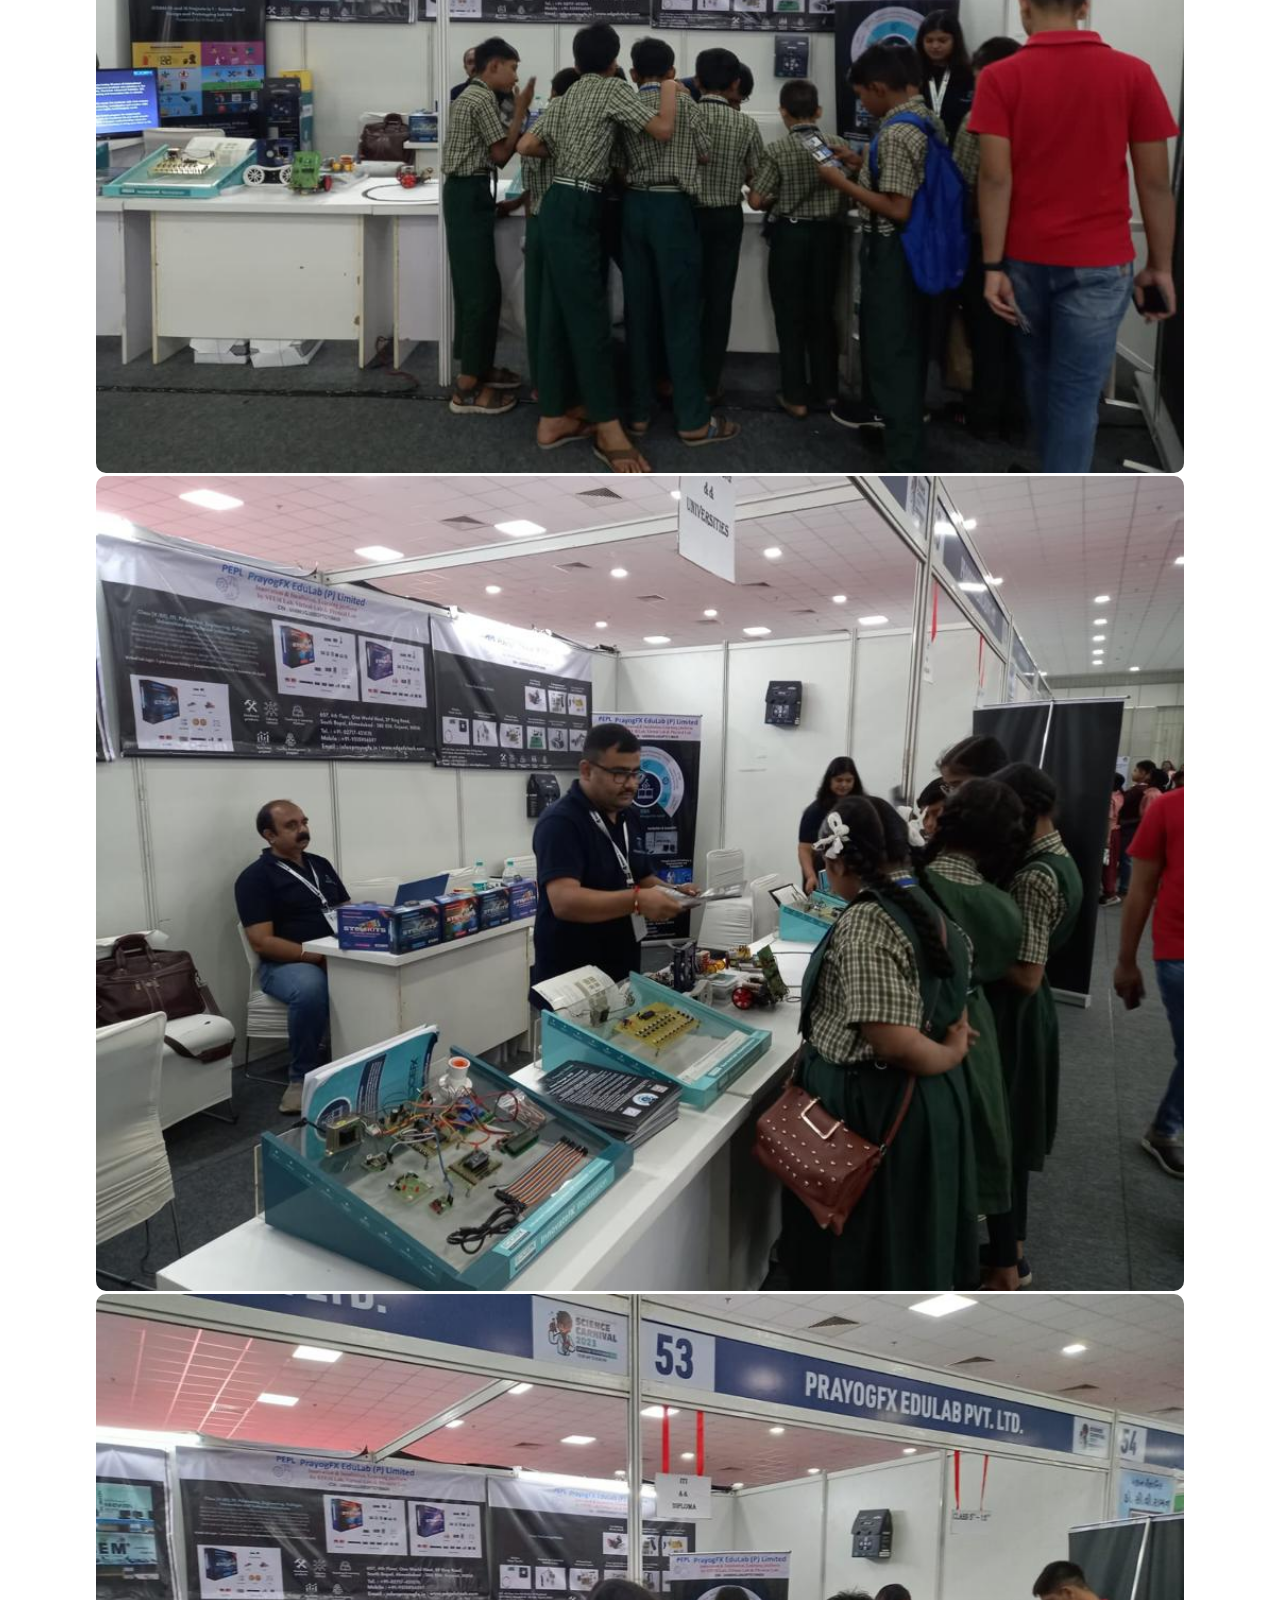
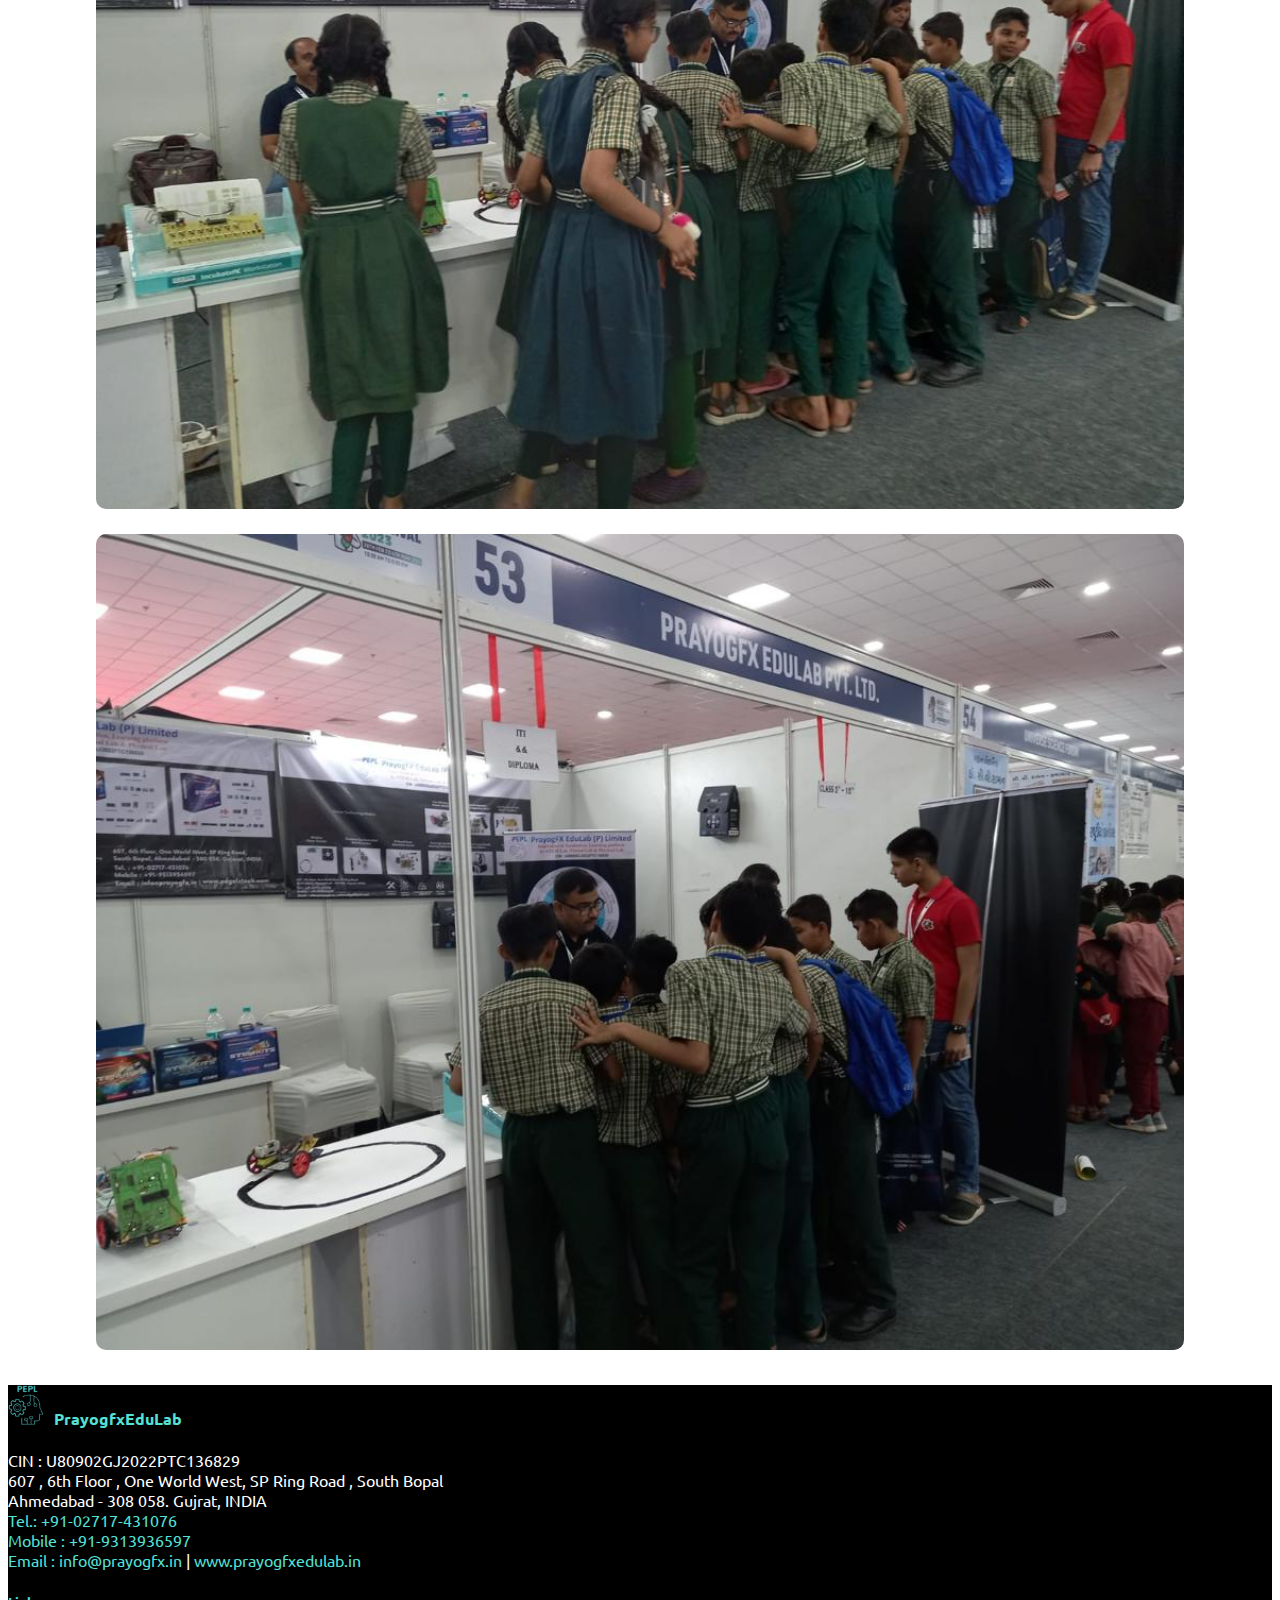
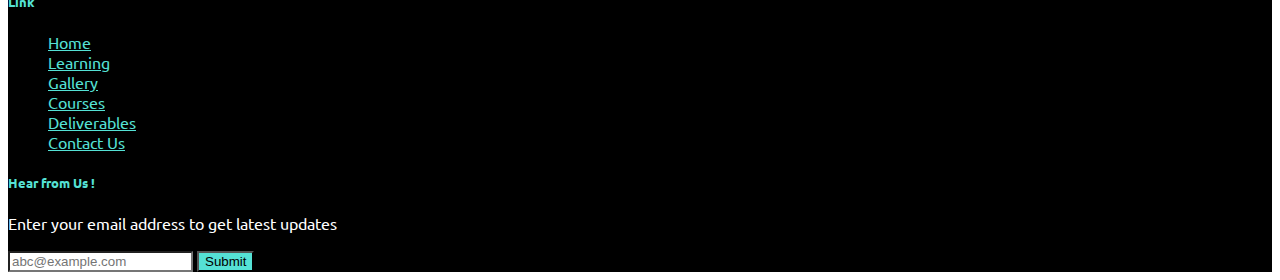
<file: gallery.html>
<!DOCTYPE html>
<html lang="en">

    <head>
        <meta charset="UTF-8">
        <meta http-equiv="X-UA-Compatible" content="IE=edge">
        <meta name="viewport" content="width=device-width, initial-scale=1.0">
    
        <!-- Bootstrap cdn-->
        <link href="https://cdn.jsdelivr.net/npm/bootstrap@5.3.0-alpha3/dist/css/bootstrap.min.css" rel="stylesheet"
            integrity="sha384-KK94CHFLLe+nY2dmCWGMq91rCGa5gtU4mk92HdvYe+M/SXH301p5ILy+dN9+nJOZ" crossorigin="anonymous">
        <!-- google font cdn link -->
        <link rel="preconnect" href="https://fonts.googleapis.com">
        <link rel="preconnect" href="https://fonts.gstatic.com" crossorigin>
        <link href="https://fonts.googleapis.com/css2?family=Montserrat:wght@300;700;900&family=Ubuntu:wght@300&display=swap" rel="stylesheet">
    
        <!--fav icon generator -->
    
        <link rel="apple-touch-icon" sizes="180x180" href="images/favicon/apple-touch-icon.png">
        <link rel="icon" type="image/png" sizes="32x32" href="images/favicon/favicon-32x32.png">
        <link rel="icon" type="image/png" sizes="16x16" href="images/favicon/favicon-16x16.png">
        <link rel="manifest" href="images/favicon/site.webmanifest">
        <link rel="mask-icon" href="images/favicon/safari-pinned-tab.svg" color="#5bbad5">
        <meta name="msapplication-TileColor" content="#da532c">
        <meta name="theme-color" content="#ffffff">
    
        <!-- fontawesom cdn-->
    
        <link rel="stylesheet" href="https://cdnjs.cloudflare.com/ajax/libs/font-awesome/6.4.0/css/all.min.css" integrity="sha512-iecdLmaskl7CVkqkXNQ/ZH/XLlvWZOJyj7Yy7tcenmpD1ypASozpmT/E0iPtmFIB46ZmdtAc9eNBvH0H/ZpiBw==" crossorigin="anonymous" referrerpolicy="no-referrer" />
        
        <!-- external css-->
        <link rel="stylesheet" href="style.css">
    
        <title>
            
            PrayogFXEduLab</title>
    </head>
    
    <body>
        <!-- pre navigation bar -->
    
        <section id="pre-title">
            <div class="container-fluid">
            <div class="row">
                <div class="col" style="text-align: left;">
                    <a href="tel:+91-9313936597" style="padding-right:10px ;" class="cloud-icon">
                    <i class="fa-solid fa-phone cloud-icon"></i>
                    <span class="cloud-icon-text" style="font-family:'Ubuntu' ;">+91-9313936597</span>
                    </a>
    
                    <a href="mailto:info@prayogfx.in" class="cloud-icon">
                    <i class="fa fa-envelope  "></i>
                    <span class="cloud-icon-text" style="font-family:'Ubuntu';">info@prayogfx.in</span>
                    </a>
                </div>
                <div class="col" style="text-align:right ;">
                    <a href="" class="cloud-icon" style="font-family:'Ubuntu'; font-weight: bold;">
                        Register Now
                    </a>
                    <a href="https://www.facebook.com/profile.php?id=100091272355325&mibextid=ZbWKwL" ><i class="fa-brands fa-facebook cloud-icon-right"></i></a>
               <a href="#" ><i class="fa-brands fa-twitter cloud-icon-right"></i></a>
               <a href=""><i class="fa-brands fa-linkedin fa-lg cloud-icon-right"></i></a>
               <a href=" https://instagram.com/prayogfx?igshid=ZDdkNTZiNTM=" ><i class="fa-brands fa-square-instagram cloud-icon-right"></i></a>
    
    
                </div>
            </div>
            </div>
    
        </section>
    
        <!-- pre-navigation bar ends here-->
        <!-- navigation section-->
    <section id="title">

        <nav class="navbar navbar-expand-lg">
            <div class="container-fluid custom-container-fluid">
                <a class="navbar-brand navbar-brand-text" style="font-weight:bolder;" href="index.html"><img src="./images/logo.png" alt="Bootstrap" style="height: 40px; padding-right: 10px;">PrayogFXEduLab</a>
                <button class="navbar-toggler" type="button" data-bs-toggle="collapse"
                    data-bs-target="#navbarSupportedContent" aria-controls="navbarSupportedContent"
                    aria-expanded="false" aria-label="Toggle navigation">
                    <span class="navbar-toggler-icon"></span>
                </button>
                <div class="collapse navbar-collapse" id="navbarSupportedContent">

                    <ul class="navbar-nav ms-auto">
                        
                        <li class="nav-item">
                            <a class="nav-link active" aria-current="page" href="learning.html">Learning</a>
                        </li>
                        <li class="nav-item">
                            <a class="nav-link active" aria-current="page" href="gallery.html">Gallery</a>
                        </li>

                        <li class="nav-item dropdown ">
                            <a class="nav-link dropdown-toggle" href="#" role="button" data-bs-toggle="dropdown" aria-expanded="false">
                                Courses
                              </a>
                              <ul class="dropdown-menu custom-nav-drop">
                            <li><a class="dropdown-item " href="#">Robotics</a>
                            </li>
                            <li><a class="dropdown-item" href="#">Electronics</a>
                            </li>
                            <li><a class="dropdown-item" href="#">IOT</a>
                            </li>
                            <li><a class="dropdown-item" href="#">Programming Language</a>
                            </li>
                            <li><a class="dropdown-item" href="#">Project Training</a>
                            </li>
                            </ul>
                        </li>

                        <li class="nav-item">
                            <a class="nav-link active" aria-current="page" href="deliverables.html">Deliverables</a>
                        </li>

                        <li class="nav-item">
                            <a class="nav-link active" aria-current="page" href="contact.html">Contact Us</a>
                        </li>


                    </ul>

                </div>
            </div>
        </nav>
    </section>
    
    <!-- gallery section-->
    <div class="container-fluid">
        <div class="row">
        <div class="col-lg-4">
            <img src="images/img1.jpeg" alt="image1" class="custom-gallery-img">
        </div>
        <div class="col-lg-4">
            <img src="images/img2.jpeg" alt="image1" class="custom-gallery-img" >
        </div>
        <div class="col-lg-4">
            <img src="images/img3.jpeg" alt="image1" class="custom-gallery-img" >
        </div>
    </div>
    <br> <br>
    <div class="row">
        <div class="col-lg-4">
            <img src="images/img4.jpeg" alt="image1" class="custom-gallery-img">
        </div>
        <div class="col-lg-4">
            <img src="images/img5.jpeg" alt="image1" class="custom-gallery-img" >
        </div>
        <div class="col-lg-4">
            <img src="images/img6.jpeg" alt="image1" class="custom-gallery-img" >
        </div>
    </div>
    <br> 
    <div class="row">
        <div class="col-lg-4" style="text-align: center; margin: 2px auto 5px;">
            <img src="images/img7.jpeg" alt="image1" class="custom-gallery-img">
        </div>
        
    </div>
</div>

 
 
 
 
 
 
 <!-------- footer section --------->
 <!-------- footer section --------->
 <section id ="footer">
    <div class="container">
        
        <footer class="row custom-footer py-5">
            <div class="col-lg-6">
                <a href="./index.html" class="fs1"> <h4 class="footer-head navbar-brand-text"><img src="./images/logo.png" alt="Bootstrap" style="height: 40px; padding-right: 10px;">PrayogfxEduLab</h4> </a>
                <p class="footer-para">CIN : U80902GJ2022PTC136829 <br>
                    607 , 6th Floor , One World West, SP Ring Road , South Bopal <br> Ahmedabad - 308 058. Gujrat, INDIA
                    <br>
                    <a class="fs1" href="tel:+91-02717-431076">Tel.: +91-02717-431076</a><br>
                    <a class="fs1" href="tel:+91-9313936597">Mobile : +91-9313936597 </a><br>
                    <a class="fs1" href="mailto:info@prayogfx.in">Email : info@prayogfx.in </a>| <a class="fs1" href="index.html">www.prayogfxedulab.in </a></p>
                    
            </div>
            <div class="col-lg-3">
                <h5 class="footer-head">Link </h5>
                <ul class="nav flex-column custom-footer-list">
                    <li class="nav-item mb-2"><a href="index.html" class="nav-link p-0 text-body-secondary">Home</a></li>
                      <li class="nav-item mb-2"><a href="learning.html" class="nav-link p-0 text-body-secondary">Learning</a></li>
                      <li class="nav-item mb-2"><a href="gallery.html" class="nav-link p-0 text-body-secondary">Gallery</a></li>
                      <li class="nav-item mb-2"><a href="courses.html" class="nav-link p-0 text-body-secondary">Courses </a></li>
                      <li class="nav-item mb-2"><a href="deliverables.html" class="nav-link p-0 text-body-secondary">Deliverables</a></li>
                      <li class="nav-item mb-2"><a href="contact.html" class="nav-link p-0 text-body-secondary">Contact Us</a></li>
                    </ul>
            </div>
            <div class="col-lg-3 fcol3 ">
                <h5  style="color:#55e1d5"> Hear from Us !</h5>
                <p>Enter your email address to get latest updates</p>
                <form action="" method="post">
                    <div class="mb-2">
                        
                        <input class="form-control customfcf" type="email" id="formFile" placeholder="abc@example.com">
                        <input type="button" class="btn btn-primary w-20 fbtn my-2 " value="Submit">
                    </div>

                </form>
            </div>

            
            
        </footer>
        <div class="row socail-media-icon">
            
        </div>
    </div>
    </section>
<!-- custom js file added-->
<script src="script.js"></script>
<!--Bootstrap js cdn-->
<script src="https://cdn.jsdelivr.net/npm/bootstrap@5.3.0-alpha3/dist/js/bootstrap.bundle.min.js" integrity="sha384-ENjdO4Dr2bkBIFxQpeoTz1HIcje39Wm4jDKdf19U8gI4ddQ3GYNS7NTKfAdVQSZe" crossorigin="anonymous"></script>


</body>

</html>
</file>
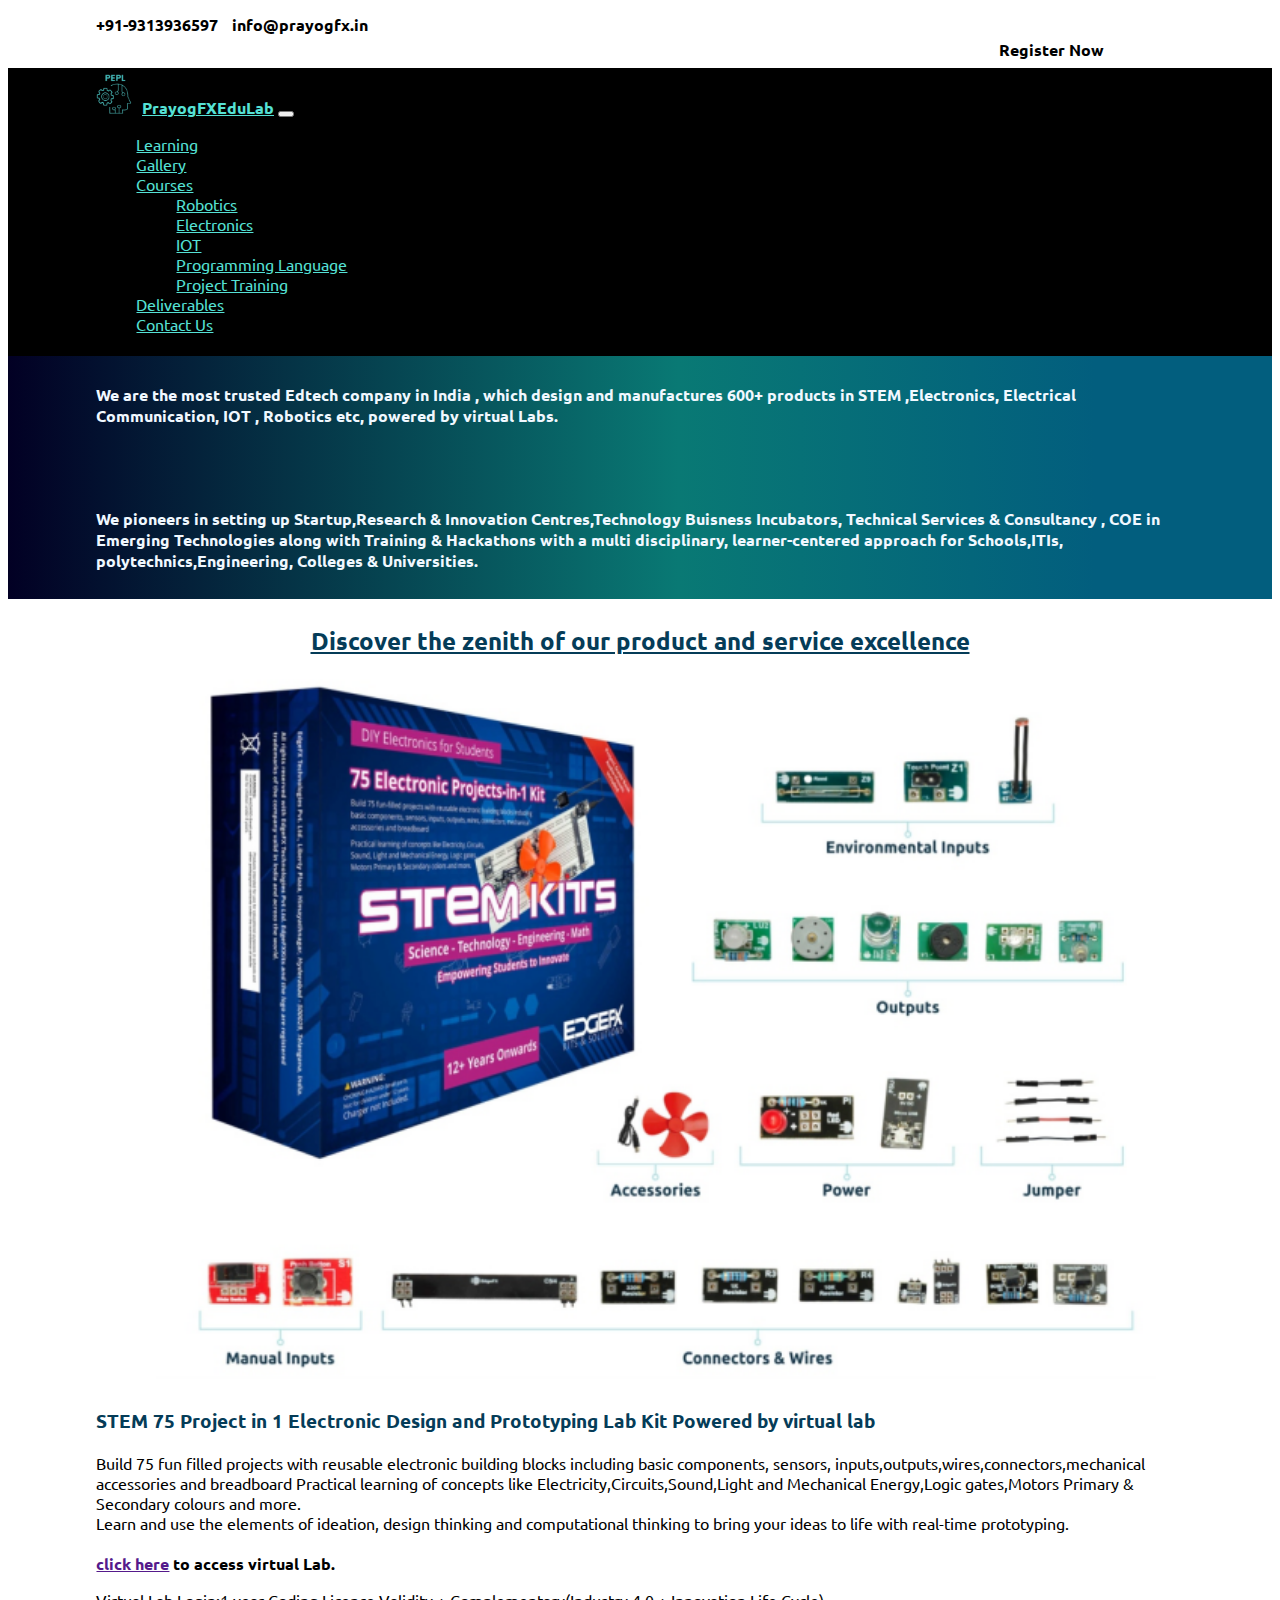
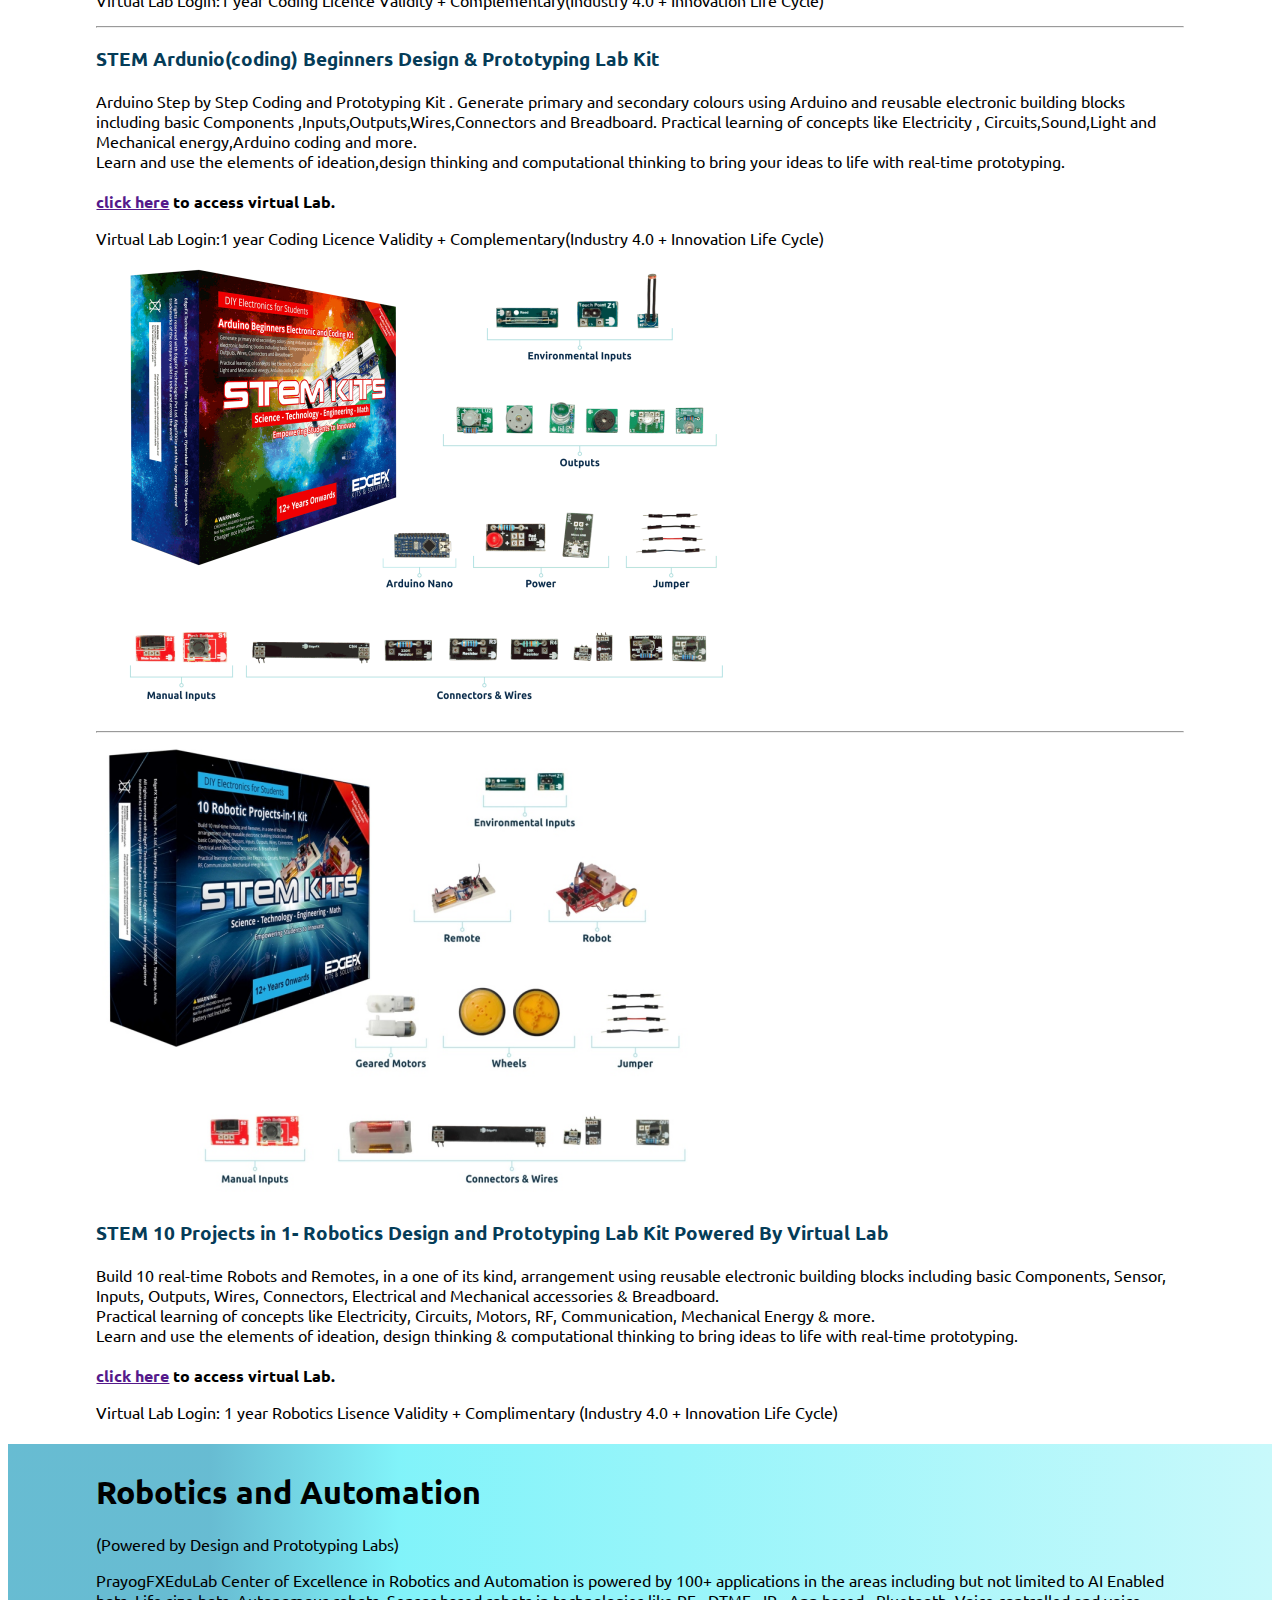
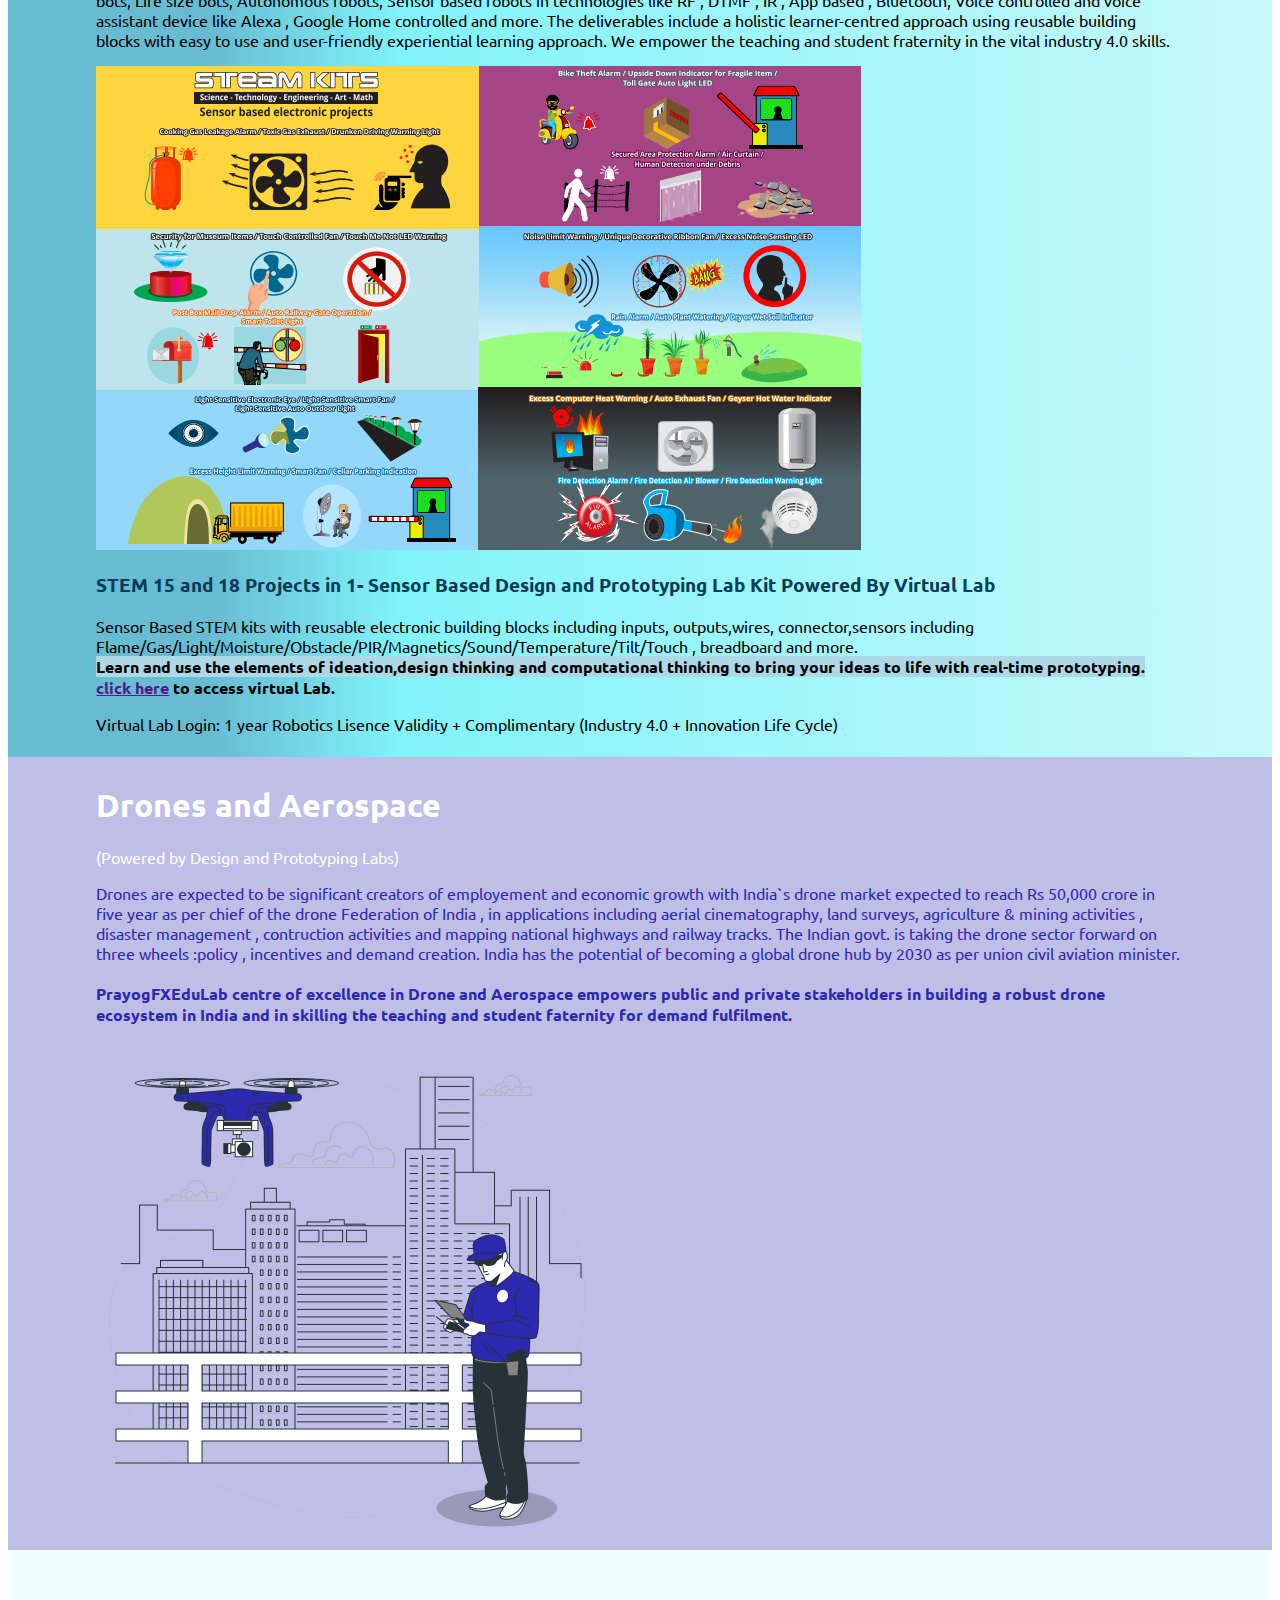
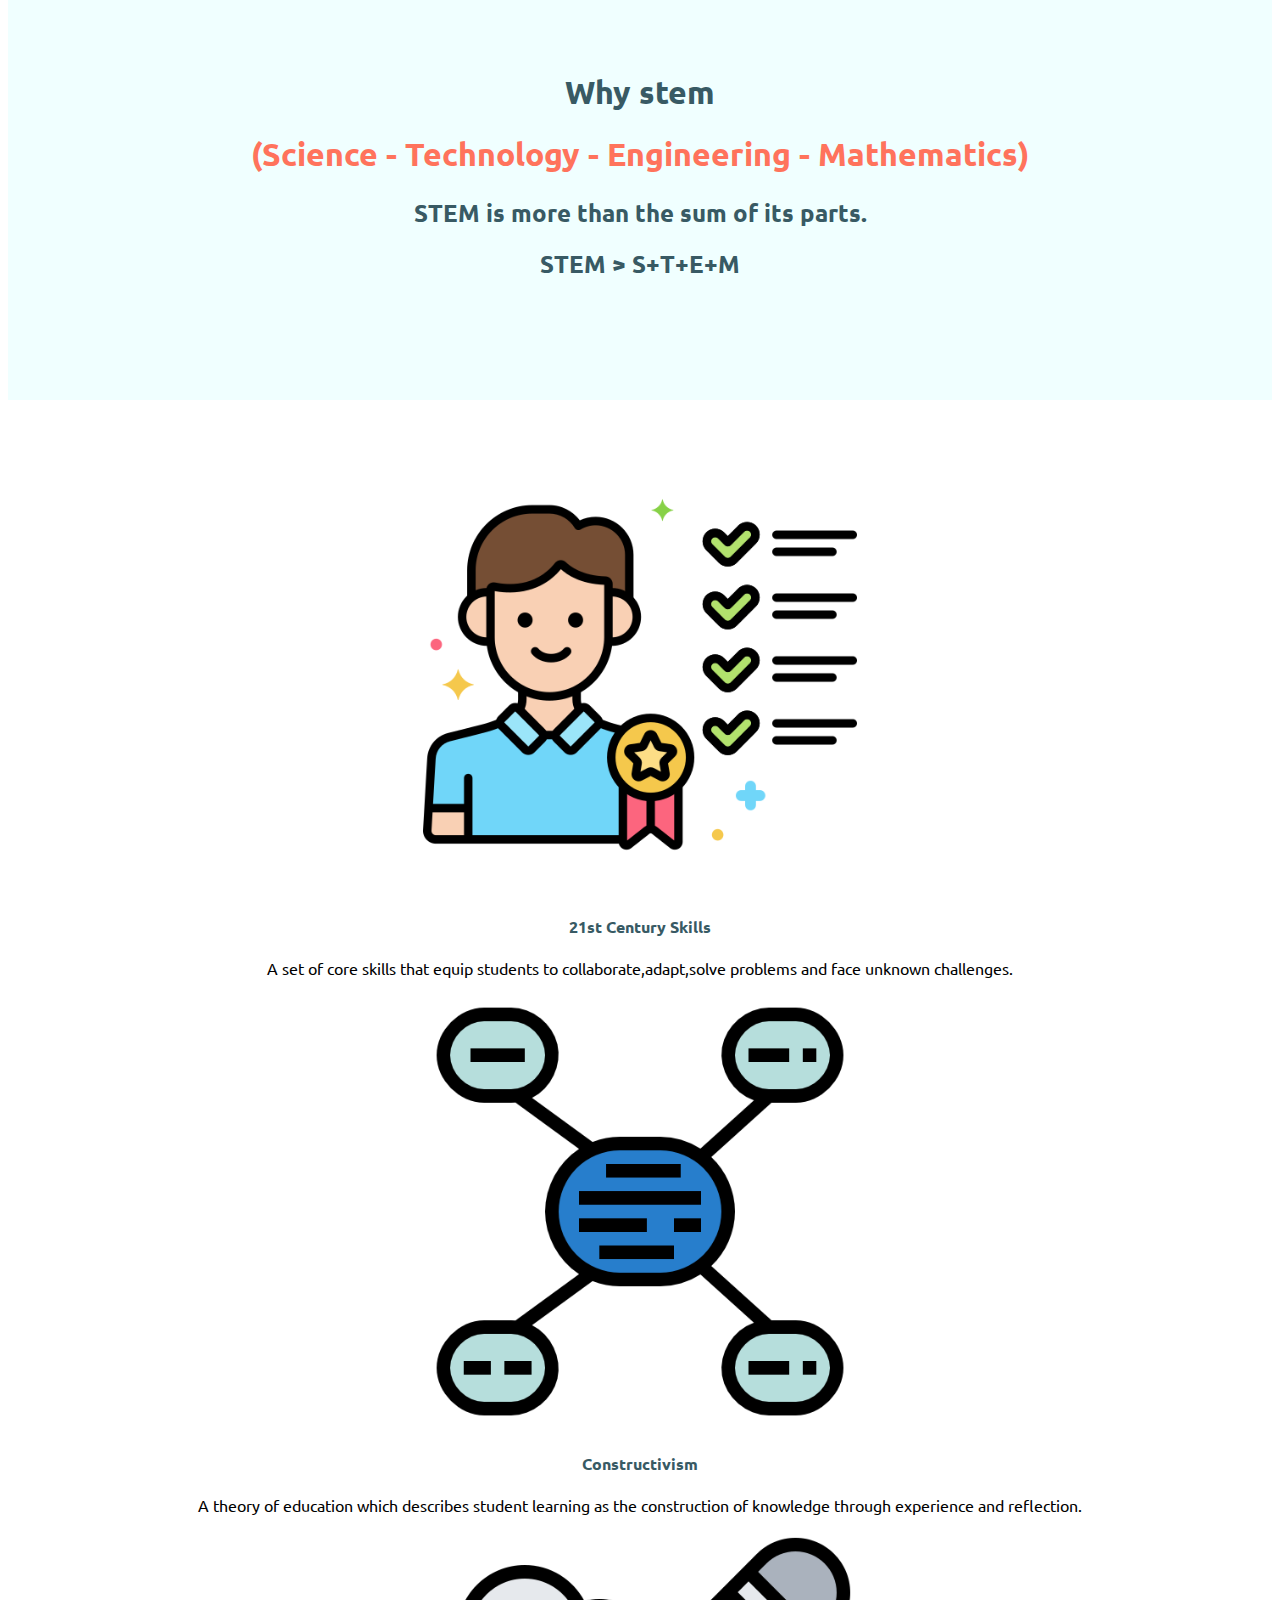
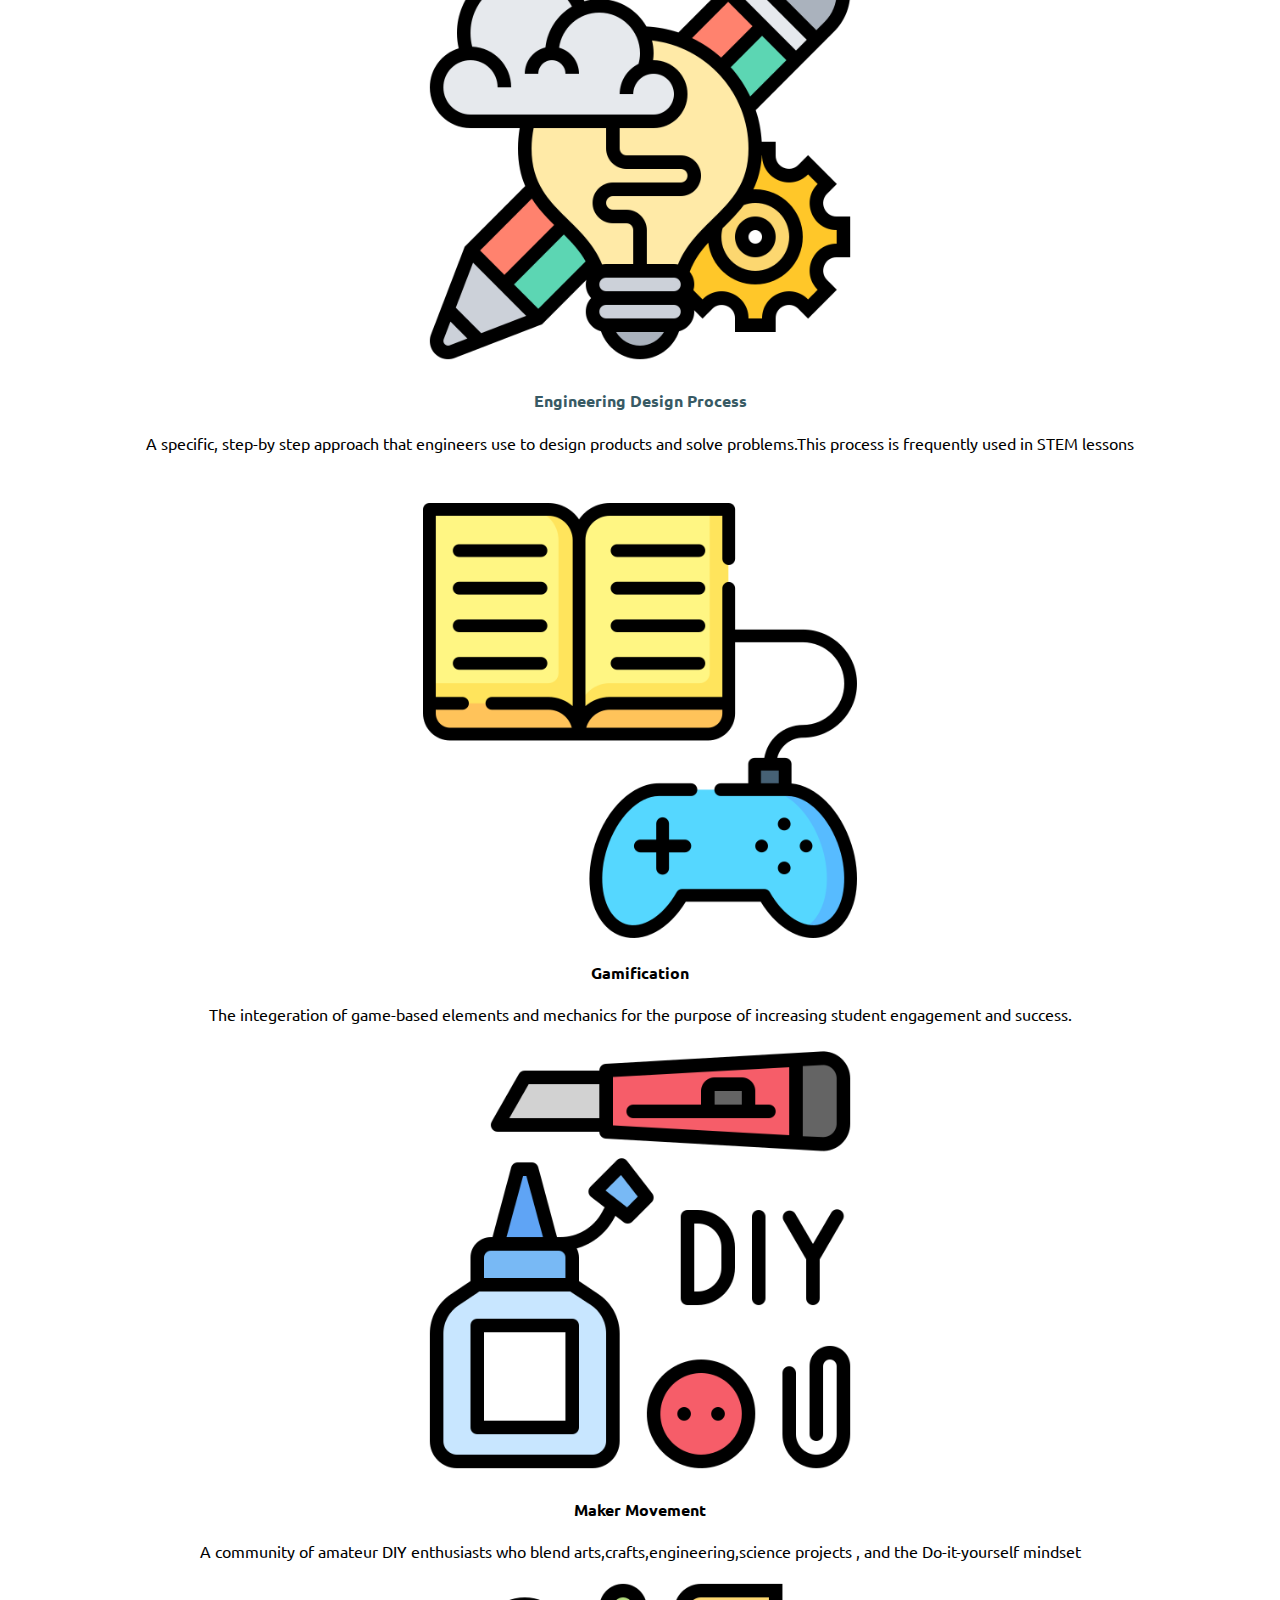
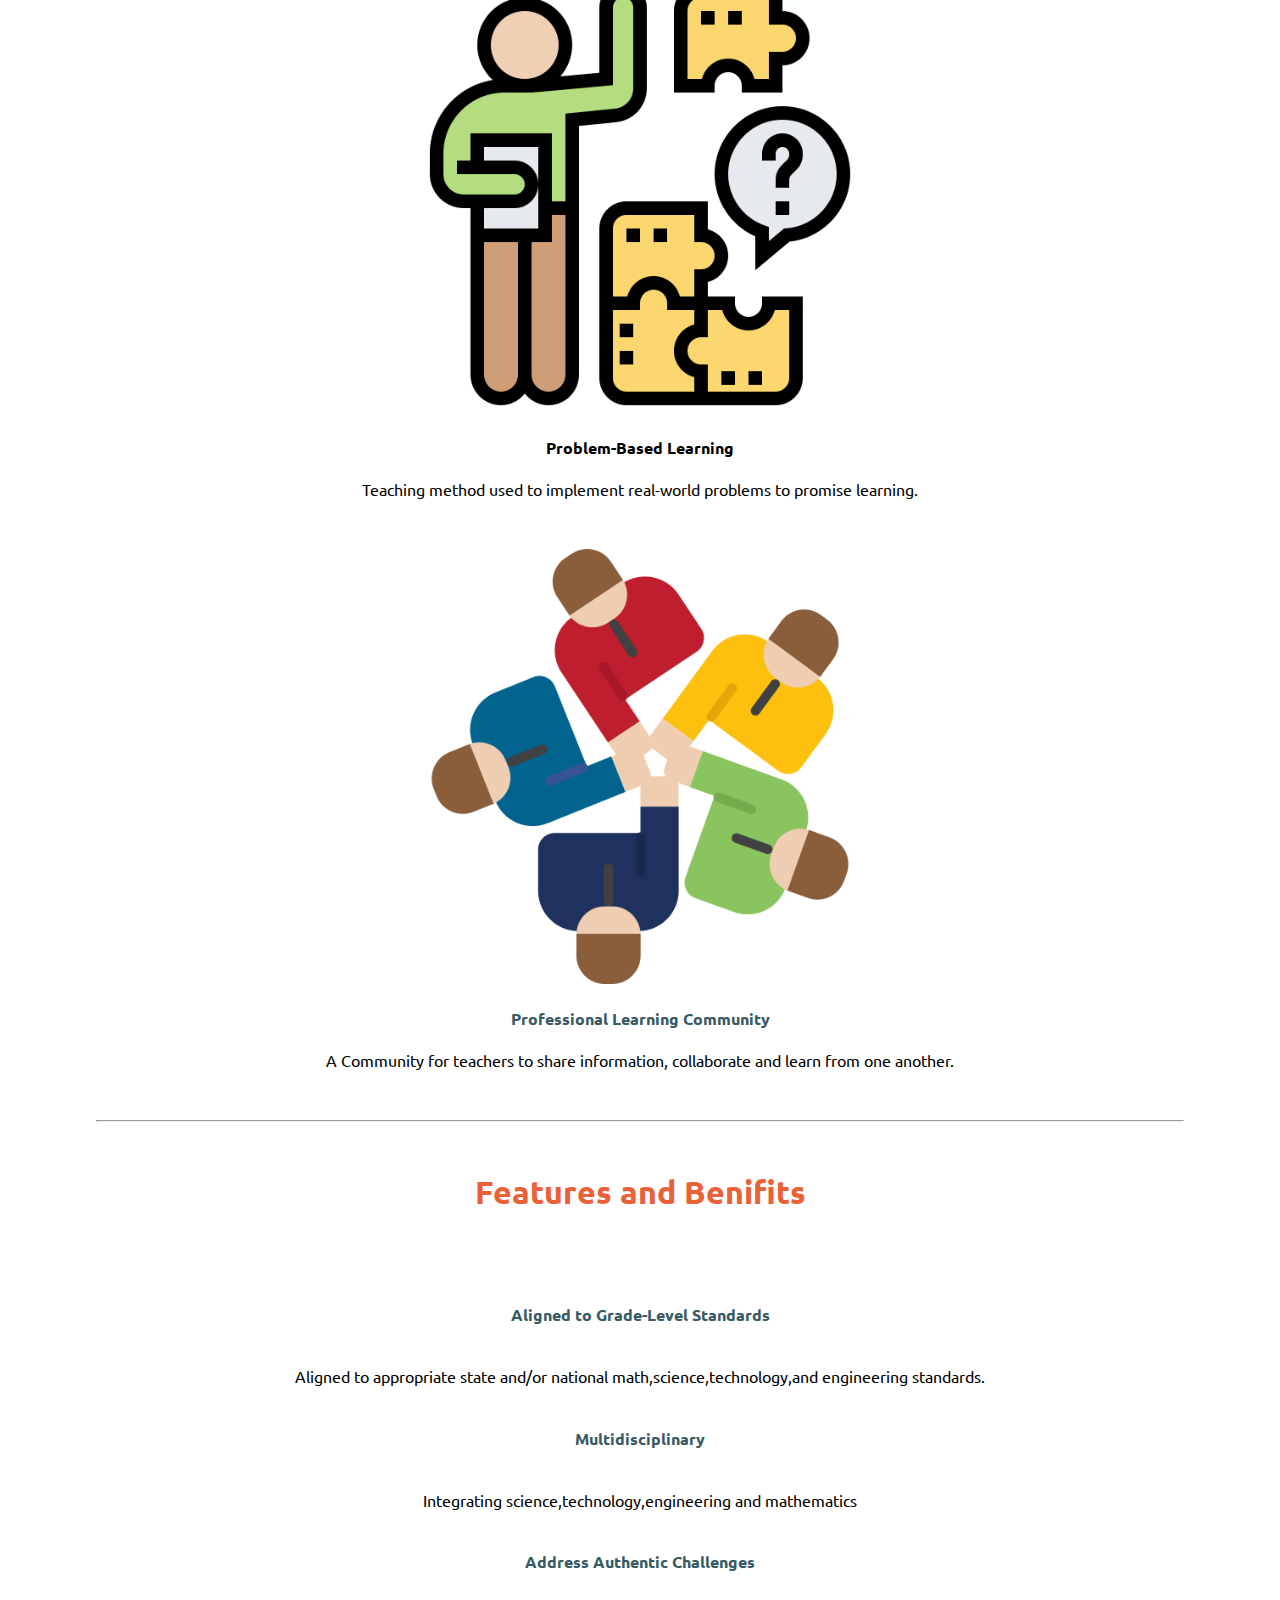
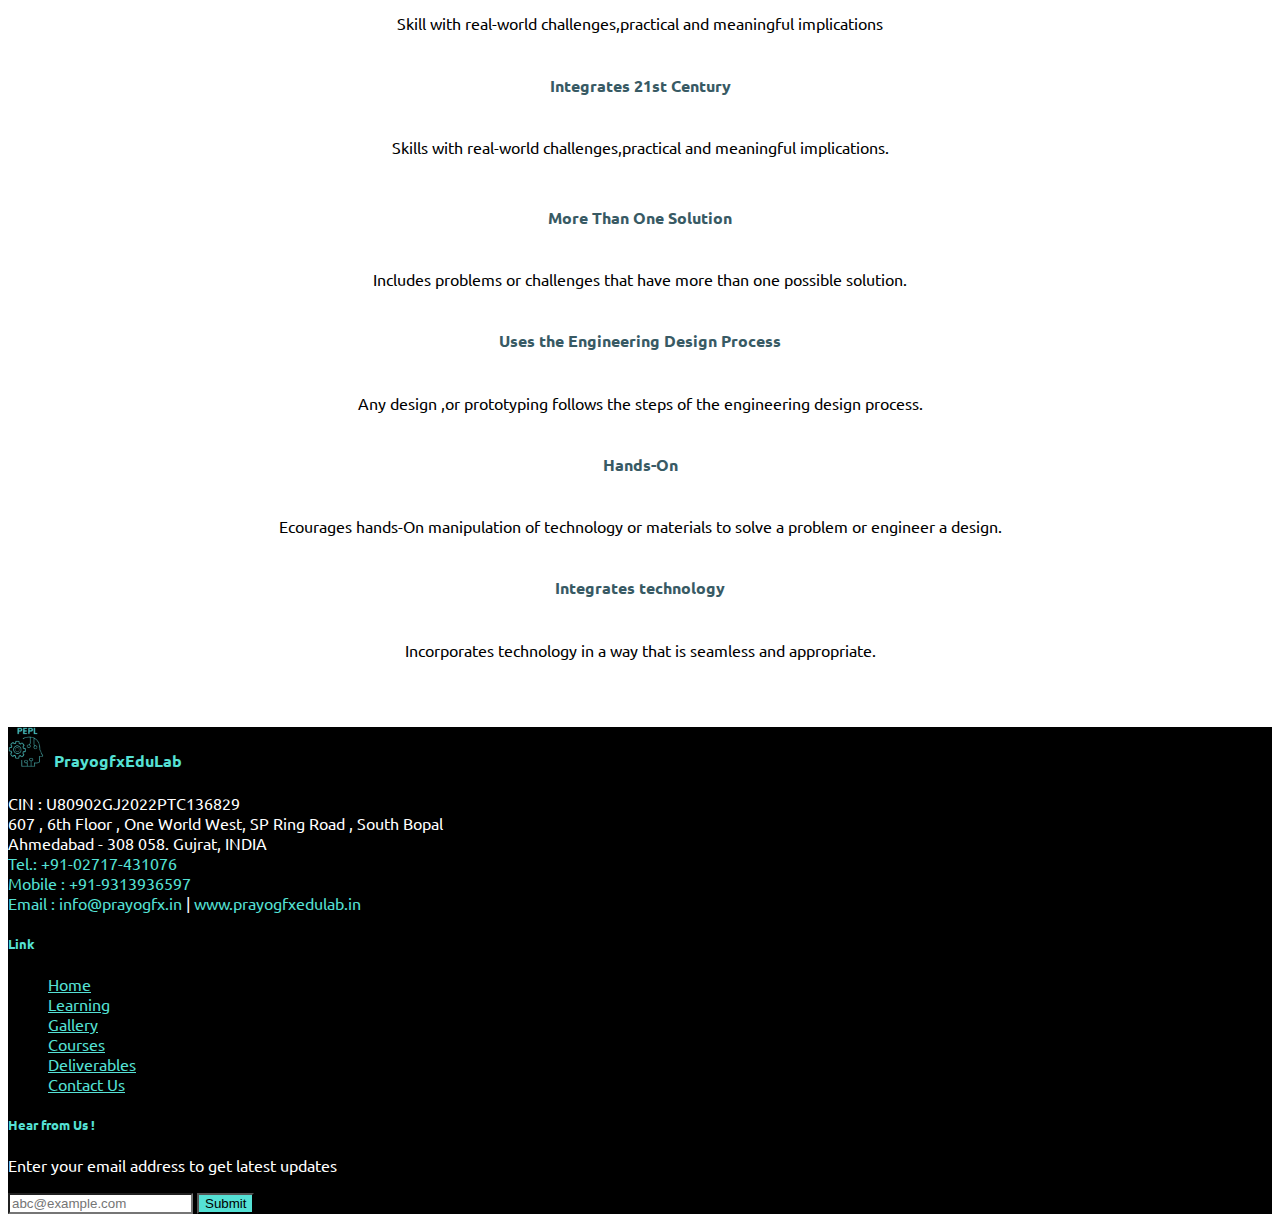
<file: learning.html>
<!DOCTYPE html>
<html lang="en">

    <head>
        <meta charset="UTF-8">
        <meta http-equiv="X-UA-Compatible" content="IE=edge">
        <meta name="viewport" content="width=device-width, initial-scale=1.0">
    
        <!-- Bootstrap cdn-->
        <link href="https://cdn.jsdelivr.net/npm/bootstrap@5.3.0-alpha3/dist/css/bootstrap.min.css" rel="stylesheet"
            integrity="sha384-KK94CHFLLe+nY2dmCWGMq91rCGa5gtU4mk92HdvYe+M/SXH301p5ILy+dN9+nJOZ" crossorigin="anonymous">
        <!-- google font cdn link -->
        <link rel="preconnect" href="https://fonts.googleapis.com">
        <link rel="preconnect" href="https://fonts.gstatic.com" crossorigin>
        <link href="https://fonts.googleapis.com/css2?family=Montserrat:wght@300;700;900&family=Ubuntu:wght@300&display=swap" rel="stylesheet">
    
        <!--fav icon generator -->
    
        <link rel="apple-touch-icon" sizes="180x180" href="images/favicon/apple-touch-icon.png">
        <link rel="icon" type="image/png" sizes="32x32" href="images/favicon/favicon-32x32.png">
        <link rel="icon" type="image/png" sizes="16x16" href="images/favicon/favicon-16x16.png">
        <link rel="manifest" href="images/favicon/site.webmanifest">
        <link rel="mask-icon" href="images/favicon/safari-pinned-tab.svg" color="#5bbad5">
        <meta name="msapplication-TileColor" content="#da532c">
        <meta name="theme-color" content="#ffffff">
    
        <!-- fontawesom cdn-->
    
        <link rel="stylesheet" href="https://cdnjs.cloudflare.com/ajax/libs/font-awesome/6.4.0/css/all.min.css" integrity="sha512-iecdLmaskl7CVkqkXNQ/ZH/XLlvWZOJyj7Yy7tcenmpD1ypASozpmT/E0iPtmFIB46ZmdtAc9eNBvH0H/ZpiBw==" crossorigin="anonymous" referrerpolicy="no-referrer" />
        
        <!-- external css-->
        <link rel="stylesheet" href="style.css">
    
        <title>
            
            PrayogFXEduLab</title>
    </head>
    
    <body>
        <!-- pre navigation bar -->
    
        <section id="pre-title">
            <div class="container-fluid">
            <div class="row">
                <div class="col" style="text-align: left;">
                    <a href="tel:+91-9313936597" style="padding-right:10px ;" class="cloud-icon">
                    <i class="fa-solid fa-phone cloud-icon"></i>
                    <span class="cloud-icon-text" style="font-family:'Ubuntu' ;">+91-9313936597</span>
                    </a>
    
                    <a href="mailto:info@prayogfx.in" class="cloud-icon">
                    <i class="fa fa-envelope  "></i>
                    <span class="cloud-icon-text" style="font-family:'Ubuntu';">info@prayogfx.in</span>
                    </a>
                </div>
                <div class="col" style="text-align:right ;">
                    <a href="" class="cloud-icon" style="font-family:'Ubuntu'; font-weight: bold;">
                        Register Now
                    </a>
                    <a href="https://www.facebook.com/profile.php?id=100091272355325&mibextid=ZbWKwL" ><i class="fa-brands fa-facebook cloud-icon-right"></i></a>
               <a href="#" ><i class="fa-brands fa-twitter cloud-icon-right"></i></a>
               <a href=""><i class="fa-brands fa-linkedin fa-lg cloud-icon-right"></i></a>
               <a href=" https://instagram.com/prayogfx?igshid=ZDdkNTZiNTM=" ><i class="fa-brands fa-square-instagram cloud-icon-right"></i></a>
    
    
                </div>
            </div>
            </div>
    
        </section>
    
        <!-- pre-navigation bar ends here-->
        <!-- navigation section-->
    <section id="title">

        <nav class="navbar navbar-expand-lg">
            <div class="container-fluid custom-container-fluid">
                <a class="navbar-brand navbar-brand-text" style="font-weight:bolder;" href="index.html"><img
                        src="./images/logo.png" alt="Bootstrap"
                        style="height: 40px; padding-right: 10px;">PrayogFXEduLab</a>
                <button class="navbar-toggler" type="button" data-bs-toggle="collapse"
                    data-bs-target="#navbarSupportedContent" aria-controls="navbarSupportedContent"
                    aria-expanded="false" aria-label="Toggle navigation">
                    <span class="navbar-toggler-icon"></span>
                </button>
                <div class="collapse navbar-collapse" id="navbarSupportedContent">

                    <ul class="navbar-nav ms-auto">

                        <li class="nav-item">
                            <a class="nav-link active" aria-current="page" href="learning.html">Learning</a>
                        </li>
                        <li class="nav-item">
                            <a class="nav-link active" aria-current="page" href="gallery.html">Gallery</a>
                        </li>

                        <li class="nav-item dropdown ">
                            <a class="nav-link dropdown-toggle" href="#" role="button" data-bs-toggle="dropdown" aria-expanded="false">
                                Courses
                              </a>
                              <ul class="dropdown-menu custom-nav-drop">
                            <li><a class="dropdown-item " href="#">Robotics</a>
                            </li>
                            <li><a class="dropdown-item" href="#">Electronics</a>
                            </li>
                            <li><a class="dropdown-item" href="#">IOT</a>
                            </li>
                            <li><a class="dropdown-item" href="#">Programming Language</a>
                            </li>
                            <li><a class="dropdown-item" href="#">Project Training</a>
                            </li>
                            </ul>
                        </li>

                        <li class="nav-item">
                            <a class="nav-link active" aria-current="page" href="deliverables.html">Deliverables</a>
                        </li>

                        <li class="nav-item">
                            <a class="nav-link active" aria-current="page" href="contact.html">Contact Us</a>
                        </li>


                    </ul>

                </div>
            </div>
        </nav>
    </section>
    <!-- navigation ends-->



    <!--intro-->
    <section id="intro" style="">
        <div class="container-fluid text-center  py-5" style="background: rgb(2,0,36);
        background: linear-gradient(90deg, rgba(2,0,36,1) 0%, rgba(9,121,116,1) 53%, rgba(2,94,126,1) 86%); color:aliceblue">

        
        <h4 class="py-2">We are the most trusted Edtech company in India , which design and <b>manufactures 600+ products in STEM ,Electronics, Electrical Communication, IOT , Robotics etc, powered by virtual Labs.</h4></b><br><br> 
        
        <h4 class="py-2">We pioneers in setting up Startup,Research & Innovation Centres,Technology Buisness Incubators, Technical Services & Consultancy , COE in Emerging Technologies along with Training & Hackathons with a multi disciplinary, learner-centered approach for <b>Schools,ITIs, polytechnics,Engineering, Colleges & Universities.</b></h4>
        </div>

        <!-- products sample section-->
    <section id="productSamp">
    <div class="container-fluid py-5">
        <h2 style="text-align:center ;color: #053c58;" class="fw-bolder fs-large"><u> Discover the zenith of our product and service excellence </u></h2>

        <div class="row py-5">
            <div class="col-lg-6">
                <img class="py-4" src="images/flyer6.png" alt="flyer6image" style="width:100% ;">
            </div>
            <div class="col-lg-6">
                <h3 class="py-4 fw-bold psshead " >STEM 75 Project in 1 Electronic Design and Prototyping Lab Kit Powered by virtual lab</h3>

                <p class="py-3">Build 75 fun filled projects with reusable electronic building blocks including basic components, sensors, inputs,outputs,wires,connectors,mechanical accessories and breadboard Practical learning of concepts like Electricity,Circuits,Sound,Light and Mechanical Energy,Logic gates,Motors Primary & Secondary colours and more. 
                    <br>
                    Learn and use the elements of ideation, design thinking and computational thinking to bring your ideas to life with real-time prototyping.

                    <br>
                    <br><b><a href="" >click here</a> to access virtual Lab.</b>
                </p>

                <p class="fw-bolder">Virtual Lab Login:1 year Coding Licence Validity + Complementary(Industry 4.0 + Innovation Life Cycle)</p>
                
            </div>
        </div>
        <hr>
        <div class="row py-5">
            <div class="col-lg-6 py-4">
                <h3 class="fw-bold psshead">STEM Ardunio(coding) Beginners Design & Prototyping Lab Kit</h3>
                <p class="py-3">Arduino Step by Step Coding and Prototyping Kit . Generate primary and secondary colours using Arduino and reusable electronic building blocks including basic Components ,Inputs,Outputs,Wires,Connectors and Breadboard. Practical learning of concepts like Electricity , Circuits,Sound,Light and Mechanical energy,Arduino coding and more. <br>Learn and use the elements of ideation,design thinking and computational thinking to bring your ideas to life with real-time prototyping.
                <br>
                <br><b><a href="" >click here</a> to access virtual Lab.</b>
                </p>
                <p class="fw-bolder">Virtual Lab Login:1 year Coding Licence Validity + Complementary(Industry 4.0 + Innovation Life Cycle)</p>
                
            </div>
            
            <div class="col-lg-6">
                <img src="images/flyer7.png" alt="flyer6image" class="w-100">
            </div>
        </div>
        <hr>
        <div class="row py-5">
            <div class="col-lg-6">
                <img src="images/flyer8.png " class="w-100" alt="flyer6image">
            </div>
            <div class="col-lg-6">
                <h3 class="fw-bold psshead">STEM 10 Projects in 1- Robotics Design and Prototyping Lab Kit Powered By Virtual Lab</h3>
                <p class="py-3 text-left">
                    Build 10 real-time Robots and Remotes, in a one of its kind, arrangement using reusable electronic building blocks including basic Components, Sensor, Inputs, Outputs, Wires, Connectors, Electrical and Mechanical accessories &amp; Breadboard.<br>
                    Practical learning of concepts like Electricity, Circuits, Motors, RF, Communication, Mechanical Energy &amp; more.<br>
                    Learn and use the elements of ideation, design thinking &amp; computational thinking to bring ideas to life with real-time prototyping.
                    <br>
                    <br><b><a href="" >click here</a> to access virtual Lab.</b>
                  </p>
                  
                <p class="fw-bolder">
                    Virtual Lab Login: 1 year Robotics Lisence Validity + Complimentary (Industry 4.0 + Innovation Life Cycle)

                </p>
               
            </div>
        </div>




    </div>
    </section>

    <!-- robotics and Automation-->
    <section id="robotics" style="background: rgb(22,152,186);
    background: linear-gradient(90deg, rgba(22,152,186,0.6503851540616247) 16%, rgba(0,231,244,0.49352240896358546) 31%, rgba(18,229,238,0.23021708683473385) 100%);">

        <div class="container-fluid py-5">

            <h1 class="fw-bolder text-center"> Robotics and Automation </h1>
            <p class="text-center fw-bold">(Powered by Design and Prototyping Labs)</p>
        
        <p> PrayogFXEduLab Center of Excellence in Robotics and Automation is powered by 100+ applications in the areas including but not limited to AI Enabled bots, Life size bots, Autonomous robots, Sensor based robots in technologies like RF , DTMF , IR , App based , Bluetooth, Voice controlled and voice assistant device like Alexa , Google Home controlled and more. The deliverables include a holistic learner-centred approach using reusable building blocks with easy to use and user-friendly experiential learning approach. We empower the teaching and student fraternity in the vital industry 4.0 skills.  </p>

        <div class="row py-5">
            <div class="col-lg-6">
                <img src="images/flyer9.png " class="w-100" alt="flyer6image">
            </div>
            <div class="col-lg-6">
                <h3 class="fw-bold psshead">STEM 15 and 18 Projects in 1- Sensor Based Design and Prototyping Lab Kit Powered By Virtual Lab</h3>
                <p class="py-3 text-left">
                    Sensor Based STEM kits with reusable electronic building blocks including inputs, outputs,wires, connector,sensors including Flame/Gas/Light/Moisture/Obstacle/PIR/Magnetics/Sound/Temperature/Tilt/Touch , breadboard and more.
                    <br>
                    <b style="background-color:lightblue ;"> Learn and use the elements of ideation,design thinking and computational thinking to bring your ideas to life with real-time prototyping.</b>
                    <br><b><a href="" >click here</a> to access virtual Lab.</b>
                  </p>
                  
                <p class="fw-bolder">
                    Virtual Lab Login: 1 year Robotics Lisence Validity + Complimentary (Industry 4.0 + Innovation Life Cycle)

                </p>
               
            </div>
        </div>
    </div>


    </section>

    <section id="drones" style="background-color: #bfbee7; ">

        <div class="container-fluid ">
            <h1 class="fw-bolder text-center my-4" style="color:white"> Drones and Aerospace </h1>
            <p class="text-center fw-bold" style="color:white">(Powered by Design and Prototyping Labs)</p>
        
        

        <div class="row py-5">
            
            <div class="col-lg-6">
                
                <p class="py-3 text-left" style="color:#2c29b0">
                    Drones are expected to be significant creators of employement and economic growth with India`s drone market expected to reach Rs 50,000 crore in five year as per chief of the drone Federation of India , in applications including aerial cinematography, land surveys, agriculture & mining activities , disaster management , contruction activities and mapping national highways and railway tracks. The Indian govt. is taking the drone sector forward on three wheels :policy , incentives and demand creation. India has the potential of becoming a global drone hub by 2030 as per union civil aviation minister.

                    <br><br>
                    <b> PrayogFXEduLab centre of excellence in Drone and Aerospace empowers public and private stakeholders in building a robust drone ecosystem in India and in skilling the teaching and student faternity for demand fulfilment.</b>
                  </p>
                  
                
               
            </div>
            <div class="col-lg-6">
                <img src="images/drones.png " class="w-100" alt="flyer6image" style="height:500px ;">
            </div>
        </div>
    </div>

    </section>

    <section id="gamification">

    </section>


    </section>
    <!-- stem section starts here-->

    <section id="Stem-learning">

        <!-- stem learning -->

        <div class="row" style="text-align: center; color:#385a64; background-color: azure; padding: 100px 0px; ">
            <h1> Why stem</h1>
            <h1 style="color:#ff735c; font-weight:bolder">(Science - Technology - Engineering - Mathematics)</h1>
            <h2>STEM is more than the sum of its parts.</h2>
            <h2>STEM > S+T+E+M</h2>

        </div>
        <div class="container-fluid">
            <div class="row customstem-row" style="margin:50px 0px;">
                <div class="col-lg-4">
                    <div class="card" style="border-style: none; text-align: center;">
                        <img src="images/requirements.png" class="card-img-top" alt="..."
                            style=" width: 40%; margin: auto;  ">
                        <div class="card-body">
                            <h4 class="card-title">21st Century Skills</h4>
                            <p class="card-text">A set of core skills that equip students to collaborate,adapt,solve
                                problems and face unknown challenges.</p>

                        </div>
                    </div>
                </div>
                <div class="col-lg-4">

                    <div class="card" style="border-style: none; text-align: center;">
                        <img src="images/constructivism.png" class="card-img-top" alt="..."
                            style=" width: 40%; margin: auto; ">
                        <div class="card-body">
                            <h4 class="card-title">Constructivism</h4>
                            <p class="card-text">A theory of education which describes student learning as the
                                construction of knowledge through experience and reflection.</p>

                        </div>
                    </div>

                </div>
                <div class="col-lg-4">
                    <div class="card" style="border-style: none; text-align: center;">
                        <img src="images/design-thinking.png" class="card-img-top" alt="..."
                            style=" width: 40%; margin: auto; ">
                        <div class="card-body">
                            <h4 class="card-title">Engineering Design Process</h4>
                            <p class="card-text">A specific, step-by step approach that engineers use to design products
                                and solve problems.This process is frequently used in STEM lessons</p>

                        </div>
                    </div>

                </div>



            </div>
            <div class="row" style="margin:50px 0px;">
                <div class="col-lg-4">
                    <div class="card" style="border-style: none; text-align: center;">
                        <img src="images/gamepad.png" class="card-img-top" alt="..."
                            style=" width: 40%; margin: auto; ">
                        <div class="card-body">
                            <h4 class="card-title">Gamification</h4>
                            <p class="card-text">The integeration of game-based elements and mechanics for the purpose
                                of increasing student engagement and success.</p>

                        </div>
                    </div>
                </div>
                <div class="col-lg-4">
                    <div class="card" style="border-style: none; text-align: center;">
                        <img src="images/diy.png" class="card-img-top" alt="..." style=" width: 40%; margin: auto; ">
                        <div class="card-body">
                            <h4 class="card-title">Maker Movement</h4>
                            <p class="card-text">A community of amateur DIY enthusiasts who blend
                                arts,crafts,engineering,science projects , and the Do-it-yourself mindset</p>

                        </div>
                    </div>
                </div>
                <div class="col-lg-4">
                    <div class="card" style="border-style: none; text-align: center;">
                        <img src="images/problem.png" class="card-img-top" alt="..."
                            style=" width: 40%; margin: auto; ">
                        <div class="card-body">
                            <h4 class="card-title">Problem-Based Learning</h4>
                            <p class="card-text">Teaching method used to implement real-world problems to promise
                                learning.</p>

                        </div>
                    </div>
                </div>


            </div>
            <div class="row customstem-row" style="text-align:center; margin:50px 0px;">
                <div class="col-lg-4" style="margin:0 auto ;">
                    <div class="card" style="border-style: none; text-align: center;">
                        <img src="images/partners.png" class="card-img-top" alt="..."
                            style=" width: 40%; margin: auto; ">
                        <div class="card-body">
                            <h4 class="card-title">Professional Learning Community</h4>
                            <p class="card-text">A Community for teachers to share information, collaborate and learn
                                from one another.</p>

                        </div>
                    </div>
                </div>
            </div>



            <hr><br>


            <h1 style="color: #ea6137; text-align:center;  font-weight: bolder; "> Features and Benifits</h1><br><br>

            <div class="row customstem-row" style="text-align:center; margin:30px 0px">
                <div class="col-lg-3 col-md-2">
                    <h4 class="card-title">Aligned to Grade-Level Standards</h4>
                    <p class="card-text" style="padding:20px 0px;">Aligned to appropriate state and/or national
                        math,science,technology,and engineering standards.</p>
                </div>
                <div class="col-lg-3 col-md-2">
                    <h4 class="card-title">Multidisciplinary</h4>
                    <p class="card-text" style="padding:20px 0px;">Integrating science,technology,engineering and
                        mathematics</p>
                </div>
                <div class="col-lg-3 col-md-2">
                    <h4 class="card-title">Address Authentic Challenges</h4>
                    <p class="card-text" style="padding:20px 0px;">Skill with real-world challenges,practical and
                        meaningful implications</p>
                </div>
                <div class="col-lg-3 col-md-2">
                    <h4 class="card-title">Integrates 21st Century</h4>
                    <p class="card-text" style="padding:20px 0px;">Skills with real-world challenges,practical and
                        meaningful implications.</p>
                </div>
            </div>

            <div class="row customstem-row" style="text-align:center; margin:20px 0px;">
                <div class="col-lg-3 col-md-2">
                    <h4 class="card-title">More Than One Solution</h4>
                    <p class="card-text" style="padding:20px 0px;">Includes problems or challenges that have more than
                        one possible solution.</p>
                </div>
                <div class="col-lg-3 col-md-2">
                    <h4 class="card-title">Uses the Engineering Design Process </h4>
                    <p class="card-text" style="padding:20px 0px;">Any design ,or prototyping follows the steps of the
                        engineering design process.</p>
                </div>
                <div class="col-lg-3 col-md-2">
                    <h4 class="card-title">Hands-On</h4>
                    <p class="card-text" style="padding:20px 0px;">Ecourages hands-On manipulation of technology or
                        materials to solve a problem or engineer a design.</p>
                </div>
                <div class="col-lg-3 col-md-2">
                    <h4 class="card-title">Integrates technology</h4>
                    <p class="card-text" style="padding:20px 0px;">Incorporates technology in a way that is seamless and
                        appropriate.</p>
                </div>
            </div>


        </div>
    </section>


    <!-------- footer section --------->
    <!-------- footer section --------->
    <section id ="footer">
        <div class="container">
            
            <footer class="row custom-footer py-5">
                <div class="col-lg-6">
                    <a href="./index.html" class="fs1"> <h4 class="footer-head navbar-brand-text"><img src="./images/logo.png" alt="Bootstrap" style="height: 40px; padding-right: 10px;">PrayogfxEduLab</h4> </a>
                    <p class="footer-para">CIN : U80902GJ2022PTC136829 <br>
                        607 , 6th Floor , One World West, SP Ring Road , South Bopal <br> Ahmedabad - 308 058. Gujrat, INDIA
                        <br>
                        <a class="fs1" href="tel:+91-02717-431076">Tel.: +91-02717-431076</a><br>
                        <a class="fs1" href="tel:+91-9313936597">Mobile : +91-9313936597 </a><br>
                        <a class="fs1" href="mailto:info@prayogfx.in">Email : info@prayogfx.in </a>| <a class="fs1" href="index.html">www.prayogfxedulab.in </a></p>
                        
                </div>
                <div class="col-lg-3">
                    <h5 class="footer-head">Link </h5>
                    <ul class="nav flex-column custom-footer-list">
                        <li class="nav-item mb-2"><a href="index.html" class="nav-link p-0 text-body-secondary">Home</a></li>
                          <li class="nav-item mb-2"><a href="learning.html" class="nav-link p-0 text-body-secondary">Learning</a></li>
                          <li class="nav-item mb-2"><a href="gallery.html" class="nav-link p-0 text-body-secondary">Gallery</a></li>
                          <li class="nav-item mb-2"><a href="courses.html" class="nav-link p-0 text-body-secondary">Courses </a></li>
                          <li class="nav-item mb-2"><a href="deliverables.html" class="nav-link p-0 text-body-secondary">Deliverables</a></li>
                          <li class="nav-item mb-2"><a href="contact.html" class="nav-link p-0 text-body-secondary">Contact Us</a></li>
                        </ul>
                </div>
                <div class="col-lg-3 fcol3 ">
                    <h5  style="color:#55e1d5"> Hear from Us !</h5>
                    <p>Enter your email address to get latest updates</p>
                    <form action="" method="post">
                        <div class="mb-2">
                            
                            <input class="form-control customfcf" type="email" id="formFile" placeholder="abc@example.com">
                            <input type="button" class="btn btn-primary w-20 fbtn my-2 " value="Submit">
                        </div>
    
                    </form>
                </div>

                
                
            </footer>
            <div class="row socail-media-icon">
                
            </div>
        </div>
        </section>
    <!-- custom js file added-->
    <script src="script.js"></script>
    <!--Bootstrap js cdn-->
    <script src="https://cdn.jsdelivr.net/npm/bootstrap@5.3.0-alpha3/dist/js/bootstrap.bundle.min.js"
        integrity="sha384-ENjdO4Dr2bkBIFxQpeoTz1HIcje39Wm4jDKdf19U8gI4ddQ3GYNS7NTKfAdVQSZe"
        crossorigin="anonymous"></script>


</body>

</html>
</file>
<file: style.css>
/* body of the html */
body{
    font-family: 'Montserrat', sans-serif;
    font-family: 'Ubuntu', sans-serif;
}

.container-fluid{
   padding: 0.5% 7%;
    
}

nav{
    margin-bottom: 0  !important;
}



/** upper nav **/

.cloud-icon-right{
    color: #000000;
    text-decoration: none;
    padding-inline: 10px;
    font-size: 20px;
}

.cloud-icon{
    color:#000000;
    text-decoration: none;
    font-size: 16px;
   font-weight: bold;

}
.cloud-icon:hover ,.cloud-icon-right:hover{
    color:#55e1d5 !important;
    
}



/* -- media query */

@media (max-width : 768px) {
    .cloud-icon-right ,.cloud-icon-text{
        display: none;
    }
}

/** navigation **/
.navbar{
    background-color: black;
    width: 100%;
    margin-bottom: 70px;
    
   
}
.navbar-brand , .nav-link{
    color: #55e1d5 !important;
   
}

.custom-nav-drop{
    background-color: #000000 !important;
   
}
.dropdown-item{
    color: #55e1d5;
}
.dropdown-item :hover{
    color: white !important;
}


/** hero section **/
.custom-carousel{
    
}
/**content slide 1 **/
.hero-image{
    width:60%;
    margin-left: 60px;
}
#title{
 /**   background-image: linear-gradient(125deg, #343434, #b0b0b0) !important; **/
 background-color:#a7dbf1;
 font-family: 'Montserrat', sans-serif;
  font-family: 'Ubuntu', sans-serif;
}
.slide1-text{
    color:#55e1d5;
}
.slide1-head {
    padding-bottom:30px ;
}
.slide1-p{
    padding: 0px 30px 0px 0px ;
    color:azure
}
.slide1-btn{
    color: azure;
    border-color:#ee9740;
    border-radius: 0%;
   
    
}
.slide1-btn:hover{
    
    color:white;
    border-color: #ee9740;
    background-color: #ee9740;
}

.slide1-link{
    color:white !important;
    text-decoration: none;

}

/** slide 2 of carousel #a7dbf1 */


.slide2-text{
    color: white;
}
.headword-s ,.headword-t , .headword-e , .headword-m{
    font-weight:bolder;
}

.headletter{
    opacity: 0.8;
    color:black
}
.headword-s{
    color:#4fa892;
}
.headword-t{
    color:#ffc122;
}
.headword-e{
    color:#6a92cd;
}
.headword-m{
    color:#ea6238;
}
.slide2-btn{
    background-color: #ee9740;
    border-color:#ee9740;
    border-radius: 0%;
    color:aliceblue
}
.slide2-btn:hover{
    
    color:white;
    border-color: #ea6238;
    background-color: #ea6238;
}


/* slide 3 for carousel */

.slide3-head{
    color:#385a64;
    font-weight: bold;
}
.slide3-subhead{
    color:#ff735c;
    font-weight: bolder;
}
.slide3-p{
    color:#385a64;
    margin-top: 30px;
}
.slide3image{
   width: 70%;
    padding:40px 30px;
    margin-bottom:45px;
}
.slide3-btn{
    background-color: #ff735c;
    border-color:#ff735c;
    border-radius: 0%;
    color:white;
}
.slide3-btn:hover{
    
    color:white;
    border-color: #ff735c;
    background-color: #ff735c;
}


/* ------    slide 4             ----------  */

.slide4-head{
    color:#ff7366;
    font-weight: bold;
}
.slide4-p{
    color:#4a4df5
}
.slide4-btn{
    background-color: #ff7366;
    border-color:#ff735c;
    border-radius: 0%;
    color:white;
}
.slide4-btn:hover{
    
    color:white;
    border-color: #ff735c;
    background-color: #ff735c;
}


/* about Us  ***/
#about{
    margin:20px 0 ;
}
.about-image{
    width:80%;
    margin-top:10px;
}
.about-us-heading{
    color:#5657ff;
    font-weight: bolder;
}

.about-us-para{
    margin: 10px 0px;
    color:#000000;
    opacity: 0.7;
}
.custom-btn-about{
    border-radius: 0px;
    background-color: #5657ff !important;
}
.custom-btn-about:hover{
    background-color: #4a4df5 !important;
 
}   

/*--- footer section --- */

#footer{
   background-color: black;
}

.footer-head{
    color: #55e1d5;
}
.custom-footer{
    margin-bottom: 0px !important;
    border-top: 1px #55e1d5 !important;
}
.footer-para{
    color: white;
}

.customfcf{
    border-radius: 0%;
}
.customfcf:focus{
    border:2px solid #55e1d5;
}
.fbtn{
    background-color:#55e1d5 !important;
    border-radius: 0%;
    color:#000000;
}
.fbtn:hover{
    background-color: #000000 !important;
    color: white;
}

.fcol3{
    color:white;
}

.fs1{
    text-decoration: none !important;
    color:#55e1d5;
}

/** card section **/

.card1 , .card2 , .card3{
    text-align: center;
    padding:10px 20px;
    color:#55e1d5;
    background-color: #000000;
}
.card1:hover , .card2:hover , .card3:hover{
    background-color: #484545;
    color: white;

}
.card2 p , .card1 p , .card3 p{
    margin-bottom: 0px !important;
}

.custom-btn-card1 , .custom-btn-card2 , .custom-btn-card3{
    width: 100%;
    border-radius: 0;
    padding:10px 0px;
    font-size:12px;
    text-align:center;
}
.col-left{
    padding-right: 0px ;
}
.col-center{
    padding:0px ;
}
.col-right{
    padding-left: 0px;
}
.card-image1 , .card-image2{
    height: 250px;
}
.custom-card-col{
    padding-inline: 0;
}

/* mission section **/

#mission-section{
margin: 60px 0px;
text-align: center;
background-color: #000000;
padding: 50px 0px;
}
.mission-head{
    font-weight: bolder;
    font-style: italic;
    color:#55e1d5;
    margin-bottom: 20px;
}
.mission-para{
    color:#ee9740;
    line-height: 2rem;

}

/** about page html **/

.aboutpage-head{
    text-align: center;
    background-color: #000000;
}
.aboutpage-secondhead{
    font-weight: bolder;
    color: #55e1d5;
}
.aboutpage-firsthead{
    color:white;
    opacity: 0.8;
}
.aboutpage-para{
    color:whitesmoke;
    padding-bottom: 30px;
}
.aboutpage-seconddiv{
    text-align: center;
    margin:30px 0px;
}
.aboutpage-seconddiv h5{
    color:#ea6137;
    text-decoration: underline;
}

/* stem page **/

.customstem-row div h4{
    color:#385a64;
    font-weight:bold;
}

/* gallery image **/
.custom-gallery-img{
    width: 100%;
    border-radius: 10px;
    
}
.custom-gallery-img:hover{
    transform: scale(1.2);
    border-style: ridge;
    box-shadow: 10px 5px 5px #4e4c4c ;
}

/** index products para **/

/** product sample section  **/ 
.psshead{
    color:#053c58;
}
.psshead-btn{
    padding: 10px !important;
    font-size: 15px !important;
    border-radius: 0;
    padding:10px 0px;
    font-size:12px;
    text-align:center;
    background-color: #053c58;
}
.psshead-btn:hover{
    background-color: #fe5e78;
}


/* contact page **/

.custom-contactustwo{
    height:650px;
}

/* deliverables **/

.dbacktexture{
    background-image:url('./images/cool-background\ \(1\).png') ;
}
</file>
